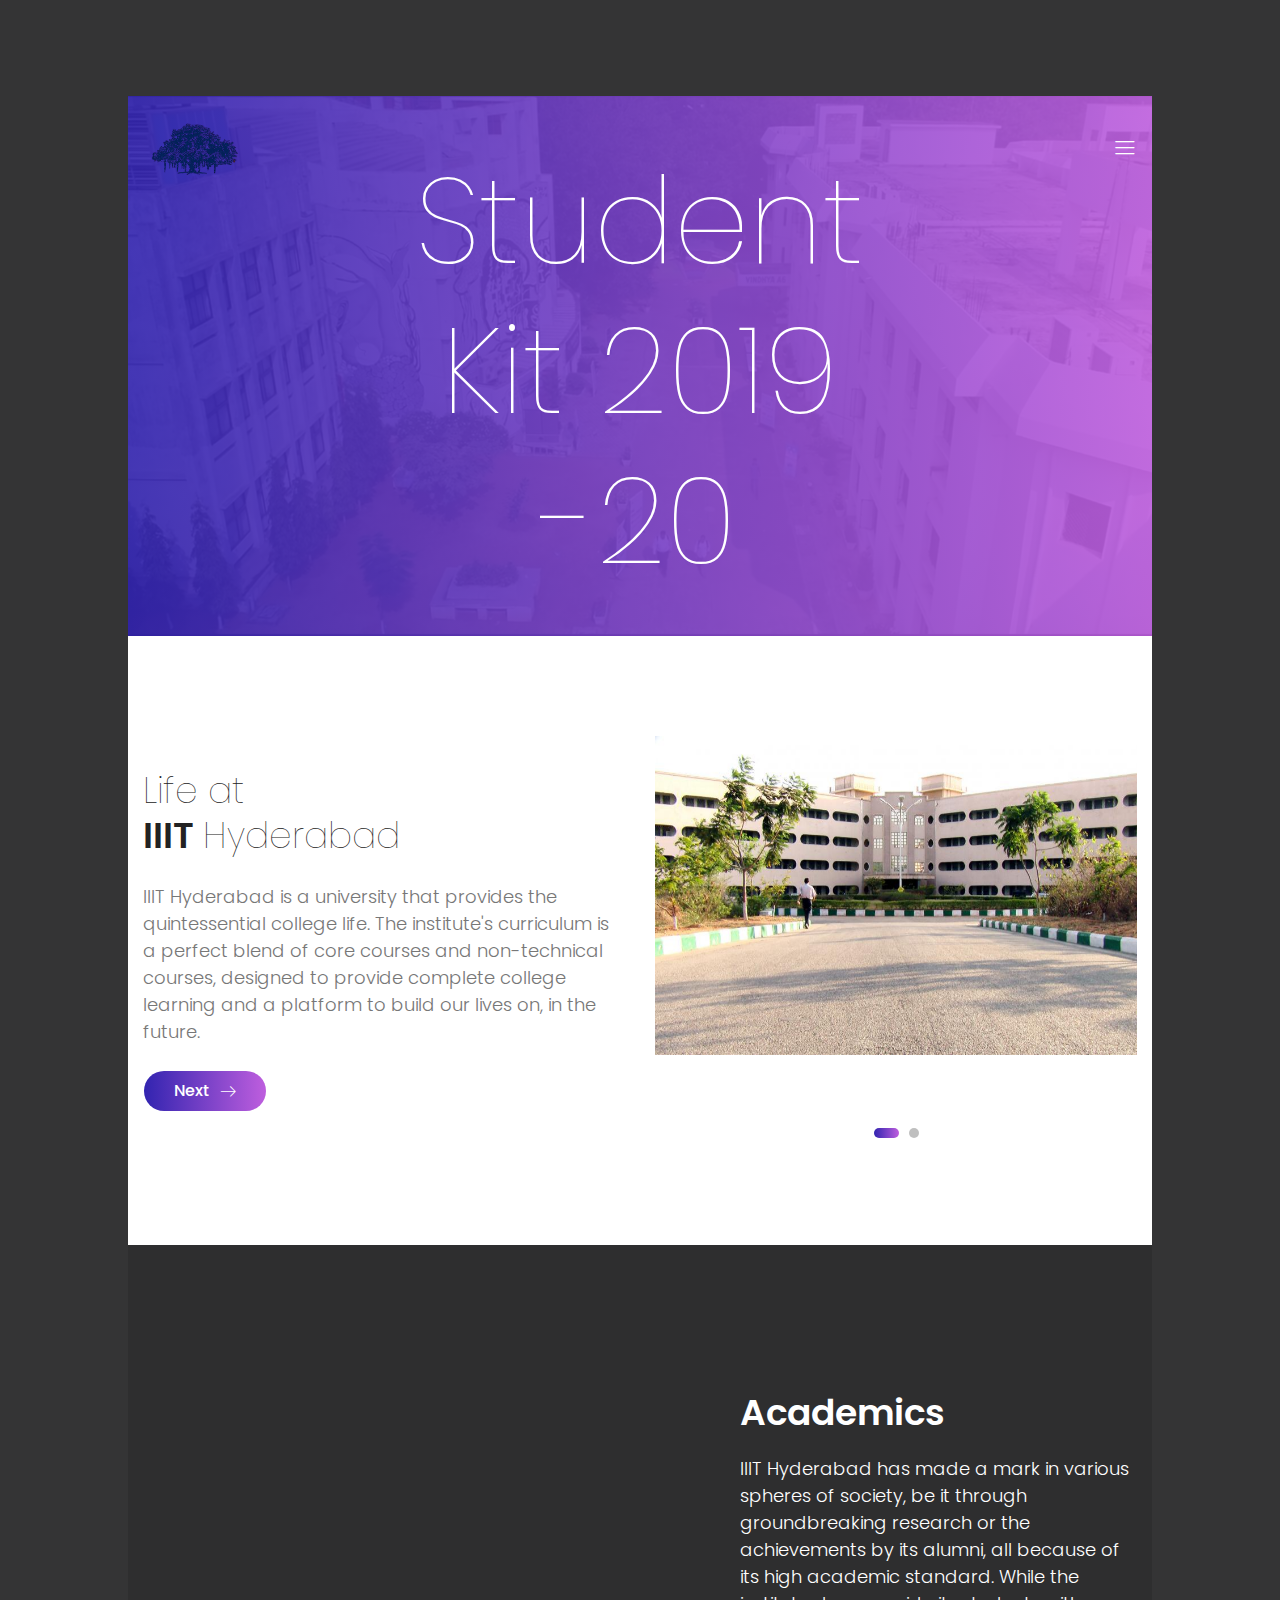
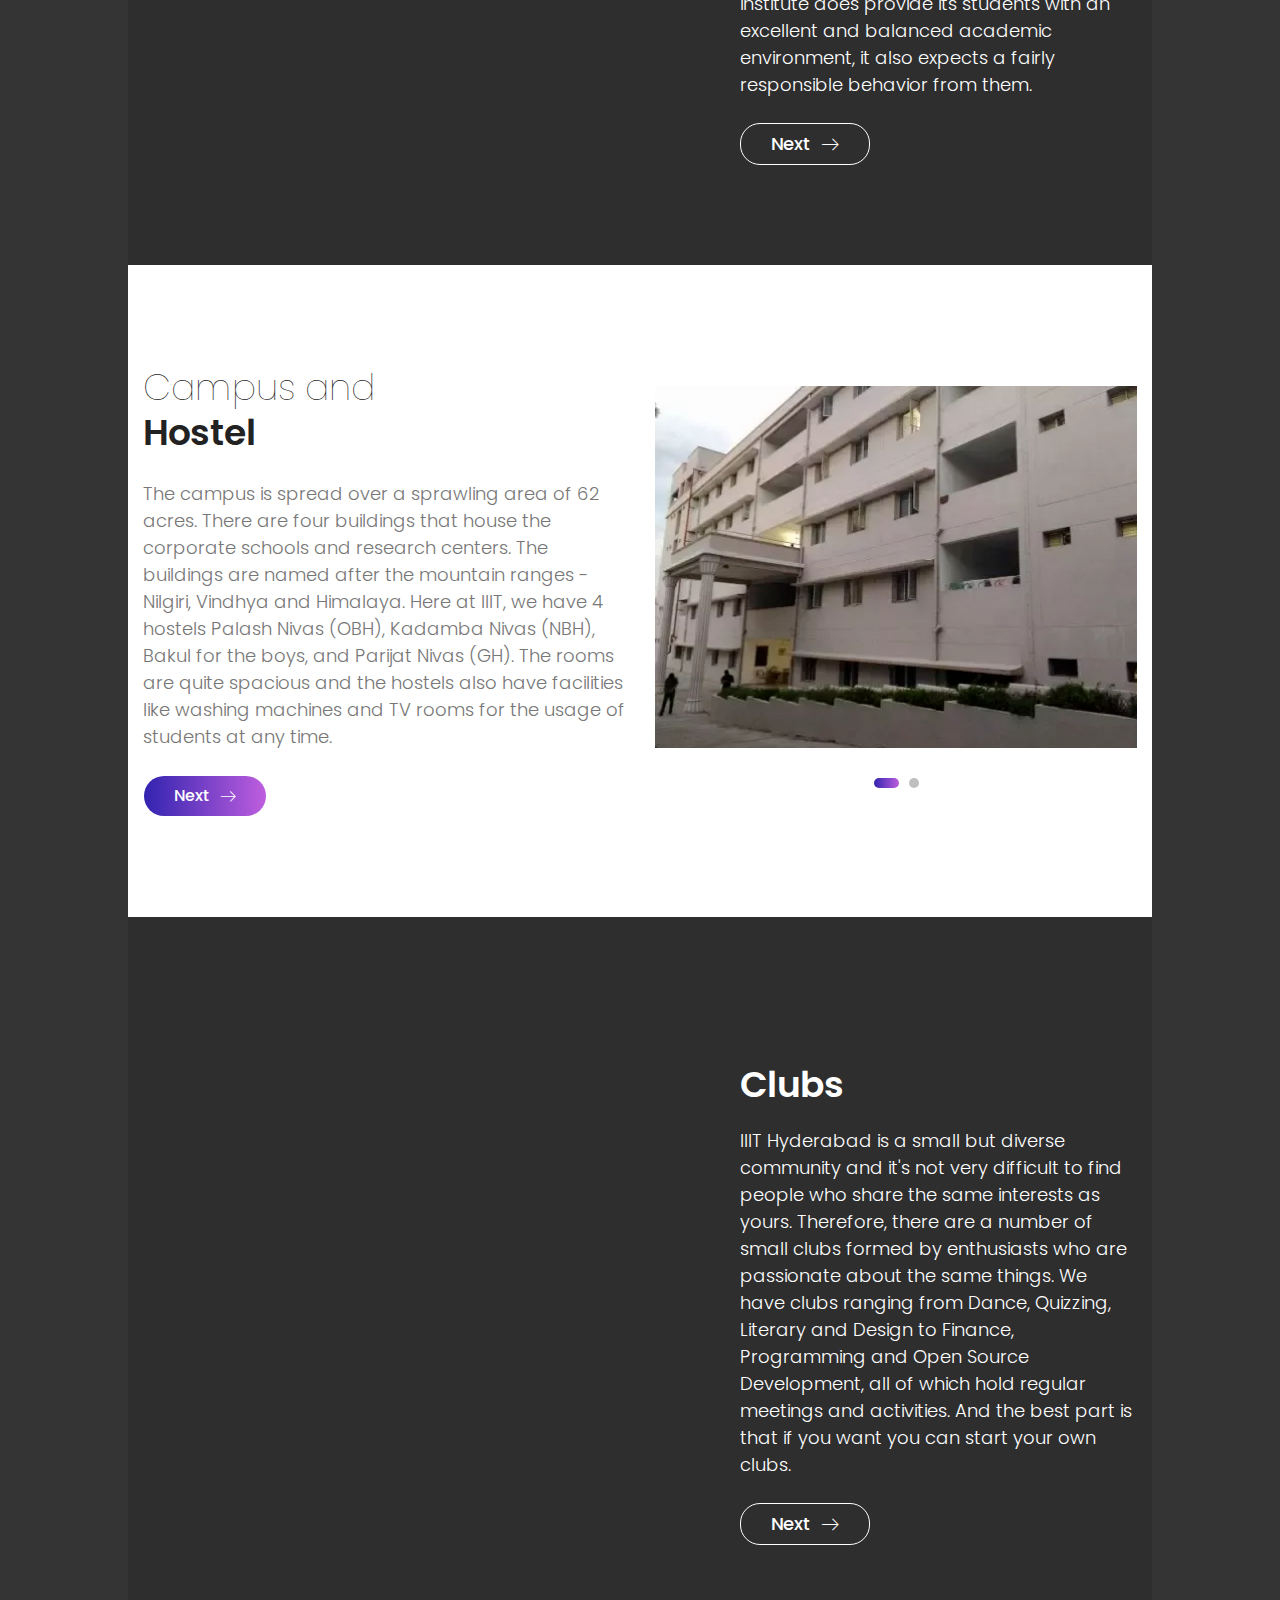
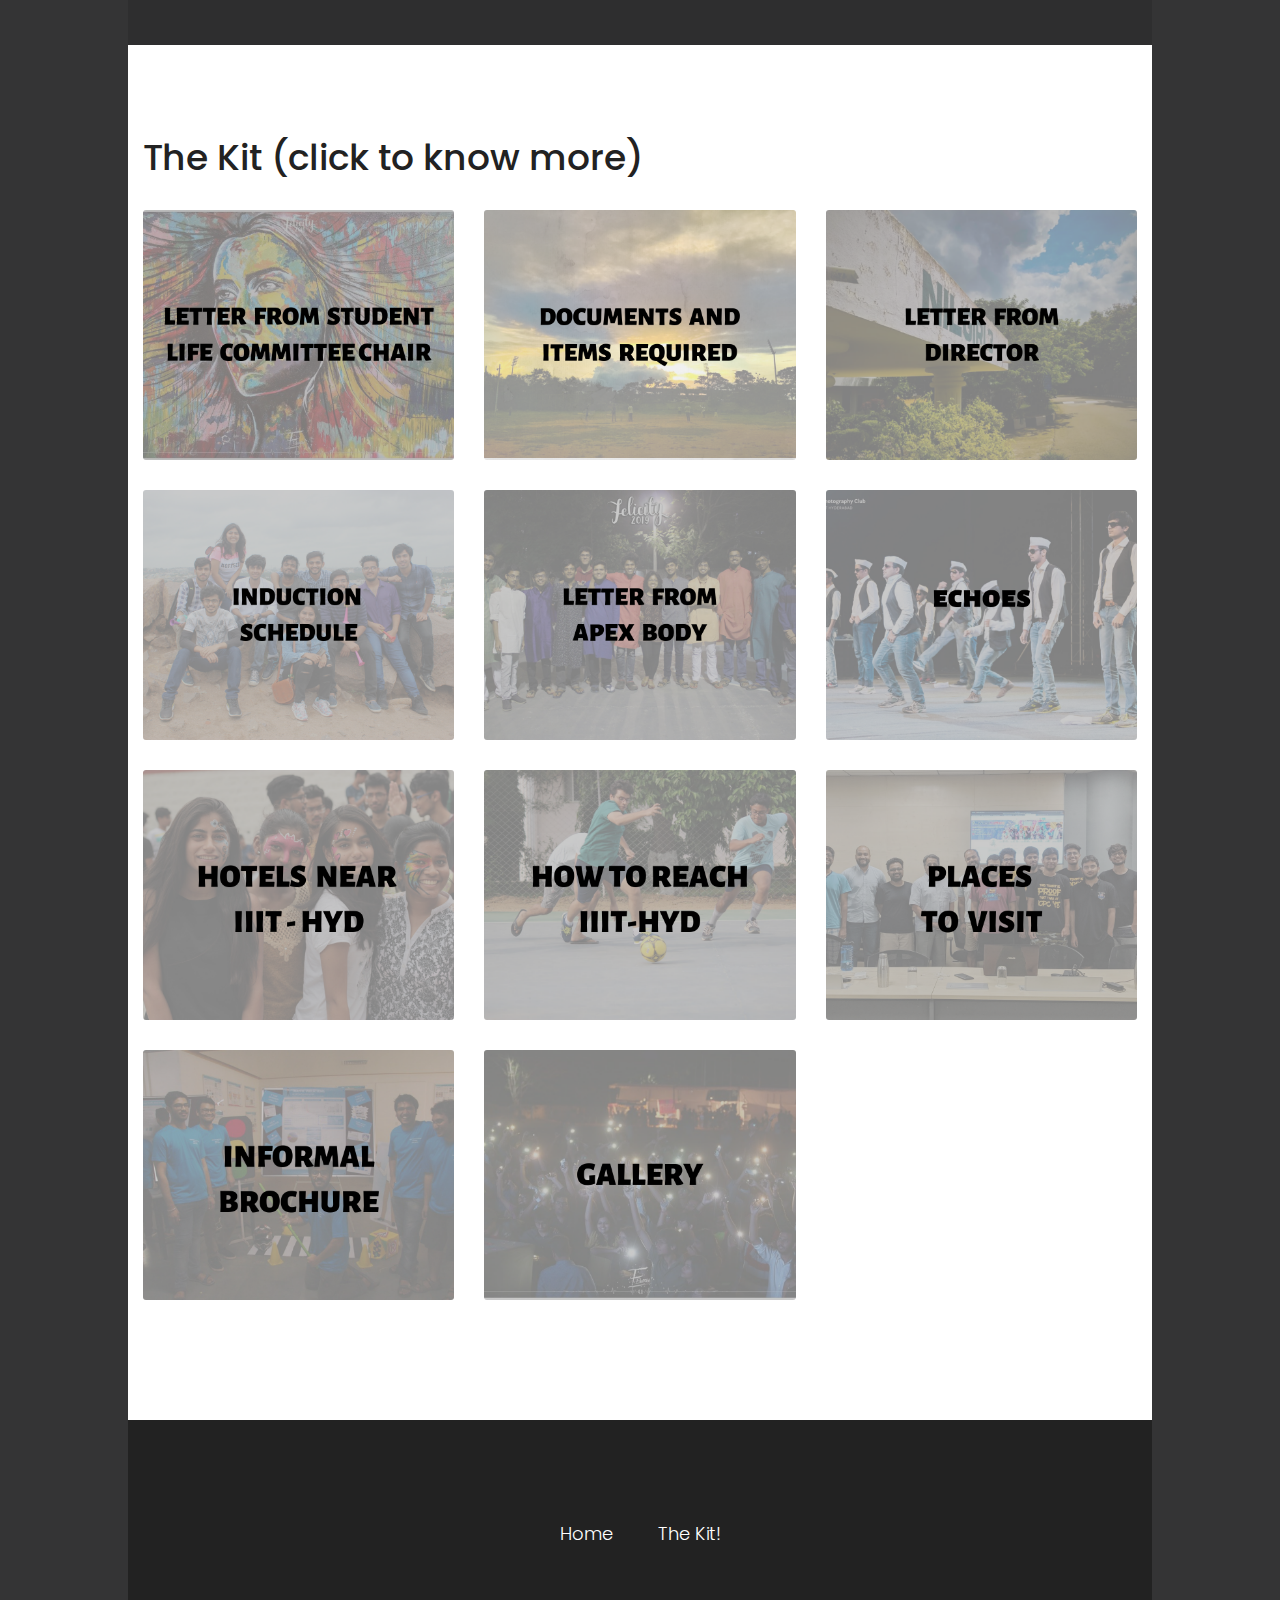
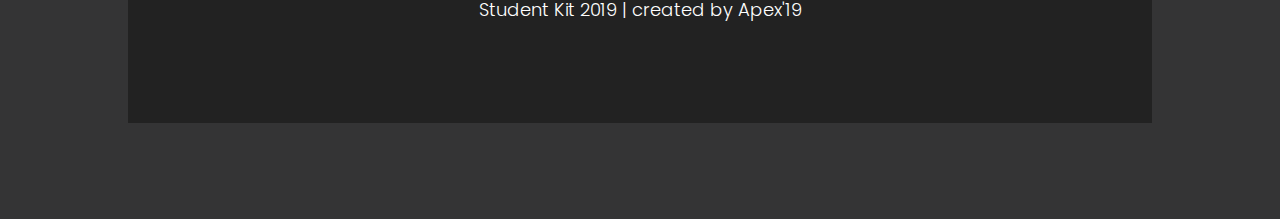
<file: index.html>
<!DOCTYPE html>
<html lang="zxx" class="no-js">
<head>
	<!-- Mobile Specific Meta -->
	<meta name="viewport" content="width=device-width, initial-scale=1, shrink-to-fit=no">
	<!-- Favicon-->
	<link rel="shortcut icon" href="img/fav.png">
	<!-- Author Meta -->
	<meta name="author" content="Colorlib">
	<!-- Meta Description -->
	<meta name="description" content="">
	<!-- Meta Keyword -->
	<meta name="keywords" content="">
	<!-- meta character set -->
	<meta charset="UTF-8">
	<!-- Site Title -->
	<title>Student Kit!</title>

	<link href="https://fonts.googleapis.com/css?family=Poppins:100,300,500,600" rel="stylesheet">
		<!--
		CSS
		============================================= -->
		<link rel="stylesheet" href="css/linearicons.css">
		<link rel="stylesheet" href="css/owl.carousel.css">
		<link rel="stylesheet" href="css/font-awesome.min.css">
		<link rel="stylesheet" href="css/nice-select.css">
		<link rel="stylesheet" href="css/magnific-popup.css">
		<link rel="stylesheet" href="css/bootstrap.css">
		<link rel="stylesheet" href="css/main.css">
		<link rel="stylesheet" href="https://cdn.linearicons.com/free/1.0.0/icon-font.min.css">
		<style>
			button{
				background: transparent;
				border: none;
				color: white;
				font-size: 16px;
			}
			button:hover{
				cursor: pointer;
				color: black;
			}
			button:focus, button:active {
				outline: 0;
				border: 0;
			}
		</style>
	</head>
	<body>
		<div class="main-wrapper-first">
			<div class="hero-area relative">
				<header>
					<div class="container">
						<div class="header-wrap">
							<div class="header-top d-flex justify-content-between align-items-center">
								<div class="logo">
									<a href="index.html"><img src="img/iiit-logo.png" alt="" width="55%"></a>
								</div>
								<div class="main-menubar d-flex align-items-center">
									<nav class="hide">
										<a href="index.html">Home</a>
										<button type = "button" onclick = "smoothScroll(document.getElementById('shift'))">THE KIT!</button>
									</nav>
									<div class="menu-bar"><span class="lnr lnr-menu"></span></div>
								</div>
							</div>
						</div>
					</div>
				</header>
				<div class="banner-area">
					<div class="overlay overlay-bg"></div>
					<div class="container">
						<div class="row height align-items-center justify-content-center">
							<div class="col-lg-7">
								<div class="banner-content text-center">
									<h1>Student Kit 2019 -20</h1>
									<br>
									<br>
								</div>
							</div>
						</div>
					</div>
				</div>
			</div>
		</div>
		<div class="main-wrapper">
			<!-- Start Feature Area -->
			<section class="featured-area pt-100 pb-100">
				<div class="container">
					<div class="row align-items-center">
						<div class="col-md-6">
							<div class="feature-left">
								<h2>
									Life at <br>
									<span>IIIT</span> Hyderabad
								</h2>
								<p>
									IIIT Hyderabad is a university that provides the quintessential college life. The institute's curriculum is a perfect blend of core courses and non-technical courses, designed to provide complete college learning and a platform to build our lives on, in the future.
								</p>
								<button class="primary-btn hover d-inline-flex align-items-center" onclick = "smoothScroll(document.getElementById('shift1'))"><span class="mr-10">Next</span><span class="lnr lnr-arrow-right"></span></button>
							</div>
						</div>
						<div class="col-md-6">
							<div class="feature-right active-feature-carousel">
								<div class="single-slider item">
									<img src="img/obh.jpg" alt="">
								</div>
								<div class="single-slider item">
									<img src="img/iiit-2.jpg" alt="">
								</div>
							</div>
						</div>
					</div>
				</div>
			</section>
			<!-- End Feature Area -->
			<!-- Start parallux Area -->
			<section class="parallux-area pt-100 pb-100 relative" data-parallax="scroll" data-image-src="img/academics-1.jpg">
				<div id="shift1"></div>
				<div class="overlay overlay-bg"></div>
				<div class="container">
					<div class="row justify-content-end">
						<div class="col-lg-5 col-md-6 col-sm-12">
							<h2>
								 <br>
								<span>Academics</span>
							</h2>
							<p>
								IIIT Hyderabad has made a mark in various spheres of society, be it through groundbreaking research or the achievements by its alumni, all because of its high academic standard. While the institute does provide its students with an excellent and balanced academic environment, it also expects a fairly responsible behavior from them.
							</p>
							<a onclick = "smoothScroll(document.getElementById('shift2'))" class="primary-btn d-inline-flex align-items-center"><span class="mr-10">Next</span><span class="lnr lnr-arrow-right"></span></a>
						</div>
					</div>
				</div>
			</section>
			<section class="featured-area pt-100 pb-100">
				<div id="shift2"></div>
				<div class="container">
					<div class="row align-items-center">
						<div class="col-md-6">
							<div class="feature-left">
								<h2>
									Campus and <br>
									<span>Hostel</span> 
								</h2>
								<p>
									The campus is spread over a sprawling area of 62 acres. There are four buildings that house the corporate schools and research centers. The buildings are named after the mountain ranges - Nilgiri, Vindhya and Himalaya. Here at IIIT, we have 4 hostels Palash Nivas (OBH), Kadamba Nivas (NBH), Bakul for the boys, and Parijat Nivas (GH). The rooms are quite spacious and the hostels also have facilities like washing machines and TV rooms for the usage of students at any time.
								</p>
								<button onclick = "smoothScroll(document.getElementById('shift3'))" class="primary-btn hover d-inline-flex align-items-center"><span class="mr-10">Next</span><span class="lnr lnr-arrow-right"></span></button>
							</div>
						</div>
						<div class="col-md-6">
							<div class="feature-right active-feature-carousel">
								<div class="single-slider item">
									<img src="img/iiit-b.png" alt="" width="30%">
								</div>
								<div class="single-slider item">
									<img src="img/hostel-1.jpg" alt="">
								</div>
							</div>
						</div>
					</div>
				</div>
			</section>
			<section class="parallux-area pt-100 pb-100 relative" data-parallax="scroll" data-image-src="img/clubs-1.jpg">
				<div id="shift3"></div>
				<div class="overlay overlay-bg"></div>
				<div class="container">
					<div class="row justify-content-end">
						<div class="col-lg-5 col-md-6 col-sm-12">
							<h2>
								 <br>
								<span>Clubs</span>
							</h2>
							<p>
								IIIT Hyderabad is a small but diverse community and it's not very difficult to find people who share the same interests as yours. Therefore, there are a number of small clubs formed by enthusiasts who are passionate about the same things. We have clubs ranging from Dance, Quizzing, Literary and Design to Finance, Programming and Open Source Development, all of which hold regular meetings and activities. And the best part is that if you want you can start your own clubs.
							</p>
							<a onclick = "smoothScroll(document.getElementById('shift'))" class="primary-btn d-inline-flex align-items-center"><span class="mr-10">Next</span><span class="lnr lnr-arrow-right"></span></a>
						</div>
					</div>
				</div>
			</section>

			<!-- End parallux Area -->
			<!-- Start service Area -->
			<section class="service-area">
					<div id="shift"></div>
					<div class="container">
					<h1> The Kit (click to know more) </h1>
					<div class="row">
							<div class="col-md-4">
								<a href="./slc_letter.html">
									<div class="single-service" style="background: url(img/gallery/t1.png);">
										<div class="overlay overlay-content">
											<h4 class="text-uppercase">Letter from the Chair - Students Life Committee</h4>
											<p>
												The SLC is the head of all activites related to student life on campus. Have a look at what she has to say to you!
											</p>
										</div>
									</div>
								</a>
							</div>
						<div class="col-md-4">
							<a href="./documents_required.html">
								<div class="single-service" style="background: url(img/gallery/t2.png);">
								<div class="overlay overlay-content">
									<h4 class="text-uppercase">Documents and Items Required</h4>
									<p>
										All you need to bring to IIIT on your first visit.
									</p>
								</div>
							</div>
							</a>
						</div>
						<div class="col-md-4">
							<a href="./director_letter.html">
								<div class="single-service" style="background: url(img/gallery/t3.png);">
								<div class="overlay overlay-content">
									<h4 class="text-uppercase">Letter from Director</h4>
									<p>
										Here's what the Director has to say to you.
									</p>
								</div>
							</div>
							</a>
						</div>
						<div class="col-md-4">
							<a href="./induction_schedule.html">
								<div class="single-service" style="background: url(img/gallery/t4.png);">
								<div class="overlay overlay-content">
									<h4 class="text-uppercase">Induction Schedule</h4>
									<p>
										We've worked hard to build an exciting first few weeks for you.
									</p>
								</div>
							</div>
							</a>
						</div>
						<div class="col-md-4">
							<a href="./apex_letter.html">
								<div class="single-service" style="background: url(img/gallery/t5.png);">
								<div class="overlay overlay-content">
									<h4 class="text-uppercase">Letter from Apex Body</h4>
									<p>
										A hearty welcome from the Apex!
									</p>
								</div>
							</div>
							</a>
						</div>
						<div class="col-md-4">
							<a href="./echoes.html">
								<div class="single-service" style="background: url(img/gallery/t6.png);">
								<div class="overlay overlay-content">
									<h4 class="text-uppercase">Echoes</h4>
									<p>
										Experiences of students.
									</p>
								</div>
							</div>
							</a>
						</div>
						<div class="col-md-4">
							<a href="./hotels.html">
								<div class="single-service" style="background: url(img/gallery/t7.png);">
								<div class="overlay overlay-content">
									<h4 class="text-uppercase">Hotels near IIIT-H</h4>
									<p>
										We understand that finding a place to stay is not always easy. Don't worry we're here to help.
									</p>
								</div>
							</div>
							</a>
						</div>
						<div class="col-md-4">
							<a href="./how_to_reach.html">
								<div class="single-service" style="background: url(img/gallery/t8.png);">
								<div class="overlay overlay-content">
									<h4 class="text-uppercase">How to reach IIIT-H</h4>
									<p>
										We'll help you every step of the way.
									</p>
								</div>
							</div>
							</a>
						</div>
						<div class="col-md-4">
							<a href="./places_to_visit.html">
								<div class="single-service" style="background: url(img/gallery/t9.png);">
								<div class="overlay overlay-content">
									<h4 class="text-uppercase">Places to visit</h4>
									<p>
										Hyderabad is a fun place.
									</p>
								</div>
							</div>
							</a>
						</div>
						<div class="col-md-4">
							<a href="./informal_brochure.html">
								<div class="single-service" style="background: url(img/gallery/t10.png);">
								<div class="overlay overlay-content">
									<h4 class="text-uppercase">Informal Brochure</h4>
									<p>
										An informal introduction to our college.
									</p>
								</div>
							</div>
							</a>
						</div>
						<div class="col-md-4">
								<a href="./gallery.html">
									<div class="single-service" style="background: url(img/gallery/t11.png);">
								<div class="overlay overlay-content">
									<h4 class="text-uppercase">Gallery</h4>
									<p>
										Look at some your senior's memories.
									</p>
								</div>
							</div>
							</a>
						</div>
						<!-- <div class="col-md-4">
								<a href="./laptop_specs.html">
									<div class="single-service" style="background: url(img/gallery/t12.png);">
								<div class="overlay overlay-content">
									<h4 class="text-uppercase">Recommended Laptop Configuration</h4>
									<p>

									</p>
								</div>
							</div>
							</a>
						</div> -->
					</div>
				</div>
			</section>
			<!-- End service Area -->
			<!-- Start Contact Area -->
			<!-- End  Contact Area -->
			<!-- Start newsletter Area -->
			<!-- Start newsletter Area -->
			<!-- Start footer Area -->
			<footer class="footer-area relative">
				<div class="container">
					<div class="footer-content d-flex flex-column align-items-center">
						<div class="footer-menu">
							<a href="index.html">Home</a>
							<a href="index.html#shift">The Kit!</a>
						</div>
						<!-- Link back to Colorlib can't be removed. Template is licensed under CC BY 3.0. -->
						<div class="copy-right-text">Student Kit 2019 | created by Apex'19</div>
						<!-- Link back to Colorlib can't be removed. Template is licensed under CC BY 3.0. -->					
					</div>
				</div>
			</footer>
			<!-- End footer Area -->
		</div>


		<script>
			window.smoothScroll = function(target) {
			var scrollContainer = target;
			do { //find scroll container
				scrollContainer = scrollContainer.parentNode;
				if (!scrollContainer) return;
				scrollContainer.scrollTop += 1;
			} while (scrollContainer.scrollTop == 0);

			var targetY = 0;
			do { //find the top of target relatively to the container
				if (target == scrollContainer) break;
				targetY += target.offsetTop;
			} while (target = target.offsetParent);

			scroll = function(c, a, b, i) {
				i++; if (i > 30) return;
				c.scrollTop = a + (b - a) /30 * i;
				setTimeout(function(){ scroll(c, a, b, i); }, 10);
			}
			// start scrolling
			scroll(scrollContainer, scrollContainer.scrollTop, targetY, 0);
		}
		</script>

		<script src="js/vendor/jquery-2.2.4.min.js"></script>
		<script src="https://cdnjs.cloudflare.com/ajax/libs/popper.js/1.11.0/umd/popper.min.js" integrity="sha384-b/U6ypiBEHpOf/4+1nzFpr53nxSS+GLCkfwBdFNTxtclqqenISfwAzpKaMNFNmj4" crossorigin="anonymous"></script>
		<script src="js/vendor/bootstrap.min.js"></script>
		<script src="js/jquery.ajaxchimp.min.js"></script>
		<script src="js/owl.carousel.min.js"></script>
		<script src="js/jquery.nice-select.min.js"></script>
		<script src="js/parallax.min.js"></script>
		<script src="js/jquery.magnific-popup.min.js"></script>
		<script src="js/main.js"></script>
	</body>
</html>
</file>
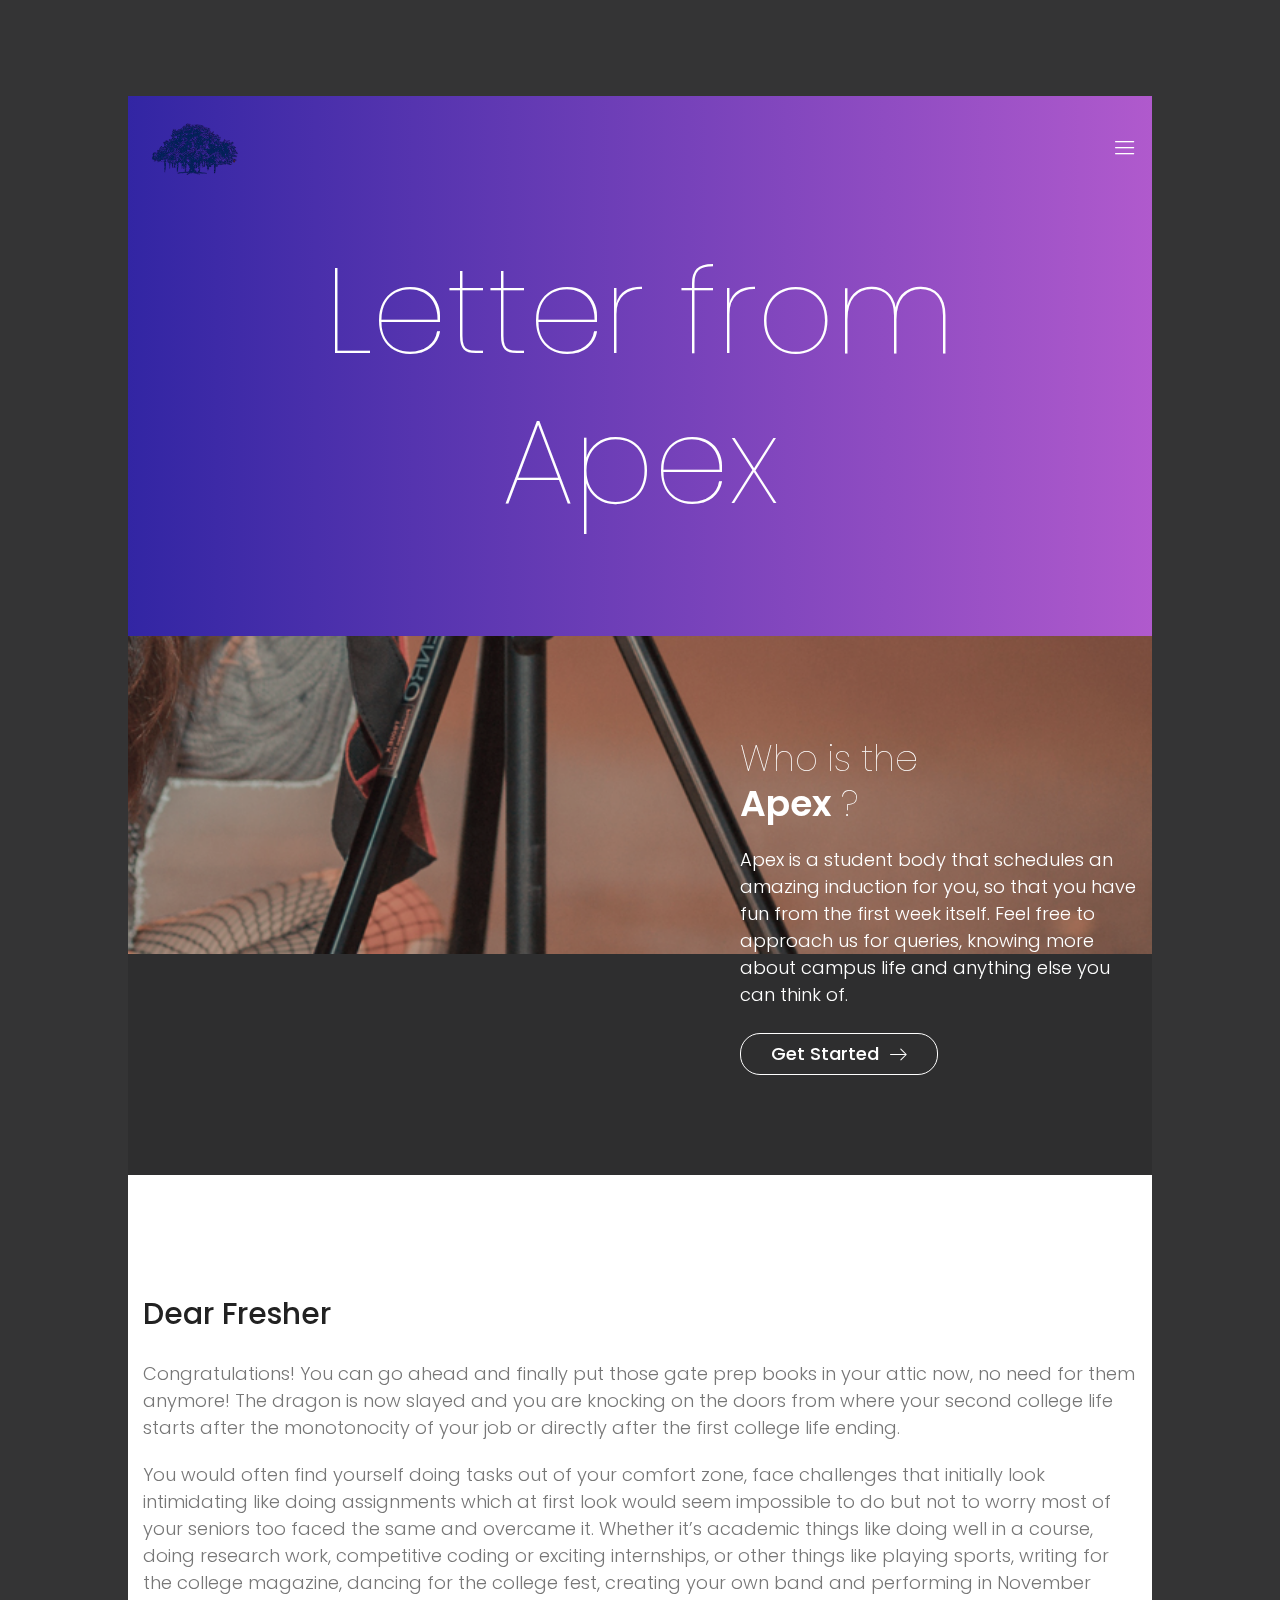
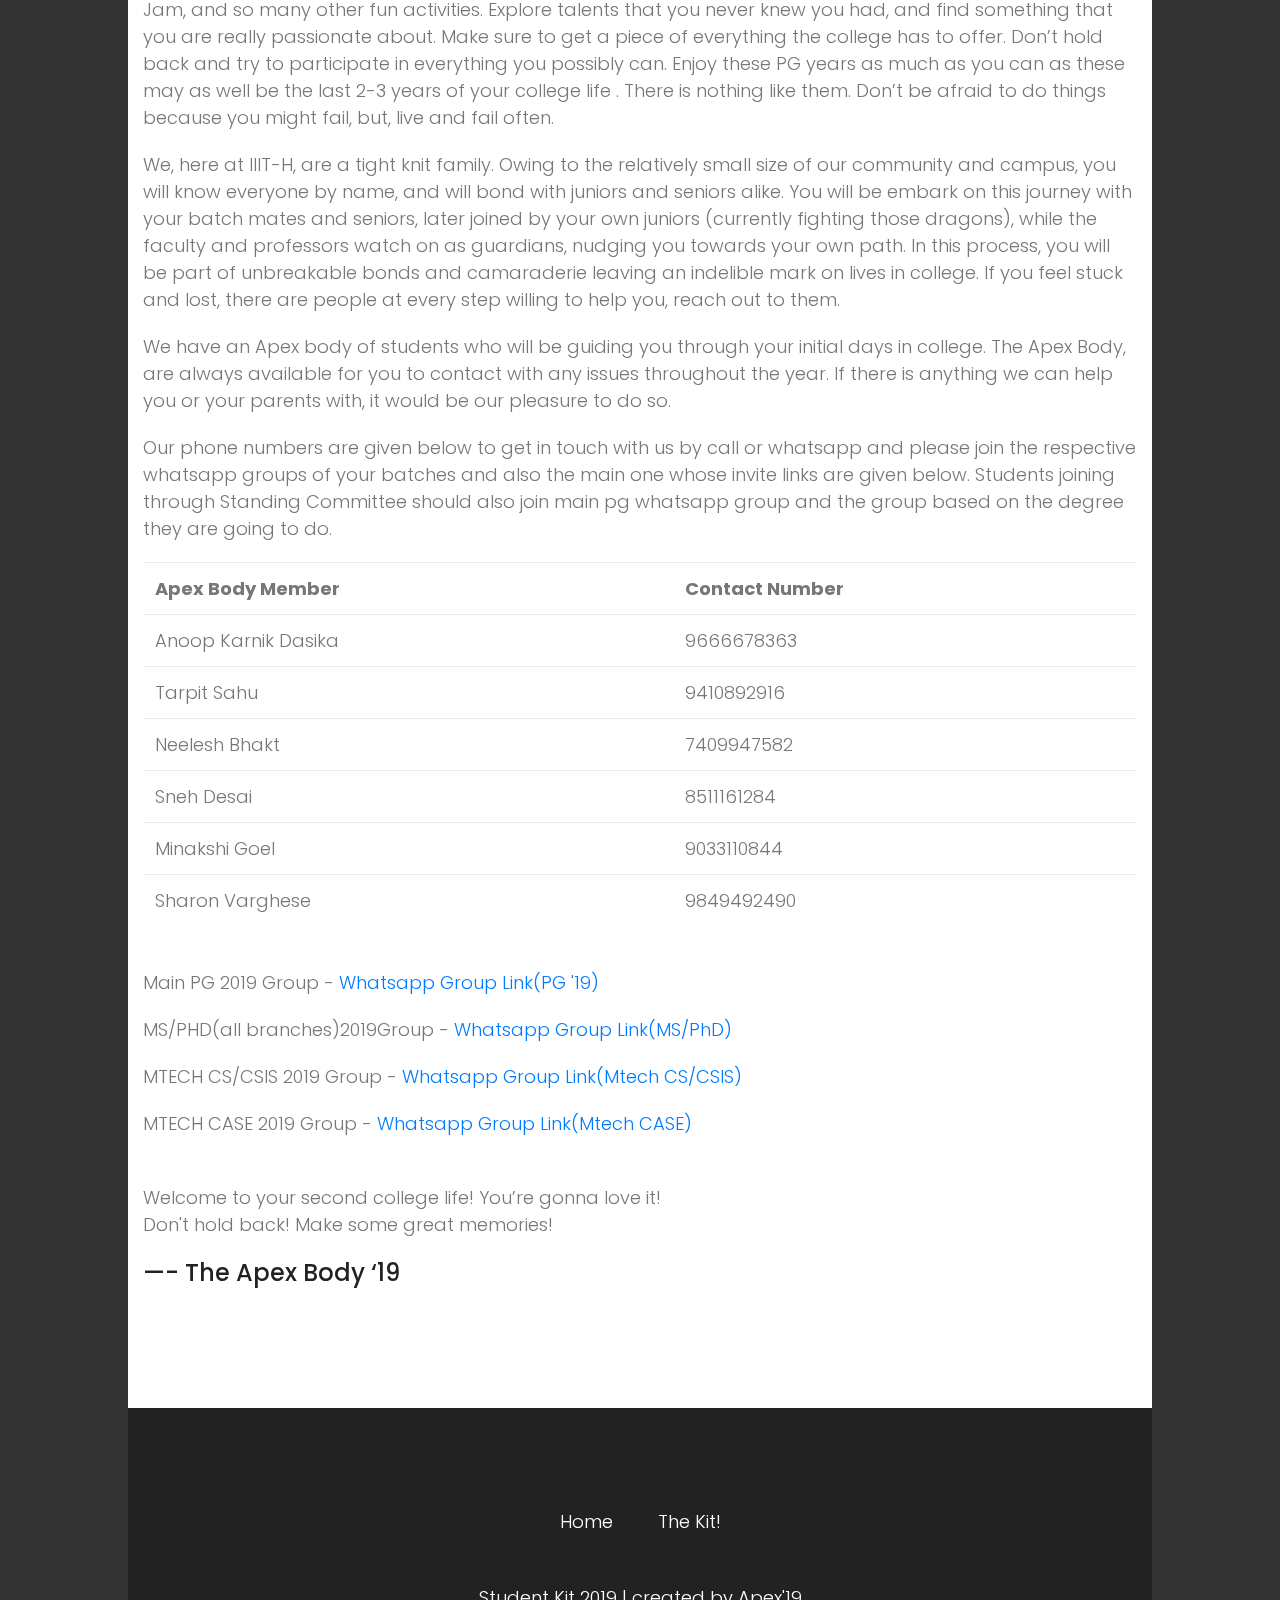
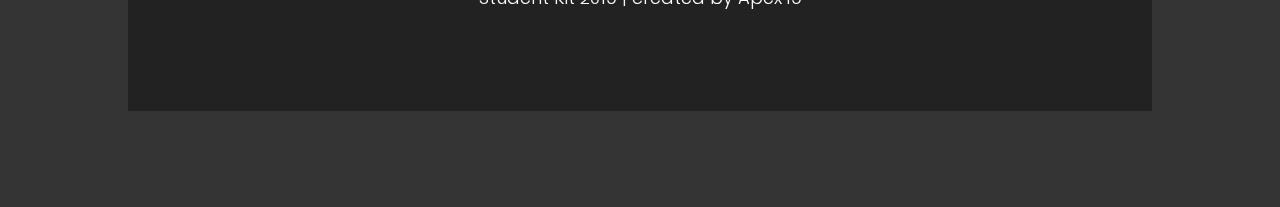
<file: apex_letter.html>
<!DOCTYPE html>
<html lang="zxx" class="no-js">
<head>
	<!-- Mobile Specific Meta -->
	<meta name="viewport" content="width=device-width, initial-scale=1, shrink-to-fit=no">
	<!-- Favicon-->
	<link rel="shortcut icon" href="img/fav.png">
	<!-- Author Meta -->
	<meta name="author" content="CodePixar">
	<!-- Meta Description -->
	<meta name="description" content="">
	<!-- Meta Keyword -->
	<meta name="keywords" content="">
	<!-- meta character set -->
	<meta charset="UTF-8">
	<!-- Site Title -->
	<title>Student Kit!</title>

	<link href="https://fonts.googleapis.com/css?family=Poppins:100,300,500,600" rel="stylesheet">
		<!--
		CSS
		============================================= -->
		<link rel="stylesheet" href="css/linearicons.css">
		<link rel="stylesheet" href="css/owl.carousel.css">
		<link rel="stylesheet" href="css/font-awesome.min.css">
		<link rel="stylesheet" href="css/nice-select.css">
		<link rel="stylesheet" href="css/magnific-popup.css">
		<link rel="stylesheet" href="css/bootstrap.css">
		<link rel="stylesheet" href="css/main.css">
		<link rel="stylesheet" href="https://cdn.linearicons.com/free/1.0.0/icon-font.min.css">

	</head>
	<body>
		<div class="main-wrapper-first">
			<div class="hero-area genric-banner relative">
				<header>
					<div class="container">
						<div class="header-wrap">
							<div class="header-top d-flex justify-content-between align-items-center">
								<div class="logo">
									<a href="index.html"><img src="img/iiit-logo.png" alt="" width="55%"></a>
								</div>
								<div class="main-menubar d-flex align-items-center">
									<nav class="hide">
										<a href="index.html">Home</a>
										<a href="index.html#shift">THE KIT!</a>

									</nav>
									<div class="menu-bar"><span class="lnr lnr-menu"></span></div>
								</div>
							</div>
						</div>
					</div>
				</header>
				<div class="banner-area">
					<div class="overlay overlay-bg"></div>
					<div class="container">
						<div class="row height align-items-center justify-content-center">
							<div class="col-lg-9">
								<div class="banner-content text-center">
									<!-- <h4 class="text-uppercase">your best partner</h4> -->
									<h1>Letter from Apex</h1>
									<!-- <a href="#" class="primary-btn d-inline-flex align-items-center"><span class="mr-10">Get Started</span><span class="lnr lnr-arrow-right"></span></a> -->
								</div>
							</div>
						</div>
					</div>
				</div>
			</div>
		</div>
		<div class="main-wrapper">
            <!-- Start parallux Area -->
            <section class="parallux-area pt-100 pb-100 relative" data-parallax="scroll" data-image-src="img/parallux-bg.jpg">
				<div class="overlay overlay-bg"></div>
				<div class="container">
					<div class="row justify-content-end">
						<div class="col-lg-5 col-md-6 col-sm-12">
							<h2>
								Who is the <br>
								<span>Apex</span> ?
							</h2>
							<p>
								Apex is a student body that schedules an amazing induction for you, so that you have fun from the first week itself. Feel free to approach us for queries, knowing more about campus life and anything else you can think of.
							</p>
							<a onclick = "smoothScroll(document.getElementById('shift'))" class="primary-btn d-inline-flex align-items-center"><span class="mr-10">Get Started</span><span class="lnr lnr-arrow-right"></span></a>
						</div>
					</div>
				</div>
			</section>

			<!-- End parallux Area -->
			<!-- About Generic Start -->
			<section class="about-generic-area">
				<div class="container border-top-generic">
					<div id="shift"></div>
					<div class="row">
						<div class="col-md-12">
							<div class="img-text">
								<!-- <img src="img/a.jpg" alt="" class="img-fluid float-left mr-20 mb-20"> -->
                                <h2>Dear Fresher</h2>
                                <br>
                                <p>Congratulations! You can go ahead and finally put those gate prep books in your attic now, no need for them anymore! The dragon is now slayed and you are knocking on the doors from where your second college life starts after the monotonocity of your job or directly after the first college life ending.</p>
                            
                                <p>You would often find yourself doing tasks out of your comfort zone, face challenges that initially look intimidating like doing assignments which at first look would seem impossible to do but not to worry most of your seniors too faced the same and overcame it. Whether it’s academic things like doing well in a course, doing research work, competitive coding or exciting internships, or other things like playing sports, writing for the college magazine, dancing for the college fest, creating your own band and performing in November Jam, and so many other fun activities. Explore talents that you never knew you had, and find something that you are really passionate about. Make sure to get a piece of everything the college has to offer. Don’t hold back and try to participate in everything you possibly can. Enjoy these PG years as much as you can as these may as well be the last 2-3 years of your college life . There is nothing like them. Don’t be afraid to do things because you might fail, but, live and fail often.</p>
                            
                                <p>We, here at IIIT-H, are a tight knit family. Owing to the relatively small size of our community and campus, you will know everyone by name, and will bond with juniors and seniors alike. You will be embark on this journey with your batch mates and seniors, later joined by your own juniors (currently fighting those dragons), while the faculty and professors watch on as guardians, nudging you towards your own path. In this process, you will be part of unbreakable bonds and camaraderie leaving an indelible mark on lives in college. If you feel stuck and lost, there are people at every step willing to help you, reach out to them.</p>
                            
                                <p>We have an Apex body of students who will be guiding you through your initial days in college. The Apex Body, are always available for you to contact with any issues throughout the year. If there is anything we can help you or your parents with, it would be our pleasure to do so. </p>
                            
                                <p>Our phone numbers are given below to get in touch with us by call or whatsapp and please join the respective whatsapp groups of your batches and also the main one whose invite links are given below. Students joining through Standing Committee should also join main pg whatsapp group and the group based on the degree they are going to do. 
								</p>
                            
                            
                                    <table class="table" id="apex">
                                    <tr>
                                        <th>Apex Body Member</th>
                                        <th>Contact Number</th>
                                    </tr>
                                    <tr>
                                        <td>Anoop Karnik Dasika</td>
                                        <td>9666678363</td>
                                    </tr>
                                    <tr>
                                        <td>Tarpit Sahu</td>
                                        <td>9410892916</td>
                                    </tr>
                                    <tr>
                                        <td>Neelesh Bhakt</td>
                                        <td>7409947582</td>
                                    </tr>
                                    <tr>
                                        <td>Sneh Desai</td>
                                        <td>8511161284</td>
                                    </tr>
                                    <tr>
                                        <td>Minakshi Goel</td>
                                        <td>9033110844</td>
                                    </tr>
                                    <tr>
                                        <td>Sharon Varghese</td>
                                        <td>9849492490</td>
                                    </tr>
                                  
                                        </table>
									<br>
									<p>Main PG 2019 Group - <a href = "https://chat.whatsapp.com/GTfE7zkntgN3ymbQOBs3Q7">Whatsapp Group Link(PG '19)</a></p>
									<p>MS/PHD(all branches)2019Group - <a href = "https://chat.whatsapp.com/KyUEjT7NB0v05Z7ZJ8rsDx">Whatsapp Group Link(MS/PhD)</a></p>
									<p>MTECH CS/CSIS 2019 Group - <a href = "https://chat.whatsapp.com/LfrdfwhdZBM2CCiGPDLk4l">Whatsapp Group Link(Mtech CS/CSIS)</a></p>
									<p>MTECH CASE 2019 Group - <a href = "https://chat.whatsapp.com/IFAYNs2cVeP9zU5SAXcqdE">Whatsapp Group Link(Mtech CASE)</a></p>
									<br>
									
                                    <p>Welcome to your second college life! You’re gonna love it!<br>
                                     Don't hold back! Make some great memories!<br>
                                    <h3> —- The Apex Body ‘19</h3>
                            
                            </div>
					</div>
				</div>
			</section>
			<!-- End Generic Start -->
			<!-- Start Contact Area -->
			<!-- End  Contact Area -->
			<!-- Start newsletter Area -->
			<!-- Start newsletter Area -->
			<!-- Start footer Area -->
			<footer class="footer-area relative">
				<div class="container">
					<div class="footer-content d-flex flex-column align-items-center">
						<div class="footer-menu">
							<a href="index.html">Home</a>
							<a href="index.html#shift">The Kit!</a>

						</div>
						<!-- Link back to Colorlib can't be removed. Template is licensed under CC BY 3.0. -->
						<div class="copy-right-text">Student Kit 2019 | created by Apex'19</div>
						<!-- Link back to Colorlib can't be removed. Template is licensed under CC BY 3.0. -->
					</div>
				</div>
			</footer>
			<!-- End footer Area -->
		</div>
		<script src="js/vendor/jquery-2.2.4.min.js"></script>
		<script src="https://cdnjs.cloudflare.com/ajax/libs/popper.js/1.11.0/umd/popper.min.js" integrity="sha384-b/U6ypiBEHpOf/4+1nzFpr53nxSS+GLCkfwBdFNTxtclqqenISfwAzpKaMNFNmj4" crossorigin="anonymous"></script>
		<script src="js/vendor/bootstrap.min.js"></script>
		<script src="js/jquery.ajaxchimp.min.js"></script>
		<script src="js/owl.carousel.min.js"></script>
		<script src="js/jquery.nice-select.min.js"></script>
		<script src="js/parallax.min.js"></script>
		<script src="js/jquery.magnific-popup.min.js"></script>
		<script src="js/main.js"></script>
		<script>
				window.smoothScroll = function(target) {
				var scrollContainer = target;
				do { //find scroll container
					scrollContainer = scrollContainer.parentNode;
					if (!scrollContainer) return;
					scrollContainer.scrollTop += 1;
				} while (scrollContainer.scrollTop == 0);
	
				var targetY = 0;
				do { //find the top of target relatively to the container
					if (target == scrollContainer) break;
					targetY += target.offsetTop;
				} while (target = target.offsetParent);
	
				scroll = function(c, a, b, i) {
					i++; if (i > 30) return;
					c.scrollTop = a + (b - a) /30 * i;
					setTimeout(function(){ scroll(c, a, b, i); }, 10);
				}
				// start scrolling
				scroll(scrollContainer, scrollContainer.scrollTop, targetY, 0);
			}
			</script>
	</body>
</html>
</file>
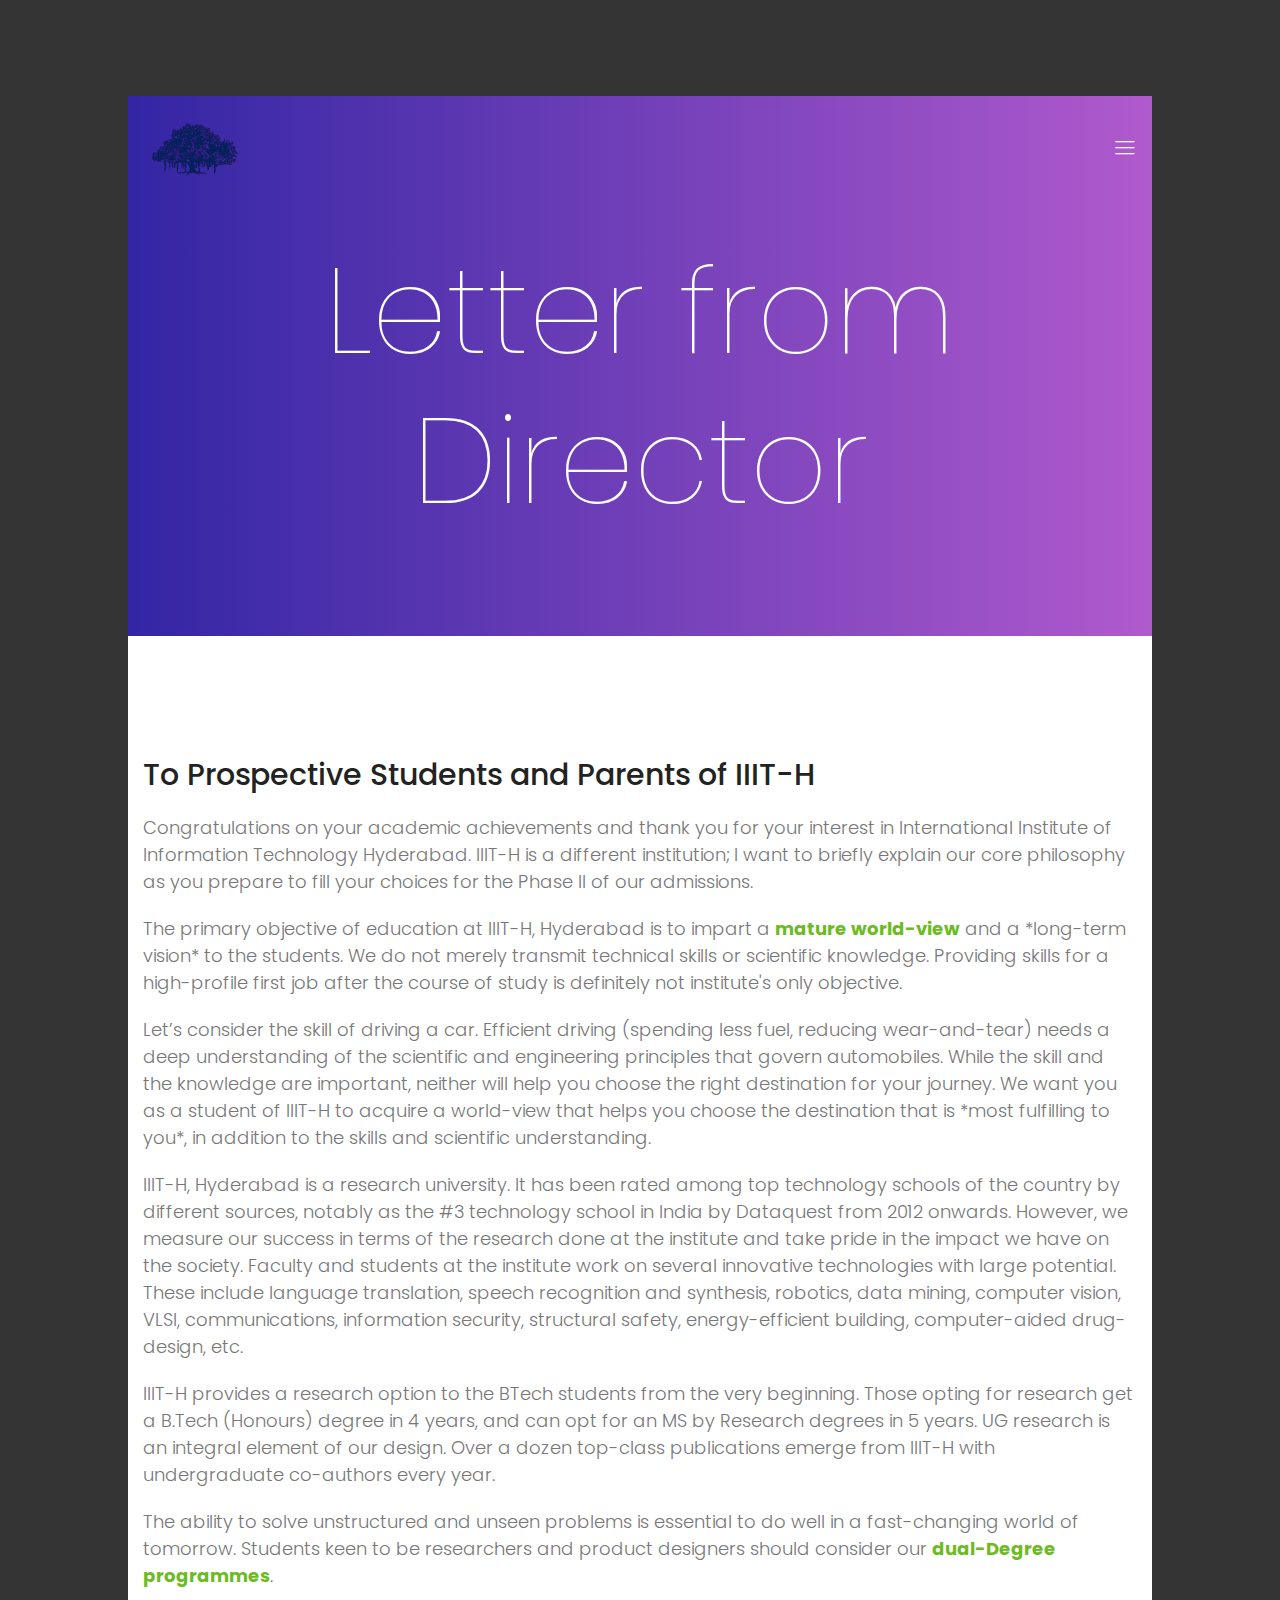
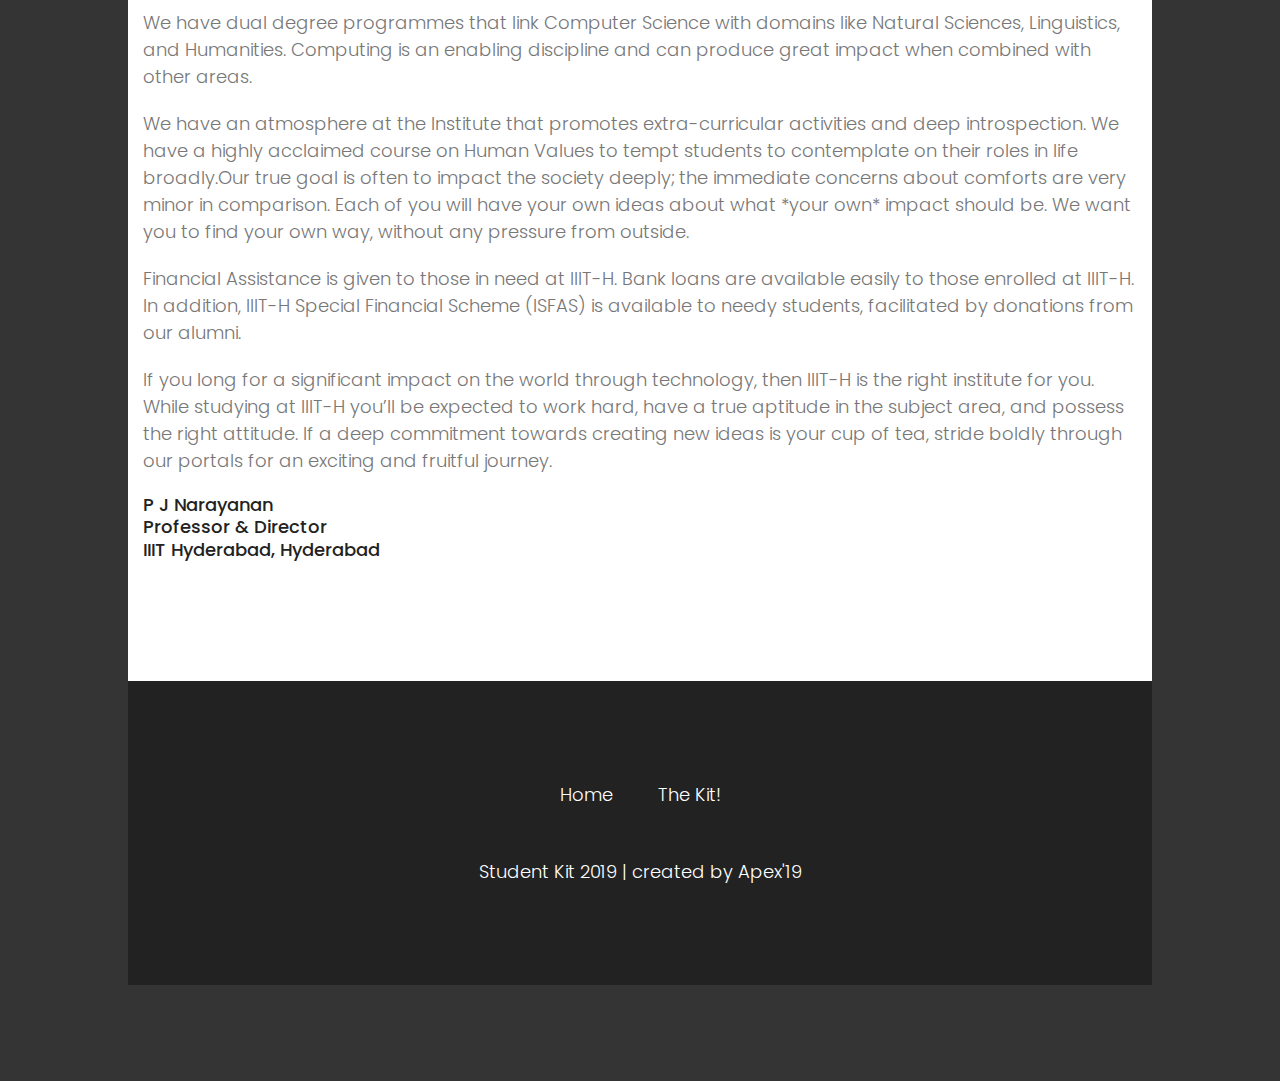
<file: director_letter.html>
<!DOCTYPE html>
<html lang="zxx" class="no-js">
<head>
	<!-- Mobile Specific Meta -->
	<meta name="viewport" content="width=device-width, initial-scale=1, shrink-to-fit=no">
	<!-- Favicon-->
	<link rel="shortcut icon" href="img/fav.png">
	<!-- Author Meta -->
	<meta name="author" content="CodePixar">
	<!-- Meta Description -->
	<meta name="description" content="">
	<!-- Meta Keyword -->
	<meta name="keywords" content="">
	<!-- meta character set -->
	<meta charset="UTF-8">
	<!-- Site Title -->
	<title>Student Kit!</title>

	<link href="https://fonts.googleapis.com/css?family=Poppins:100,300,500,600" rel="stylesheet">
		<!--
		CSS
		============================================= -->
		<link rel="stylesheet" href="css/linearicons.css">
		<link rel="stylesheet" href="css/owl.carousel.css">
		<link rel="stylesheet" href="css/font-awesome.min.css">
		<link rel="stylesheet" href="css/nice-select.css">
		<link rel="stylesheet" href="css/magnific-popup.css">
		<link rel="stylesheet" href="css/bootstrap.css">
		<link rel="stylesheet" href="css/main.css">
		<link rel="stylesheet" href="https://cdn.linearicons.com/free/1.0.0/icon-font.min.css">

	</head>
	<body>
		<div class="main-wrapper-first">
			<div class="hero-area genric-banner relative">
				<header>
					<div class="container">
						<div class="header-wrap">
							<div class="header-top d-flex justify-content-between align-items-center">
								<div class="logo">
									<a href="index.html"><img src="img/iiit-logo.png" alt="" width="55%"></a>
								</div>
								<div class="main-menubar d-flex align-items-center">
									<nav class="hide">
										<a href="index.html">Home</a>
										<a href="index.html#shift">THE KIT!</a>

									</nav>
									<div class="menu-bar"><span class="lnr lnr-menu"></span></div>
								</div>
							</div>
						</div>
					</div>
				</header>
				<div class="banner-area">
					<div class="overlay overlay-bg"></div>
					<div class="container">
						<div class="row height align-items-center justify-content-center">
							<div class="col-lg-9">
								<div class="banner-content text-center">
									<!-- <h4 class="text-uppercase">your best partner</h4> -->
									<h1>Letter from Director</h1>
									<!-- <a href="#" class="primary-btn d-inline-flex align-items-center"><span class="mr-10">Get Started</span><span class="lnr lnr-arrow-right"></span></a> -->
								</div>
							</div>
						</div>
					</div>
				</div>
			</div>
		</div>
		<div class="main-wrapper">
			<!-- Start parallux Area -->
			<!-- End parallux Area -->
			<!-- About Generic Start -->
			<section class="about-generic-area">
				<div class="container border-top-generic">
					<div class="row">
						<div class="col-md-12">
							<div class="img-text">
								<!-- <img src="img/a.jpg" alt="" class="img-fluid float-left mr-20 mb-20"> -->
                                <h2>To Prospective Students and Parents of IIIT-H</h2>
                                <p></p>
                                <p>Congratulations on your academic achievements and thank you for your interest in International Institute of Information Technology Hyderabad. IIIT-H is a different institution; I want to briefly explain our core philosophy as you prepare to fill your choices for the Phase II of our admissions.</p>
                                <p>The primary objective of education at IIIT-H, Hyderabad is to impart a <b style="font-weight: bold;">mature world-view</b> and a *long-term vision* to the students.  We do not merely transmit technical skills or scientific knowledge. Providing skills for a high-profile first job after the course of study is definitely not institute's only objective.</p>
                                <p>Let’s consider the skill of driving a car. Efficient driving (spending less fuel, reducing wear-and-tear) needs a deep understanding of the scientific and engineering principles that govern automobiles. While the skill and the knowledge are important, neither will help you choose the right destination for your journey. We want you as a student of IIIT-H to acquire a world-view that helps you choose the destination that is *most fulfilling to you*, in addition to the skills and scientific understanding.</p>
                                <p>IIIT-H, Hyderabad is a research university. It has been rated among top technology schools of the country by different sources, notably as the #3 technology school in India by Dataquest from 2012 onwards. However, we measure our success in terms of the research done at the institute and take pride in the impact we have on the society. Faculty and students at the institute work on several innovative technologies with large potential. These include language translation, speech recognition and synthesis, robotics, data mining, computer vision, VLSI, communications, information security, structural safety, energy-efficient building, computer-aided drug-design, etc.</p>
                                <p>IIIT-H provides a research option to the BTech students from the very beginning. Those opting for research get a B.Tech (Honours) degree in 4 years, and can opt for an MS by Research degrees in 5 years. UG research is an integral element of our design. Over a dozen top-class publications emerge from IIIT-H with undergraduate co-authors every year.</p>
                                <p>The ability to solve unstructured and unseen problems is essential to do well in a fast-changing world of tomorrow.  Students keen to be researchers and product designers should consider our <b style="font-weight: bold;">dual-Degree programmes</b>.</p>		
                                        <p>We have dual degree programmes that link Computer Science with domains like Natural Sciences, Linguistics, and Humanities. Computing is an enabling discipline and can produce great impact when combined with other areas.</p>
                                <p>We have an atmosphere at the Institute that promotes extra-curricular activities and deep introspection. We have a highly acclaimed course on Human Values to tempt students to contemplate on their roles in life broadly.Our true goal is often to impact the society deeply; the immediate concerns about comforts are very minor in comparison. Each of you will have your own ideas about what *your own* impact should be. We want you to find your own way, without any pressure from outside.</p>
                                <p>Financial Assistance is given to those in need at IIIT-H. Bank loans are available easily to those enrolled at IIIT-H. In addition, IIIT-H Special Financial Scheme (ISFAS) is available to needy students, facilitated by donations from our alumni.</p>
                        
                                <p>If you long for a significant impact on the world through technology, then IIIT-H is the right institute for you. While studying at IIIT-H you’ll be expected to work hard, have a true aptitude in the subject area, and possess the right attitude. If a deep commitment towards creating new ideas is your cup of tea, stride boldly through our portals for an exciting and fruitful journey.</p>
                        
                                <h4>P J Narayanan</h4>
                                <h4>Professor & Director</h4>
                                <h4>IIIT Hyderabad, Hyderabad</h4>
                            </div>
					</div>
				</div>
			</section>
			<!-- End Generic Start -->
			<!-- Start Contact Area -->
			<!-- End  Contact Area -->
			<!-- Start newsletter Area -->
			<!-- Start newsletter Area -->
			<!-- Start footer Area -->
			<footer class="footer-area relative">
				<div class="container">
					<div class="footer-content d-flex flex-column align-items-center">
						<div class="footer-menu">
							<a href="index.html">Home</a>
							<a href="index.html#shift">The Kit!</a>

						</div>
						<!-- Link back to Colorlib can't be removed. Template is licensed under CC BY 3.0. -->
						<div class="copy-right-text">Student Kit 2019 | created by Apex'19</div>
						<!-- Link back to Colorlib can't be removed. Template is licensed under CC BY 3.0. -->
					</div>
				</div>
			</footer>
			<!-- End footer Area -->
		</div>
		<script src="js/vendor/jquery-2.2.4.min.js"></script>
		<script src="https://cdnjs.cloudflare.com/ajax/libs/popper.js/1.11.0/umd/popper.min.js" integrity="sha384-b/U6ypiBEHpOf/4+1nzFpr53nxSS+GLCkfwBdFNTxtclqqenISfwAzpKaMNFNmj4" crossorigin="anonymous"></script>
		<script src="js/vendor/bootstrap.min.js"></script>
		<script src="js/jquery.ajaxchimp.min.js"></script>
		<script src="js/owl.carousel.min.js"></script>
		<script src="js/jquery.nice-select.min.js"></script>
		<script src="js/parallax.min.js"></script>
		<script src="js/jquery.magnific-popup.min.js"></script>
		<script src="js/main.js"></script>
	</body>
</html>
</file>
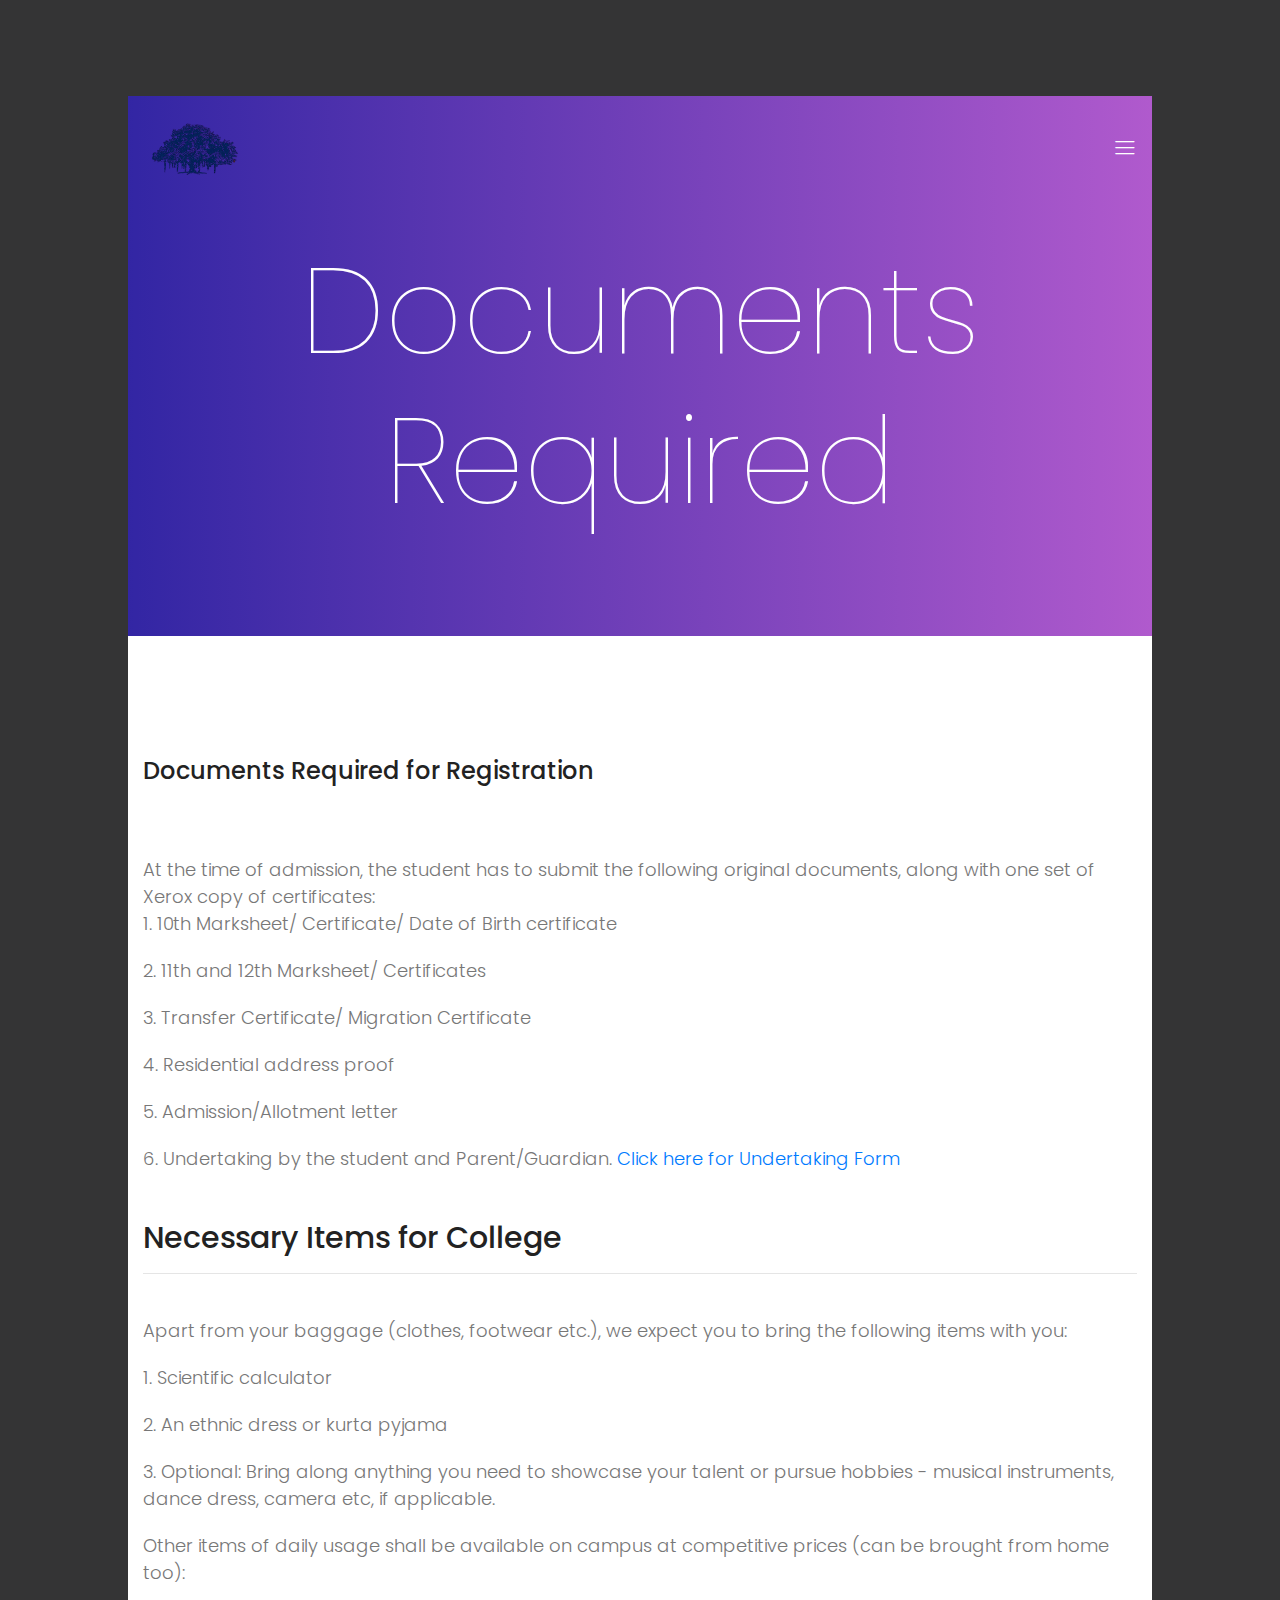
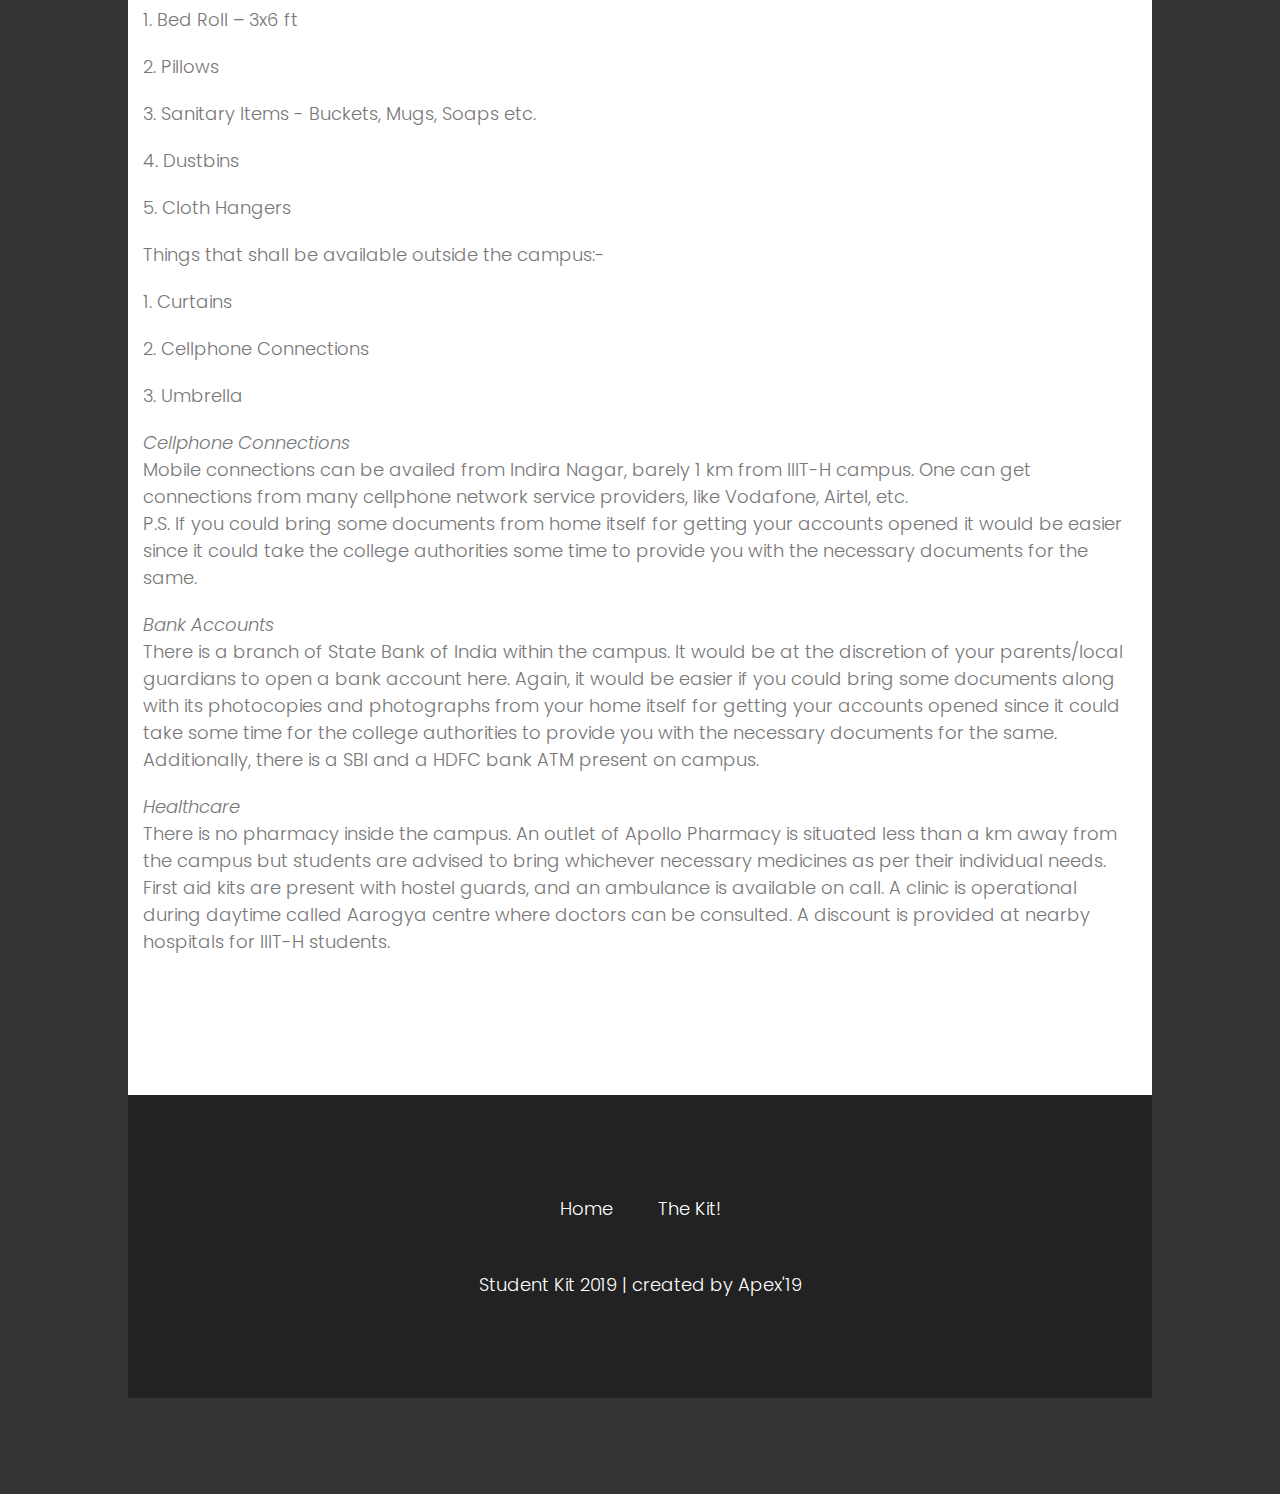
<file: documents_required.html>
<!DOCTYPE html>
<html lang="zxx" class="no-js">
<head>
	<!-- Mobile Specific Meta -->
	<meta name="viewport" content="width=device-width, initial-scale=1, shrink-to-fit=no">
	<!-- Favicon-->
	<link rel="shortcut icon" href="img/fav.png">
	<!-- Author Meta -->
	<meta name="author" content="CodePixar">
	<!-- Meta Description -->
	<meta name="description" content="">
	<!-- Meta Keyword -->
	<meta name="keywords" content="">
	<!-- meta character set -->
	<meta charset="UTF-8">
	<!-- Site Title -->
	<title>Student Kit!</title>

	<link href="https://fonts.googleapis.com/css?family=Poppins:100,300,500,600" rel="stylesheet">
		<!--
		CSS
		============================================= -->
		<link rel="stylesheet" href="css/linearicons.css">
		<link rel="stylesheet" href="css/owl.carousel.css">
		<link rel="stylesheet" href="css/font-awesome.min.css">
		<link rel="stylesheet" href="css/nice-select.css">
		<link rel="stylesheet" href="css/magnific-popup.css">
		<link rel="stylesheet" href="css/bootstrap.css">
		<link rel="stylesheet" href="css/main.css">
		<link rel="stylesheet" href="https://cdn.linearicons.com/free/1.0.0/icon-font.min.css">

	</head>
	<body>
		<div class="main-wrapper-first">
			<div class="hero-area genric-banner relative">
				<header>
					<div class="container">
						<div class="header-wrap">
							<div class="header-top d-flex justify-content-between align-items-center">
								<div class="logo">
									<a href="index.html"><img src="img/iiit-logo.png" alt="" width="55%"></a>
								</div>
								<div class="main-menubar d-flex align-items-center">
									<nav class="hide">
										<a href="index.html">Home</a>
										<a href="index.html#shift">THE KIT!</a>

									</nav>
									<div class="menu-bar"><span class="lnr lnr-menu"></span></div>
								</div>
							</div>
						</div>
					</div>
				</header>
				<div class="banner-area">
					<div class="overlay overlay-bg"></div>
					<div class="container">
						<div class="row height align-items-center justify-content-center">
							<div class="col-lg-9">
								<div class="banner-content text-center">
									<!-- <h4 class="text-uppercase">your best partner</h4> -->
									<h1>Documents Required</h1>
									<!-- <a href="#" class="primary-btn d-inline-flex align-items-center"><span class="mr-10">Get Started</span><span class="lnr lnr-arrow-right"></span></a> -->
								</div>
							</div>
						</div>
					</div>
				</div>
			</div>
		</div>
		<div class="main-wrapper">
			<!-- About Generic Start -->
			<section class="about-generic-area">
				<div class="container border-top-generic">
					<h3 class="about-title mb-70">Documents Required for Registration</h3>
					<div class="row">
						<div class="col-md-12">
							<div class="img-text">
								<!-- <img src="img/a.jpg" alt="" class="img-fluid float-left mr-20 mb-20"> -->
									At the time of admission, the student has to submit the following original documents, along with one set of Xerox copy of certificates:</em>
									<p>1. 10th Marksheet/ Certificate/ Date of Birth certificate</p>
									<p>2. 11th and 12th Marksheet/ Certificates</p>
									<p>3. Transfer Certificate/ Migration Certificate</p>
									<!-- <p>4. JEE (Main) Score Card/ NTSE/KVPY/ Olympiad/SAT Score card (as applicable)</p> -->
									<!-- <p>5. Visa / PIO / Passport etc (Original Passport will be returned back)-For DASA Students</p> -->
									<p>4. Residential address proof</p>
									<!-- <p>5. Four passport size photographs</p> -->
									<p>5. Admission/Allotment letter</p>
									<p>6. Undertaking by the student and Parent/Guardian. <a href="http://www.iiit.ac.in/files/iiit/anti_ragging_affidavit-AICTE-NEW_Students.pdf">Click here for Undertaking Form</a></p>
									<br>
									<h2>Necessary Items for College</h2>
									<hr>
									<br>
									<p>Apart from your baggage (clothes, footwear etc.), we expect you to bring the following items
									with you:</p>
									<!-- <p>1. Sport shoes (First Years are expected to attend Morning PT)</p> -->
									<p>1. Scientific calculator</p>
									<p>2. An ethnic dress or kurta pyjama</p>
									<p>3. Optional: Bring along anything you need to showcase your talent or pursue hobbies - musical instruments, dance dress, camera etc, if applicable.</p>
									<p>Other items of daily usage shall be available on campus at competitive prices (can be brought
									from home too):</p>
									<p>1. Bed Roll – 3x6 ft</p>
									<p>2. Pillows</p>
									<p>3. Sanitary Items - Buckets, Mugs, Soaps etc.</p>
									<p>4. Dustbins</p>
									<p>5. Cloth Hangers</p>
									<p>Things that shall be available outside the campus:-</p>
									<p>1. Curtains</p>
									<p>2. Cellphone Connections</p>
									<p>3. Umbrella</p>
									<em>Cellphone Connections</em>
									<p>Mobile connections can be availed from Indira Nagar, barely 1 km from IIIT-H campus. One can
									get connections from many cellphone network service providers, like Vodafone, Airtel, etc. <br>
									P.S. If you could bring some documents from home itself for getting your accounts opened it
									would be easier since it could take the college authorities some time to provide you with the
									necessary documents for the same.</p>
									<em>Bank Accounts</em>
									<p>There is a branch of State Bank of India within the campus. It would be at the discretion of
									your parents/local guardians to open a bank account here. Again, it would be easier if you could
									bring some documents along with its photocopies and photographs from your home itself for
									getting your accounts opened since it could take some time for the college authorities to provide
									you with the necessary documents for the same.<br>
									Additionally, there is a SBI and a HDFC bank ATM present on campus.</p>
									<em>Healthcare</em>
									<p>There is no pharmacy inside the campus. An outlet of Apollo Pharmacy is situated less than a km
									away from the campus but students are advised to bring whichever necessary medicines as per
									their individual needs. First aid kits are present with hostel guards, and an ambulance is available on call.
									A clinic is operational during daytime called Aarogya centre where doctors can be consulted.
									A discount is provided at nearby hospitals for IIIT-H students.</p>
							</div>
					</div>
				</div>
			</section>
			<!-- End Generic Start -->
			<!-- Start Contact Area -->
			<!-- Start footer Area -->
			<footer class="footer-area relative">
				<div class="container">
					<div class="footer-content d-flex flex-column align-items-center">
						<div class="footer-menu">
							<a href="index.html">Home</a>
							<a href="index.html#shift">The Kit!</a>

						</div>
						<!-- Link back to Colorlib can't be removed. Template is licensed under CC BY 3.0. -->
						<div class="copy-right-text">Student Kit 2019 | created by Apex'19</div>
						<!-- Link back to Colorlib can't be removed. Template is licensed under CC BY 3.0. -->
					</div>
				</div>
			</footer>
			<!-- End footer Area -->
		</div>
		<script src="js/vendor/jquery-2.2.4.min.js"></script>
		<script src="https://cdnjs.cloudflare.com/ajax/libs/popper.js/1.11.0/umd/popper.min.js" integrity="sha384-b/U6ypiBEHpOf/4+1nzFpr53nxSS+GLCkfwBdFNTxtclqqenISfwAzpKaMNFNmj4" crossorigin="anonymous"></script>
		<script src="js/vendor/bootstrap.min.js"></script>
		<script src="js/jquery.ajaxchimp.min.js"></script>
		<script src="js/owl.carousel.min.js"></script>
		<script src="js/jquery.nice-select.min.js"></script>
		<script src="js/parallax.min.js"></script>
		<script src="js/jquery.magnific-popup.min.js"></script>
		<script src="js/main.js"></script>
	</body>
</html>
</file>
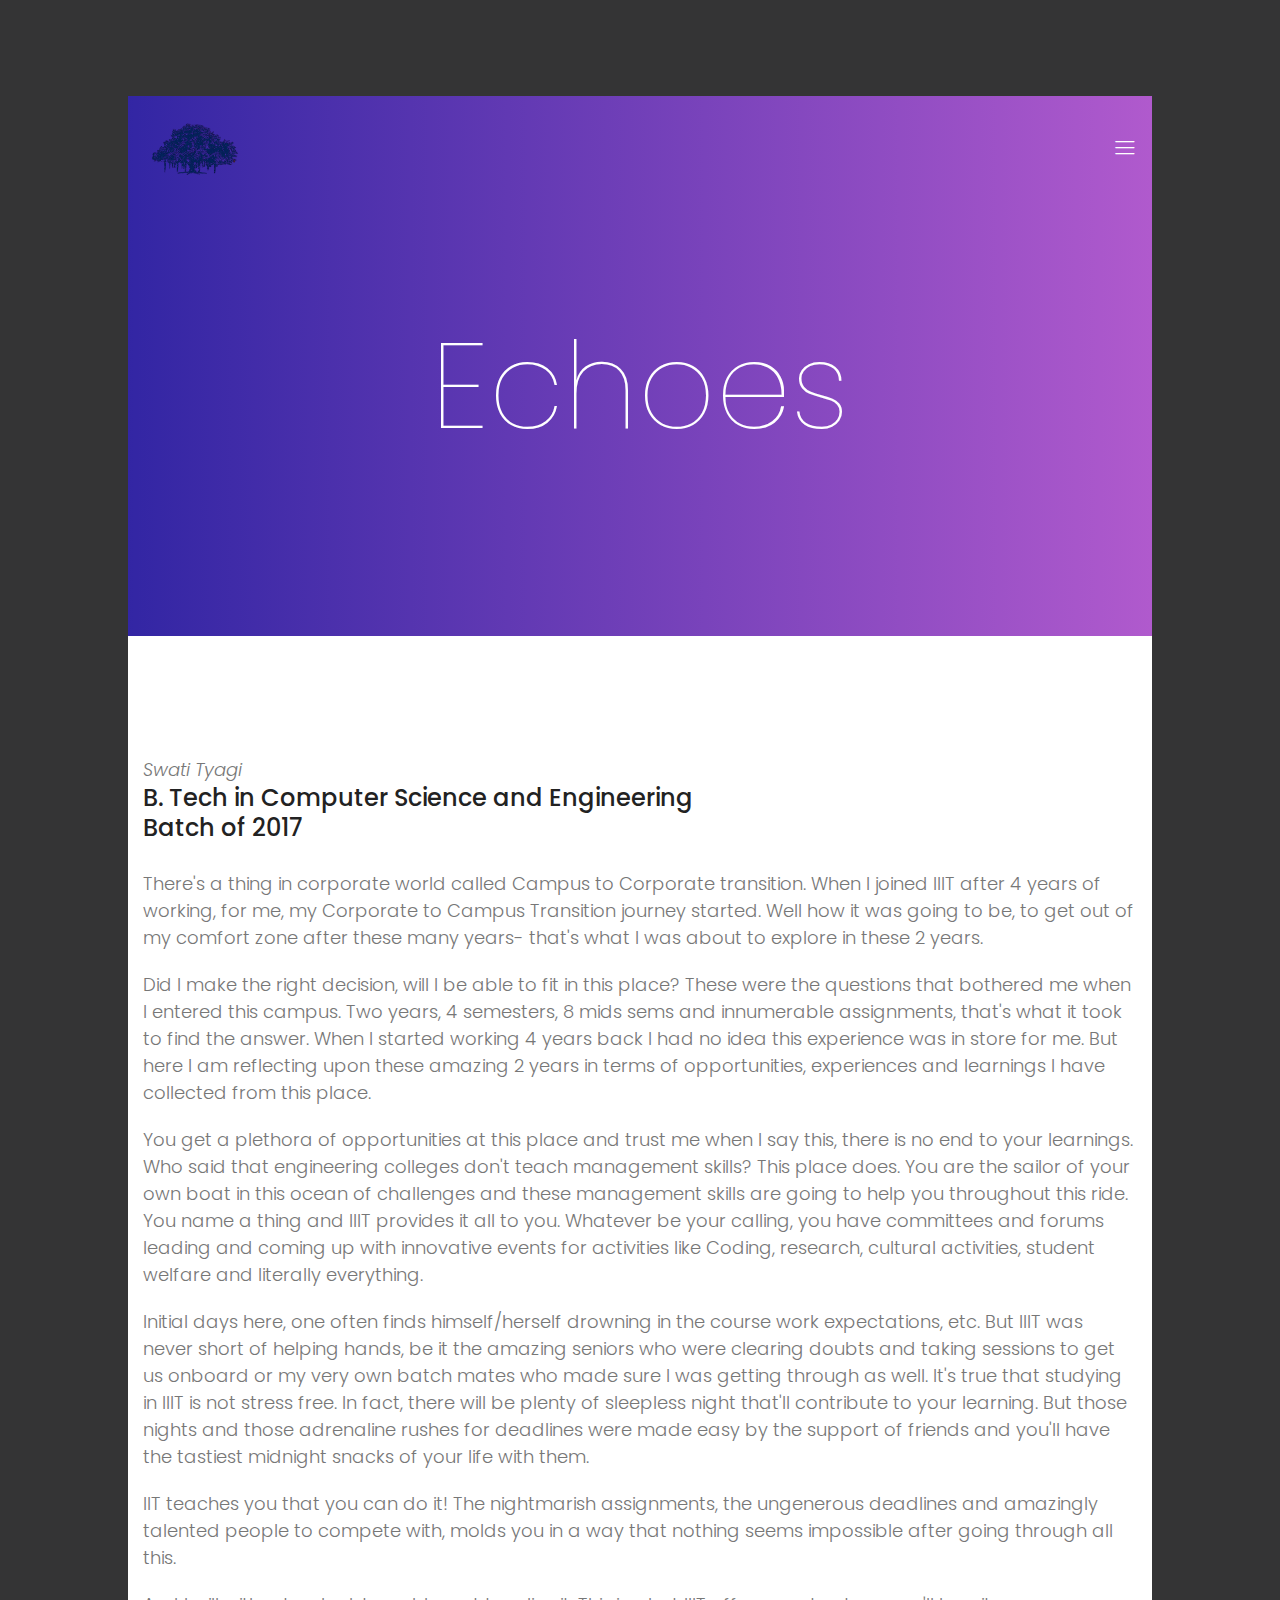
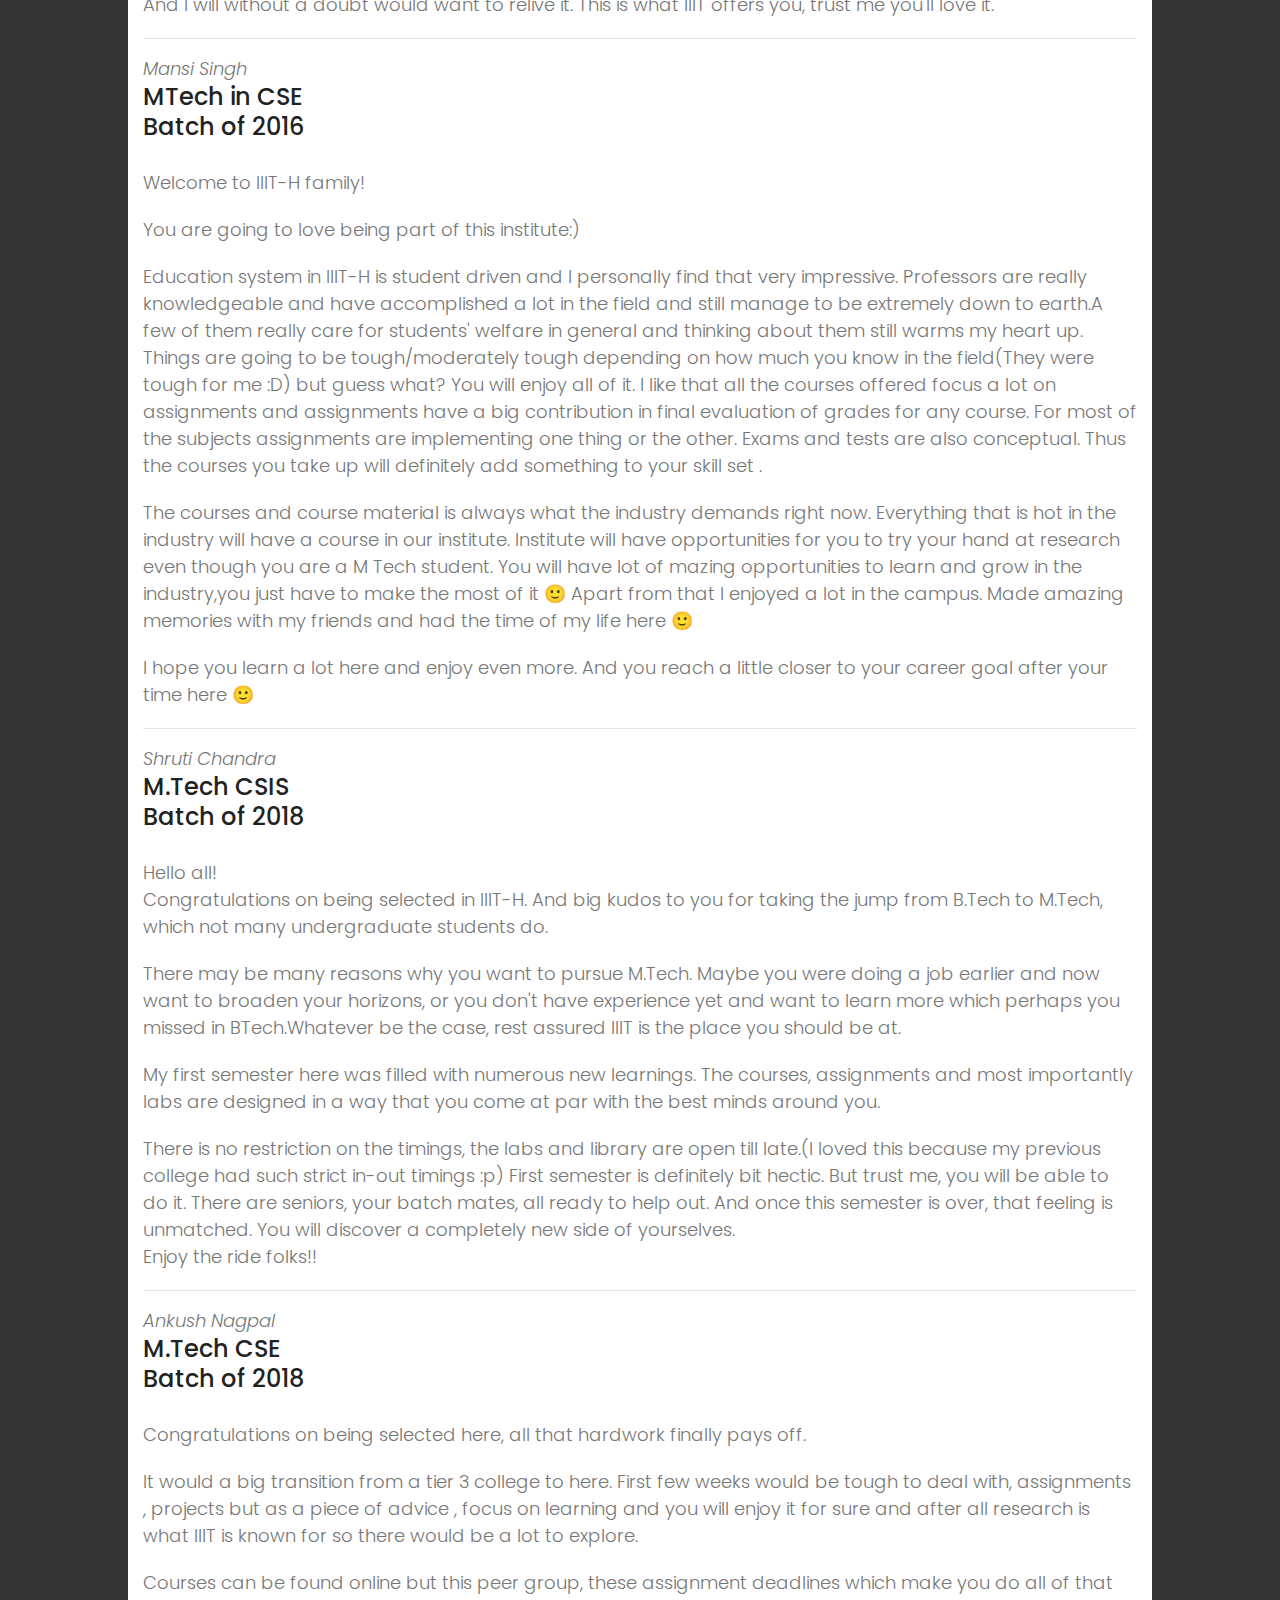
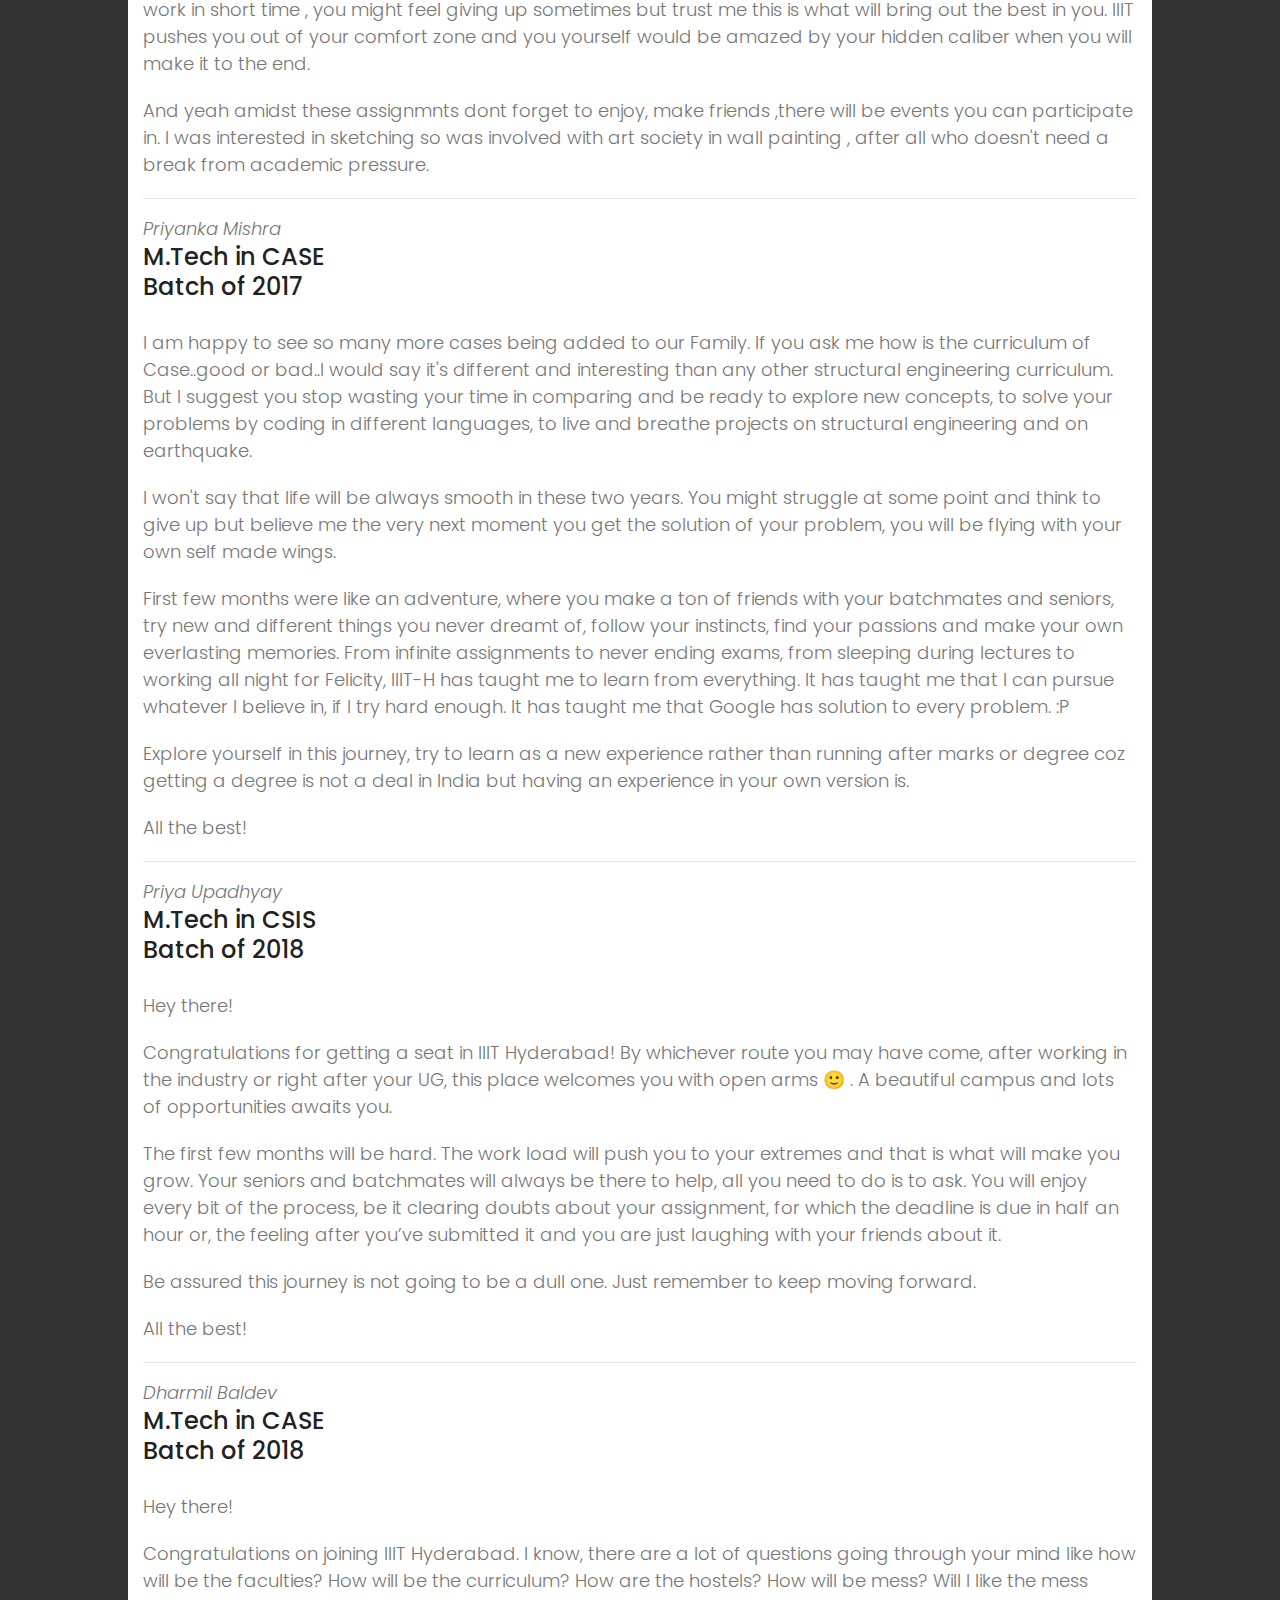
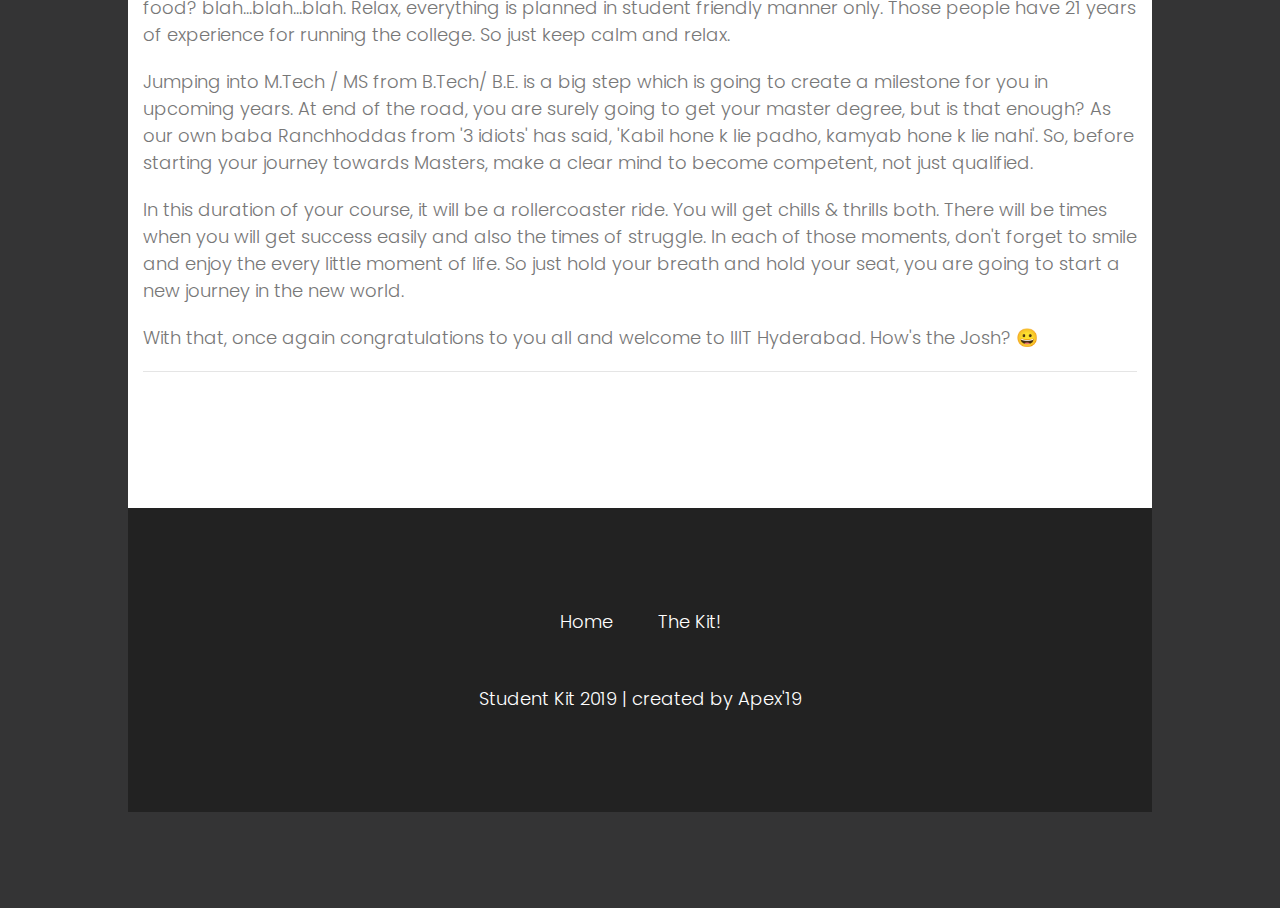
<file: echoes.html>
<!DOCTYPE html>
<html lang="zxx" class="no-js">
<head>
	<!-- Mobile Specific Meta -->
	<meta name="viewport" content="width=device-width, initial-scale=1, shrink-to-fit=no">
	<!-- Favicon-->
	<link rel="shortcut icon" href="img/fav.png">
	<!-- Author Meta -->
	<meta name="author" content="CodePixar">
	<!-- Meta Description -->
	<meta name="description" content="">
	<!-- Meta Keyword -->
	<meta name="keywords" content="">
	<!-- meta character set -->
	<meta charset="UTF-8">
	<!-- Site Title -->
	<title>Student Kit!</title>

	<link href="https://fonts.googleapis.com/css?family=Poppins:100,300,500,600" rel="stylesheet">
		<!--
		CSS
		============================================= -->
		<link rel="stylesheet" href="css/linearicons.css">
		<link rel="stylesheet" href="css/owl.carousel.css">
		<link rel="stylesheet" href="css/font-awesome.min.css">
		<link rel="stylesheet" href="css/nice-select.css">
		<link rel="stylesheet" href="css/magnific-popup.css">
		<link rel="stylesheet" href="css/bootstrap.css">
		<link rel="stylesheet" href="css/main.css">
		<link rel="stylesheet" href="https://cdn.linearicons.com/free/1.0.0/icon-font.min.css">

	</head>
	<body>
		<div class="main-wrapper-first">
			<div class="hero-area genric-banner relative">
				<header>
					<div class="container">
						<div class="header-wrap">
							<div class="header-top d-flex justify-content-between align-items-center">
								<div class="logo">
									<a href="index.html"><img src="img/iiit-logo.png" alt="" width="55%"></a>
								</div>
								<div class="main-menubar d-flex align-items-center">
									<nav class="hide">
										<a href="index.html">Home</a>
										<a href="index.html#shift">THE KIT!</a>

									</nav>
									<div class="menu-bar"><span class="lnr lnr-menu"></span></div>
								</div>
							</div>
						</div>
					</div>
				</header>
				<div class="banner-area">
					<div class="overlay overlay-bg"></div>
					<div class="container">
						<div class="row height align-items-center justify-content-center">
							<div class="col-lg-9">
								<div class="banner-content text-center">
									<!-- <h4 class="text-uppercase">your best partner</h4> -->
									<h1>Echoes</h1>
									<!-- <a href="#" class="primary-btn d-inline-flex align-items-center"><span class="mr-10">Get Started</span><span class="lnr lnr-arrow-right"></span></a> -->
								</div>
							</div>
						</div>
					</div>
				</div>
			</div>
		</div>
		<div class="main-wrapper">
            <!-- Start parallux Area -->
			<!-- End parallux Area -->
			<!-- About Generic Start -->
			<section class="about-generic-area">
				<div class="container border-top-generic">
					<div class="row">
						<div class="col-md-12">
							<div class="img-text">
								<!-- <img src="img/a.jpg" alt="" class="img-fluid float-left mr-20 mb-20"> -->
                               
                                <em>Swati Tyagi</em>
                                <h3>B. Tech in Computer Science and Engineering</h3>
                        
                                <h3>Batch of 2017</h3>
                                <br>
                        
                        <p>There's a thing in corporate world called Campus to Corporate transition. When I joined IIIT after 4 years of working, for me, my Corporate to Campus Transition journey started. Well how it was going to be, to get out of my comfort zone after these many years- that's what I was about to explore in these 2 years. </p>
                        
                        <p>Did I make the right decision, will I be able to fit in this place? These were the questions that bothered me when I entered this campus. Two years, 4 semesters, 8 mids sems and innumerable  assignments, that's what it took to find the answer. When I started working 4 years back I  had no idea this experience was in store for me.  But here I am reflecting upon these amazing 2 years in terms of opportunities, experiences and learnings I have collected from this place.</p>
                        
                        <p>You get a plethora of opportunities at this place and trust me when I say this, there is no end to your learnings. Who said that engineering colleges don't teach management skills? This place does.  You are the sailor of your own boat in this ocean of challenges and these management skills are going to help you throughout this ride. You name a thing and IIIT provides it all to you. Whatever be your calling, you have committees and forums leading and coming up with innovative events for activities like Coding, research, cultural activities, student welfare and literally everything.
                        </p>
                        
                        <p>Initial days here, one often finds himself/herself drowning in the course work expectations, etc. But IIIT was never short of helping hands, be it the amazing seniors who were clearing doubts and taking sessions to get us onboard or my very own batch mates who made sure I was getting through as well. It's true that studying in IIIT is not stress free. In fact, there will be plenty of sleepless night that'll contribute to your learning.  But those nights and those adrenaline rushes for deadlines were made easy by the support of friends and you'll have the tastiest midnight snacks of your life with them.
                        </p>
                        
                        <p>IIT teaches you that you can do it! The nightmarish assignments, the ungenerous deadlines and amazingly talented people to compete with, molds you in a way that nothing seems impossible after going through all this. </p>
                        
                        <p>And I will without a doubt would want to relive it. This is what IIIT offers you, trust me you'll love it.</p>
                        <hr>

                        <em>Mansi Singh</em>
                        
                        <h3>MTech in CSE</h3>
                        <h3>Batch of 2016</h3>
                        <br>
                        <p>Welcome to IIIT-H family!</p>
                        
                            <p>You are going to love being part of this institute:) </p>
                        
                            <p>Education system in IIIT-H is student driven and I personally find that very impressive. Professors are really knowledgeable and have accomplished a lot in the field and still manage to be extremely down to earth.A few of them really care for students' welfare in general and thinking about them still warms my heart up. Things are going to be tough/moderately tough depending on how much you know in the field(They were tough for me :D) but guess what? You will enjoy all of it.
                            I like that all the courses offered focus a lot on assignments and assignments have a big contribution in final evaluation of grades for any course. For most of the subjects assignments are implementing one thing or the other. Exams and tests are also conceptual. Thus the courses you take up will definitely add something to your skill set .</p>
                        
                            <p>The courses and course material is always what the industry demands right now. Everything that is hot in the industry will have a course in our institute. Institute will have opportunities for you to try your hand at research even though you are a M Tech student. You will have lot of mazing opportunities to learn and grow in the industry,you just have to make the most of it 🙂
                            Apart from that I enjoyed a lot in the campus. Made amazing memories with my friends and had the time of my life here 🙂
                        </p>
                        
                            <p>I hope you learn a lot here and enjoy even more. And you reach a little closer to your career goal after your time here 🙂
                        </p>
                        
                        <!-- <p>If you want to learn new things and are ready to work hard, you are at the right place!</p> -->
                                    <hr>

                        <em>Shruti Chandra</em>
                        <h3>M.Tech CSIS</h3>
                
                        <h3>Batch of 2018</h3>
                        <br>
                        
                        <p>Hello all!<br>
                        Congratulations on being selected in IIIT-H. And big kudos to you for taking the jump from
                        B.Tech to M.Tech, which not many undergraduate students do.
                        </p>
                        
                        <p>There may be many reasons why you want to pursue M.Tech. Maybe you were doing a job earlier and now want to broaden your horizons, or you don't have experience yet and want to learn more which perhaps you missed in BTech.Whatever be the case, rest assured IIIT is the place you should be at.
                        </p>
                        
                        <p>My first semester here was filled with numerous new learnings. The courses, assignments and most importantly labs are designed in a way that you come at par with the best minds around you.
                        </p>
                        
                        <p>There is no restriction on the timings, the labs and library are open till late.(I loved this because my previous college had such strict in-out timings :p) First semester is definitely bit hectic. But trust me, you will be able to do it. There are seniors, your batch mates, all ready to help out. And once this semester is over, that feeling is unmatched. You will discover a completely new side of yourselves.
                        <br>Enjoy the ride folks!!
                        </p>
                        
                        <hr>
                        
                        <em>Ankush Nagpal</em>
                        
                        <h3>M.Tech CSE</h3>
                        <h3>Batch of 2018</h3>
                        <br>
                        <p>Congratulations on being selected here, all that hardwork finally pays off.</p>
                        
                        <p>
                                It would a big transition from a tier 3 college to here. First few weeks would be tough to deal with, assignments , projects but as a piece of advice , focus on learning       and you will enjoy it for sure and after all research is what IIIT is known for so there would be a lot to explore. 
                        </p>
                        
                        <p>
                                Courses can be found online but this peer group, these assignment deadlines which make you do all of that work in short time , you might feel giving up sometimes but trust me this is what will bring out the best in you. IIIT pushes you out of your comfort zone and you yourself would be amazed by your hidden caliber when you will make it to the end.
                        </p>
                        
                        <p>
                                And yeah amidst these assignmnts dont forget to enjoy, make friends ,there will be events you can participate in. I was interested in sketching so was involved with art society in wall painting , after all who doesn't need a break from academic pressure.
                        </p>
                        <hr>

                        
                        <em>Priyanka Mishra</em>
                        
                        <h3>M.Tech in CASE</h3>
                        <h3>Batch of 2017</h3>
                        <br>
                                <p>
                                I am happy to see so many more cases being added to our Family.
                                If you ask me how is the curriculum of Case..good or bad..I would say it's different and interesting than any other structural engineering curriculum. But I suggest you stop wasting your time in comparing and be ready to explore new concepts, to solve your problems by coding in different languages, to live and breathe projects on structural engineering and on earthquake.
                                </p>
                        
                        <p>I won't say that life will be always smooth in these two years. You might struggle at some point and think to give up but believe me the very next moment you get the solution of your problem, you will be flying with your own self made wings.
                                </p>
                        
                        <p>First few months were like an adventure, where you make a ton of friends with your batchmates and seniors, try new and different things you never dreamt of, follow your instincts, find your passions and make your own everlasting memories. From infinite assignments to never ending exams, from sleeping during lectures to working all night for Felicity, IIIT-H has taught me to learn from everything. It has taught me that I can pursue whatever I believe in, if I  try hard enough. It has taught me that Google has solution to every problem. :P </p>
                        
                        <p>Explore yourself in this journey, try to learn as a new experience rather than running after marks or degree coz getting a degree is not a deal in India but having an experience in your own version is.</p>
                        
                        <p>All the best!</p>
                                <hr>
                        
                        
                      
                        
                        
                        <em>Priya Upadhyay</em>
                        <h3>M.Tech in CSIS</h3>
                        <h3>Batch of 2018</h3>
                        
                        <br>
                        <p>Hey there!</p>
                        
                        <p>Congratulations for getting a seat in IIIT Hyderabad! By whichever route you may have come, after working in the industry or right after your UG, this place welcomes you with open arms 🙂 . A beautiful campus and lots of opportunities awaits you.</p>
                        
                        <p>The first few months will be hard. The work load will push you to your extremes and that is what will make you grow.  Your seniors and batchmates will always be there to help, all you need to do is to ask. You will enjoy every bit of the process, be it clearing doubts about your assignment, for which the deadline is due in half an hour or, the feeling after you’ve submitted it and you are just laughing with your friends about it.</p>
                        
                        <p>Be assured this journey is not going to be a dull one. Just remember to keep moving forward.</p>
                        
                        <p>All the best!</p>
                        
                        <hr>
                        
                        <em>Dharmil Baldev</em>
                        <h3>M.Tech in CASE</h3>
                        <h3>Batch of 2018</h3>
                        
                        <br>
                        <p>Hey there!</p>
                        
                        <p>Congratulations on joining IIIT Hyderabad. I know, there are a lot of questions going through your mind like how will be the faculties? How will be the curriculum? How are the hostels? How will be mess? Will I like the mess food? blah...blah...blah. Relax, everything is planned in student friendly manner only. Those people have 21 years of experience for running the college. So just keep calm and relax. 
						</p>
                        
                        <p>Jumping into M.Tech / MS from B.Tech/ B.E. is a big step which is going to create a milestone for you in upcoming years. At end of the road, you are surely going to get your master degree, but is that enough? As our own baba Ranchhoddas from '3 idiots' has said, 'Kabil hone k lie padho, kamyab hone k lie nahi'. So, before starting your journey towards Masters, make a clear mind to become competent, not just qualified. 
						</p>
                        
                        <p>In this duration of your course, it will be a rollercoaster ride. You will get chills & thrills both. There will be times when you will get success easily and also the times of struggle. In each of those moments, don't forget to smile and enjoy the every little moment of life. So just hold your breath and hold your seat, you are going to start a new journey in the new world. 
						</p>
                        
                        <p>With that, once again congratulations to you all and welcome to IIIT Hyderabad. How's the Josh? 😀
						</p>                        
                        <hr>
                        
                
                            </div>
					</div>
				</div>
			</section>
			<!-- End Generic Start -->
			<!-- Start Contact Area -->
			<!-- Start newsletter Area -->
			<!-- Start footer Area -->
			<footer class="footer-area relative">
				<div class="container">
					<div class="footer-content d-flex flex-column align-items-center">
						<div class="footer-menu">
							<a href="index.html">Home</a>
							<a href="index.html#shift">The Kit!</a>

						</div>
						<!-- Link back to Colorlib can't be removed. Template is licensed under CC BY 3.0. -->
						<div class="copy-right-text">Student Kit 2019 | created by Apex'19</div>
						<!-- Link back to Colorlib can't be removed. Template is licensed under CC BY 3.0. -->
					</div>
				</div>
			</footer>
			<!-- End footer Area -->
		</div>
		<script src="js/vendor/jquery-2.2.4.min.js"></script>
		<script src="https://cdnjs.cloudflare.com/ajax/libs/popper.js/1.11.0/umd/popper.min.js" integrity="sha384-b/U6ypiBEHpOf/4+1nzFpr53nxSS+GLCkfwBdFNTxtclqqenISfwAzpKaMNFNmj4" crossorigin="anonymous"></script>
		<script src="js/vendor/bootstrap.min.js"></script>
		<script src="js/jquery.ajaxchimp.min.js"></script>
		<script src="js/owl.carousel.min.js"></script>
		<script src="js/jquery.nice-select.min.js"></script>
		<script src="js/parallax.min.js"></script>
		<script src="js/jquery.magnific-popup.min.js"></script>
		<script src="js/main.js"></script>
	</body>
</html>
</file>
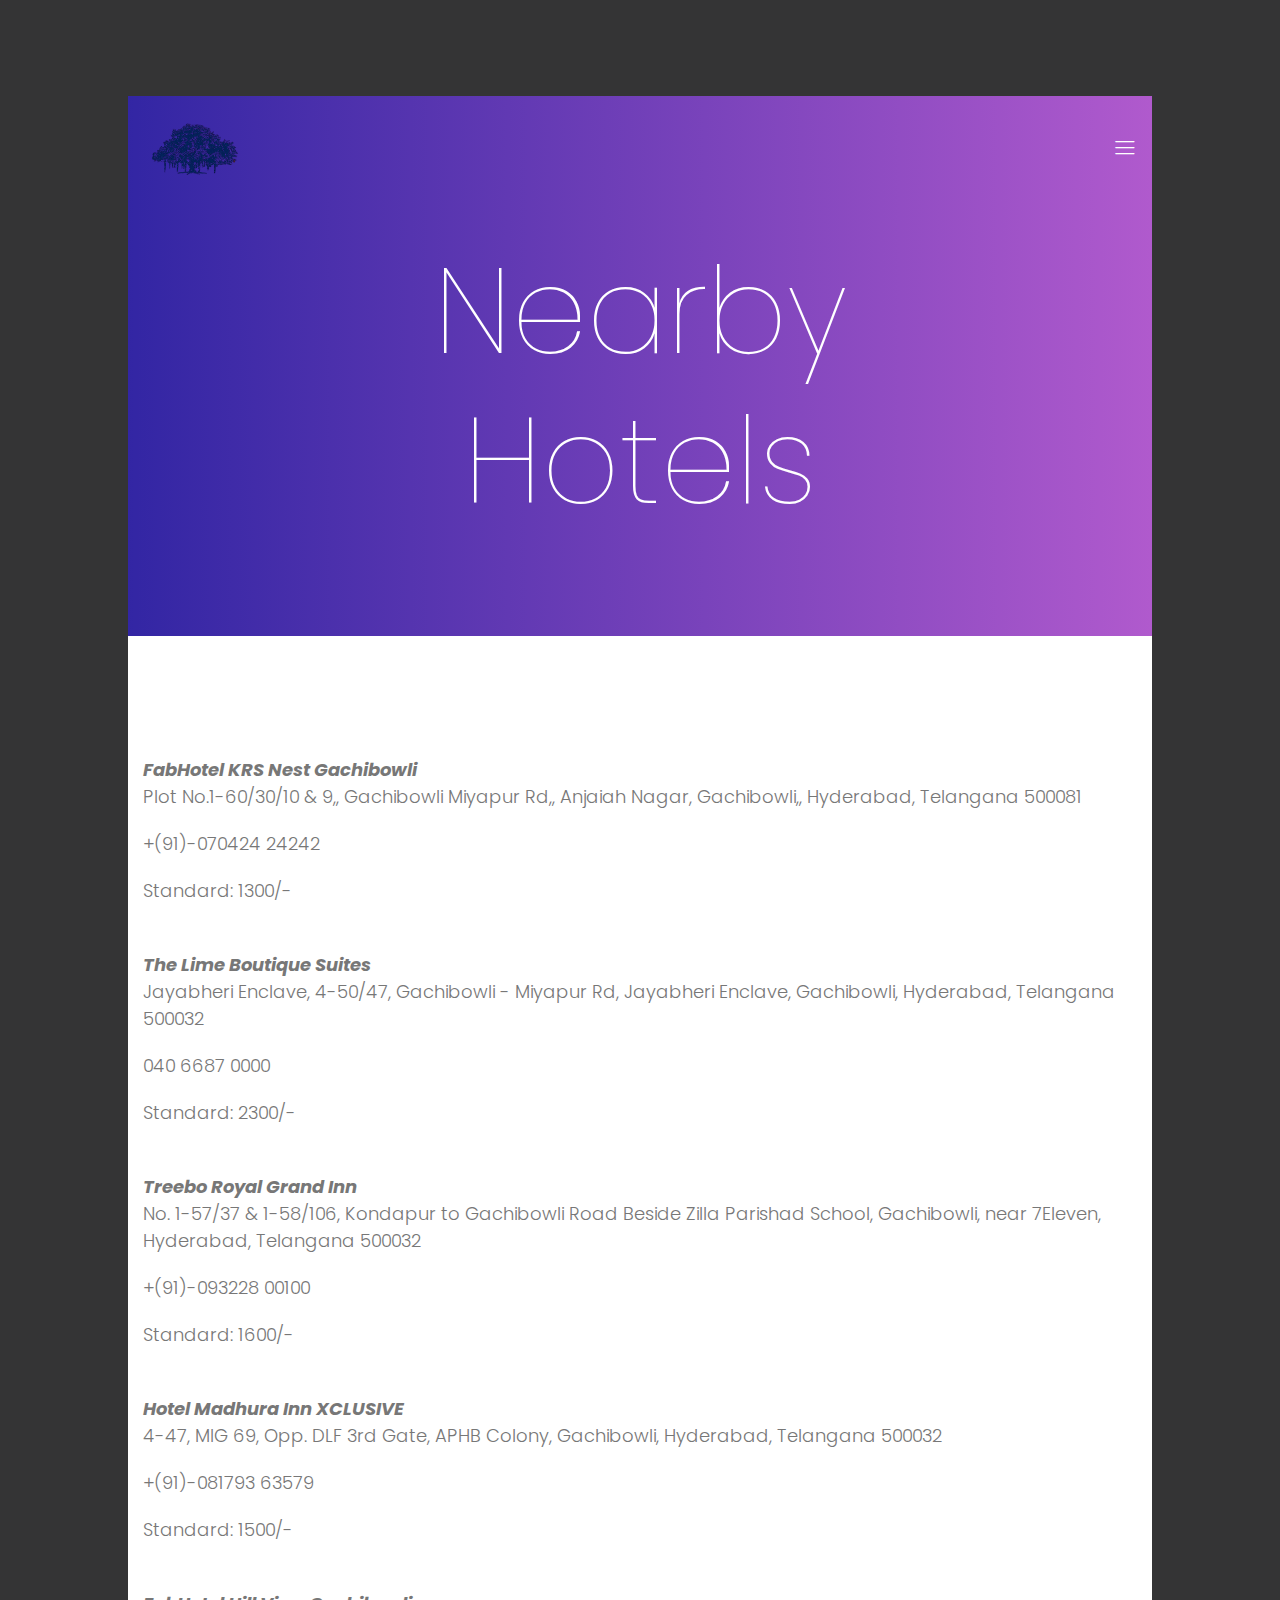
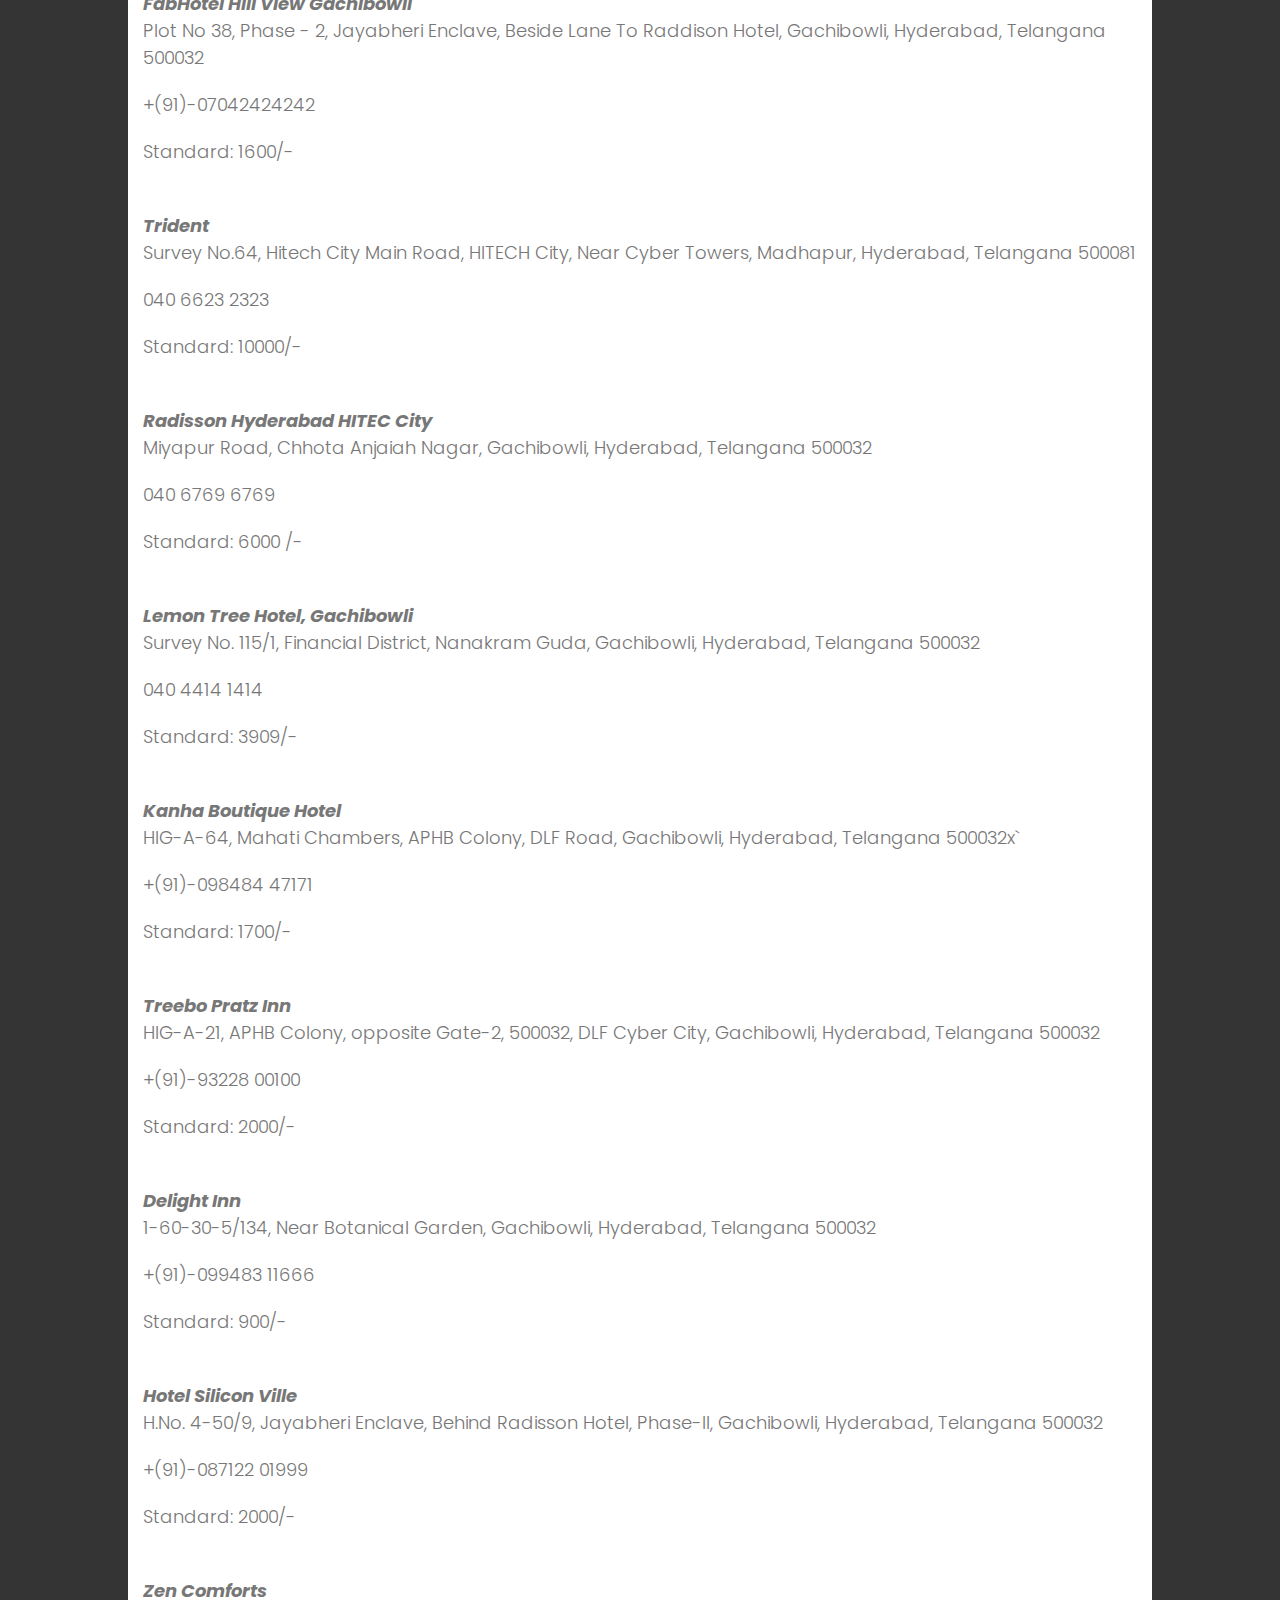
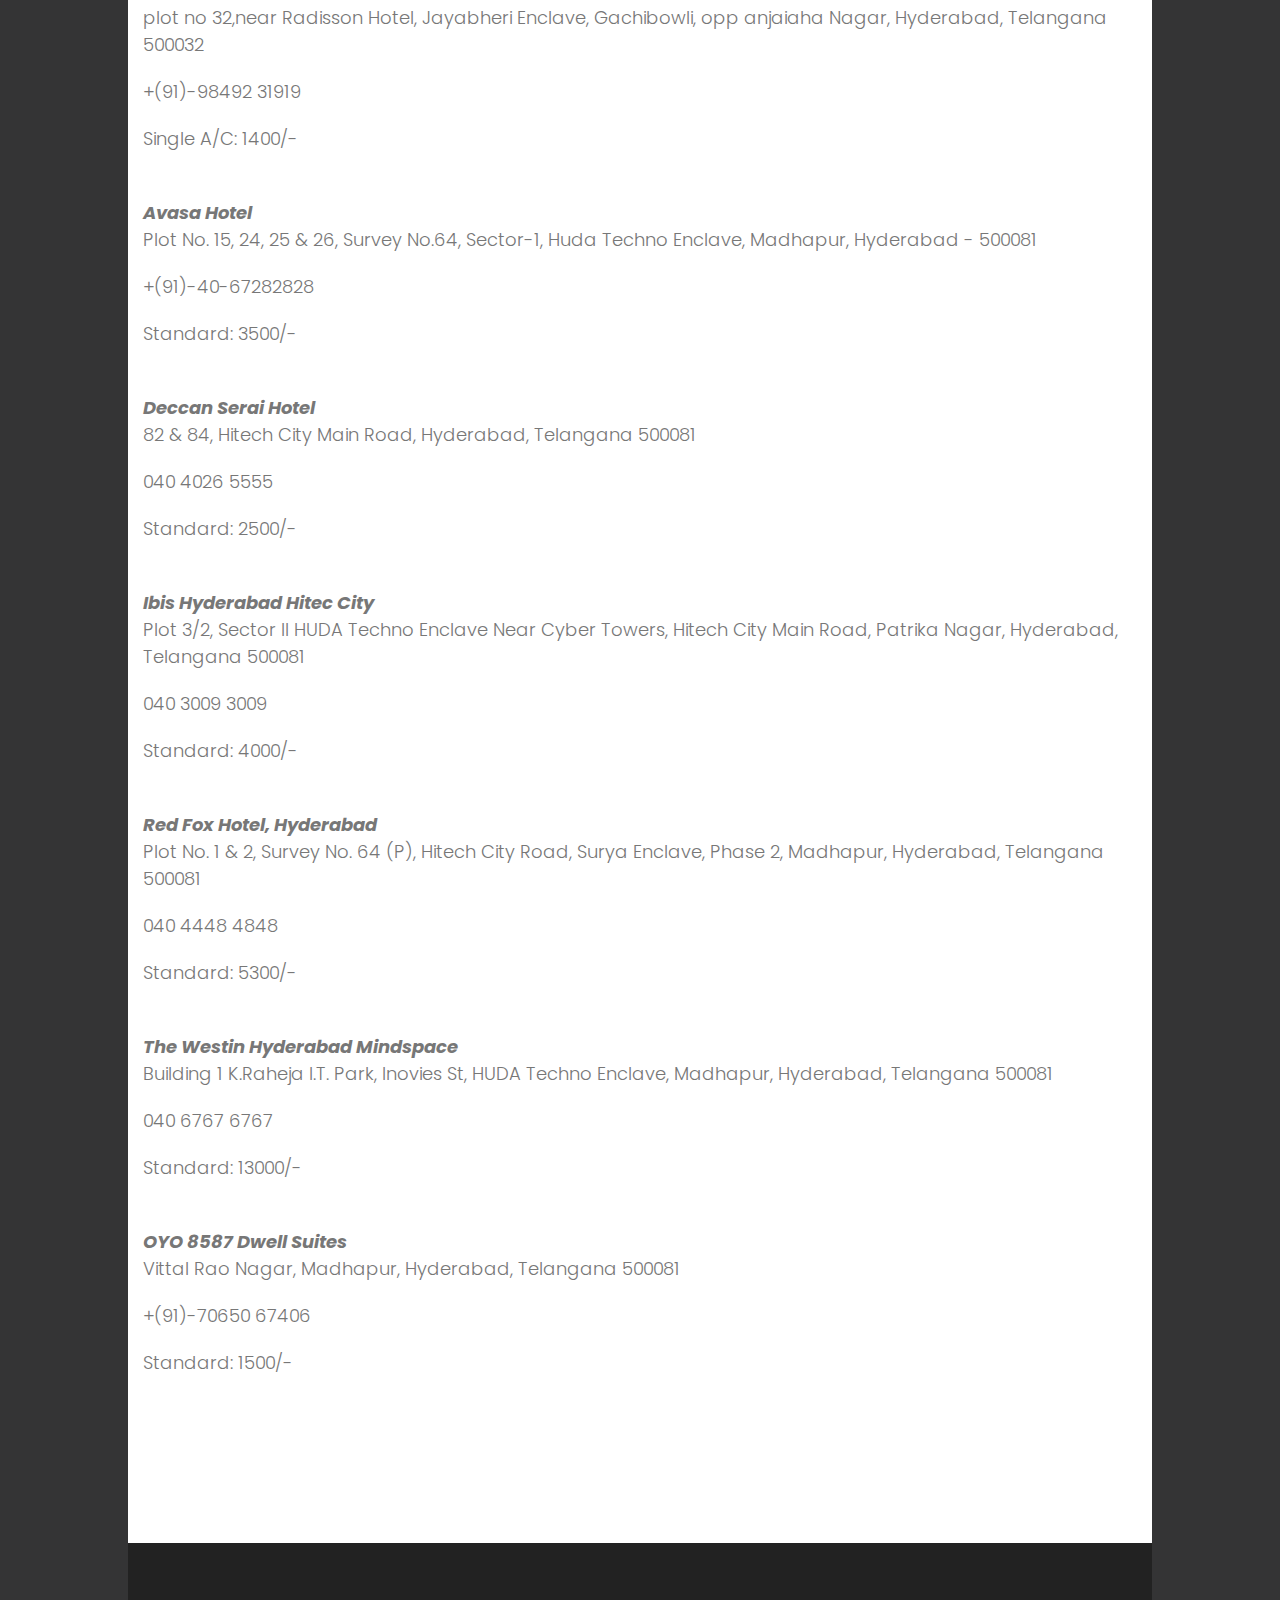
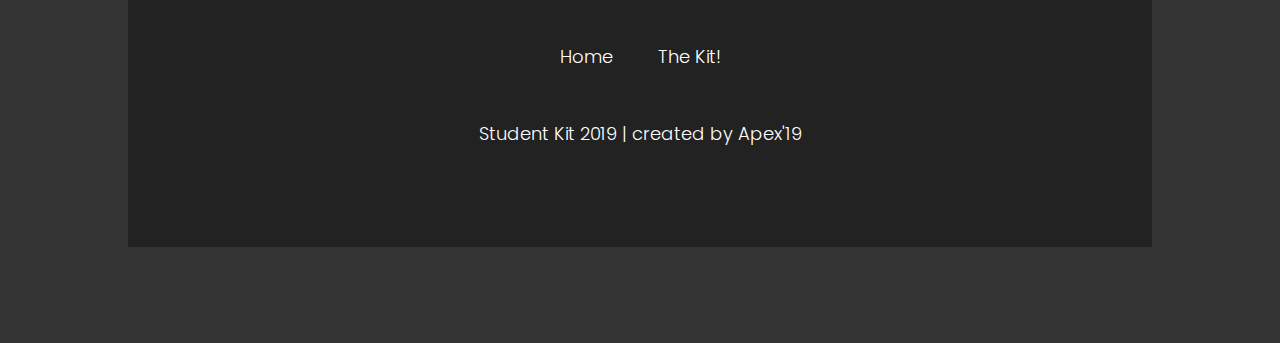
<file: hotels.html>
<!DOCTYPE html>
<html lang="zxx" class="no-js">
<head>
	<!-- Mobile Specific Meta -->
	<meta name="viewport" content="width=device-width, initial-scale=1, shrink-to-fit=no">
	<!-- Favicon-->
	<link rel="shortcut icon" href="img/fav.png">
	<!-- Author Meta -->
	<meta name="author" content="CodePixar">
	<!-- Meta Description -->
	<meta name="description" content="">
	<!-- Meta Keyword -->
	<meta name="keywords" content="">
	<!-- meta character set -->
	<meta charset="UTF-8">
	<!-- Site Title -->
	<title>Student Kit!</title>

	<link href="https://fonts.googleapis.com/css?family=Poppins:100,300,500,600" rel="stylesheet">
		<!--
		CSS
		============================================= -->
		<link rel="stylesheet" href="css/linearicons.css">
		<link rel="stylesheet" href="css/owl.carousel.css">
		<link rel="stylesheet" href="css/font-awesome.min.css">
		<link rel="stylesheet" href="css/nice-select.css">
		<link rel="stylesheet" href="css/magnific-popup.css">
		<link rel="stylesheet" href="css/bootstrap.css">
		<link rel="stylesheet" href="css/main.css">
		<link rel="stylesheet" href="https://cdn.linearicons.com/free/1.0.0/icon-font.min.css">
    <style>
        em{
            font-weight: bold;
        }
    </style>
	</head>
	<body>
		<div class="main-wrapper-first">
			<div class="hero-area genric-banner relative">
				<header>
					<div class="container">
						<div class="header-wrap">
							<div class="header-top d-flex justify-content-between align-items-center">
								<div class="logo">
									<a href="index.html"><img src="img/iiit-logo.png" alt="" width="55%"></a>
								</div>
								<div class="main-menubar d-flex align-items-center">
									<nav class="hide">
										<a href="index.html">Home</a>
										<a href="index.html#shift">THE KIT!</a>

									</nav>
									<div class="menu-bar"><span class="lnr lnr-menu"></span></div>
								</div>
							</div>
						</div>
					</div>
				</header>
				<div class="banner-area">
					<div class="overlay overlay-bg"></div>
					<div class="container">
						<div class="row height align-items-center justify-content-center">
							<div class="col-lg-9">
								<div class="banner-content text-center">
									<!-- <h4 class="text-uppercase">your best partner</h4> -->
									<h1>Nearby Hotels</h1>
									<!-- <a href="#" class="primary-btn d-inline-flex align-items-center"><span class="mr-10">Get Started</span><span class="lnr lnr-arrow-right"></span></a> -->
								</div>
							</div>
						</div>
					</div>
				</div>
			</div>
		</div>
		<div class="main-wrapper">
			<!-- Start parallux Area -->
			<!-- End parallux Area -->
			<!-- About Generic Start -->
			<section class="about-generic-area">
				<div class="container border-top-generic">
					<div class="row">
						<div class="col-md-12">
							<div class="img-text">
								<!-- <img src="img/a.jpg" alt="" class="img-fluid float-left mr-20 mb-20"> -->
                                <em>FabHotel KRS Nest Gachibowli </em>
                                <p>Plot No.1-60/30/10 & 9,, Gachibowli Miyapur Rd,, Anjaiah Nagar, Gachibowli,, Hyderabad, Telangana 500081</p>
                                <p>+(91)-070424 24242</p>
                                <p>Standard: 1300/-</p>
                                <br>
                                <em>The Lime Boutique Suites</em>
                                <p>Jayabheri Enclave, 4-50/47, Gachibowli - Miyapur Rd, Jayabheri Enclave, Gachibowli, Hyderabad, Telangana 500032</p>
                                <p>040 6687 0000</p>
                                <p>Standard: 2300/-</p>
                                <br>
                        
                                <em>Treebo Royal Grand Inn</em>
                                <p> No. 1-57/37 & 1-58/106, Kondapur to Gachibowli Road Beside Zilla Parishad School, Gachibowli, near 7Eleven, Hyderabad, Telangana 500032</p>
                                <p>+(91)-093228 00100</p>
                                <p>Standard: 1600/-</p>
                                <br>
                        
                                <em>Hotel Madhura Inn XCLUSIVE</em>
                                <p>4-47, MIG 69, Opp. DLF 3rd Gate, APHB Colony, Gachibowli, Hyderabad, Telangana 500032</p>
                                <p>+(91)-081793 63579</p>
                                <p>Standard: 1500/-</p>
                                <br>
                        
                                <em>FabHotel Hill View Gachibowli</em>
                                <p>Plot No 38, Phase - 2, Jayabheri Enclave, Beside Lane To Raddison Hotel, Gachibowli, Hyderabad, Telangana 500032</p>
                                <p>+(91)-07042424242 </p>
                                <p>Standard: 1600/-</p>
                                <br>
                        
                                <em>Trident</em>
                                <p>Survey No.64, Hitech City Main Road, HITECH City, Near Cyber Towers, Madhapur, Hyderabad, Telangana 500081</p>
                                <p>040 6623 2323</p>
                                <p>Standard: 10000/-</p>
                                <br>
                        
                                <em>Radisson Hyderabad HITEC City</em>
                                <p>Miyapur Road, Chhota Anjaiah Nagar, Gachibowli, Hyderabad, Telangana 500032</p>
                                <p>040 6769 6769</p>
                                <p>Standard: 6000 /-</p>
                                <br>
                        
                                <em>Lemon Tree Hotel, Gachibowli</em>
                                <p>Survey No. 115/1, Financial District, Nanakram Guda, Gachibowli, Hyderabad, Telangana 500032</p>
                                <p>040 4414 1414</p>
                                <p>Standard:  3909/-</p>
                                <br>
                        
                                <em>Kanha Boutique Hotel</em>
                                <p>HIG-A-64, Mahati Chambers, APHB Colony, DLF Road, Gachibowli, Hyderabad, Telangana 500032x`</p>
                                <p>+(91)-098484 47171</p>
                                <p>Standard: 1700/-</p>
                                <br>
                        
                                <em>Treebo Pratz Inn</em>
                                <p> HIG-A-21, APHB Colony, opposite Gate-2, 500032, DLF Cyber City, Gachibowli, Hyderabad, Telangana 500032</p>
                                <p>+(91)-93228 00100</p>
                                <p>Standard: 2000/-</p>
                                <br>
                        
                                <em>Delight Inn</em>
                                <p>1-60-30-5/134, Near Botanical Garden, Gachibowli, Hyderabad, Telangana 500032</p>
                                <p>+(91)-099483 11666</p>
                                <p>Standard: 900/-</p>
                        
                                <br>
                                <em>Hotel Silicon Ville</em>
                                <p>H.No. 4-50/9, Jayabheri Enclave, Behind Radisson Hotel, Phase-II, Gachibowli, Hyderabad, Telangana 500032</p>
                                <p>+(91)-087122 01999</p>
                                <p>Standard: 2000/-</p>
                                <br>
                        
                                <em>Zen Comforts</em>
                                <p>plot no 32,near Radisson Hotel, Jayabheri Enclave, Gachibowli, opp anjaiaha Nagar, Hyderabad, Telangana 500032</p>
                                <p>+(91)-98492 31919</p>
                                <p>Single A/C: 1400/-</p>
                                <br>
                        
                                <em>Avasa Hotel</em>
                                <p>Plot No. 15, 24, 25 & 26, Survey No.64, Sector-1, Huda Techno Enclave, Madhapur, Hyderabad - 500081</p>
                                <p>+(91)-40-67282828</p>
                                <p>Standard: 3500/-</p>
                                <br>
                        
                                <em>Deccan Serai Hotel</em>
                                <p>82 & 84, Hitech City Main Road, Hyderabad, Telangana 500081</p>
                                <p>040 4026 5555</p>
                                <p>Standard: 2500/-</p>
                                <br>
                        
                                <em>Ibis Hyderabad Hitec City </em>
                                <p>Plot 3/2, Sector II HUDA Techno Enclave Near Cyber Towers, Hitech City Main Road, Patrika Nagar, Hyderabad, Telangana 500081</p>
                                <p>040 3009 3009</p>
                                <p>Standard: 4000/-</p>
                                <br>
                        
                                <em>Red Fox Hotel, Hyderabad</em>
                                <p>Plot No. 1 & 2, Survey No. 64 (P), Hitech City Road, Surya Enclave, Phase 2, Madhapur, Hyderabad, Telangana 500081</p>
                                <p>040 4448 4848</p>
                                <p>Standard: 5300/-</p>
                                <br>
                        
                                <em>The Westin Hyderabad Mindspace</em>
                                <p>Building 1 K.Raheja I.T. Park, Inovies St, HUDA Techno Enclave, Madhapur, Hyderabad, Telangana 500081</p>
                                <p>040 6767 6767</p>
                                <p>Standard: 13000/-</p>
                                <br>
                        
                                <em>OYO 8587 Dwell Suites</em>
                                <p>Vittal Rao Nagar, Madhapur, Hyderabad, Telangana 500081</p>
                                <p>+(91)-70650 67406</p>
                                <p>Standard: 1500/-</p>							</div>
                                <br>
					</div>
				</div>
			</section>
			<!-- End Generic Start -->
			<!-- Start Contact Area -->
			<!-- Start newsletter Area -->
			<!-- Start footer Area -->
			<footer class="footer-area relative">
				<div class="container">
					<div class="footer-content d-flex flex-column align-items-center">
						<div class="footer-menu">
							<a href="index.html">Home</a>
							<a href="index.html#shift">The Kit!</a>

						</div>
						<!-- Link back to Colorlib can't be removed. Template is licensed under CC BY 3.0. -->
						<div class="copy-right-text">Student Kit 2019 | created by Apex'19</div>
						<!-- Link back to Colorlib can't be removed. Template is licensed under CC BY 3.0. -->
					</div>
				</div>
			</footer>
			<!-- End footer Area -->
		</div>
		<script src="js/vendor/jquery-2.2.4.min.js"></script>
		<script src="https://cdnjs.cloudflare.com/ajax/libs/popper.js/1.11.0/umd/popper.min.js" integrity="sha384-b/U6ypiBEHpOf/4+1nzFpr53nxSS+GLCkfwBdFNTxtclqqenISfwAzpKaMNFNmj4" crossorigin="anonymous"></script>
		<script src="js/vendor/bootstrap.min.js"></script>
		<script src="js/jquery.ajaxchimp.min.js"></script>
		<script src="js/owl.carousel.min.js"></script>
		<script src="js/jquery.nice-select.min.js"></script>
		<script src="js/parallax.min.js"></script>
		<script src="js/jquery.magnific-popup.min.js"></script>
		<script src="js/main.js"></script>
	</body>
</html>
</file>
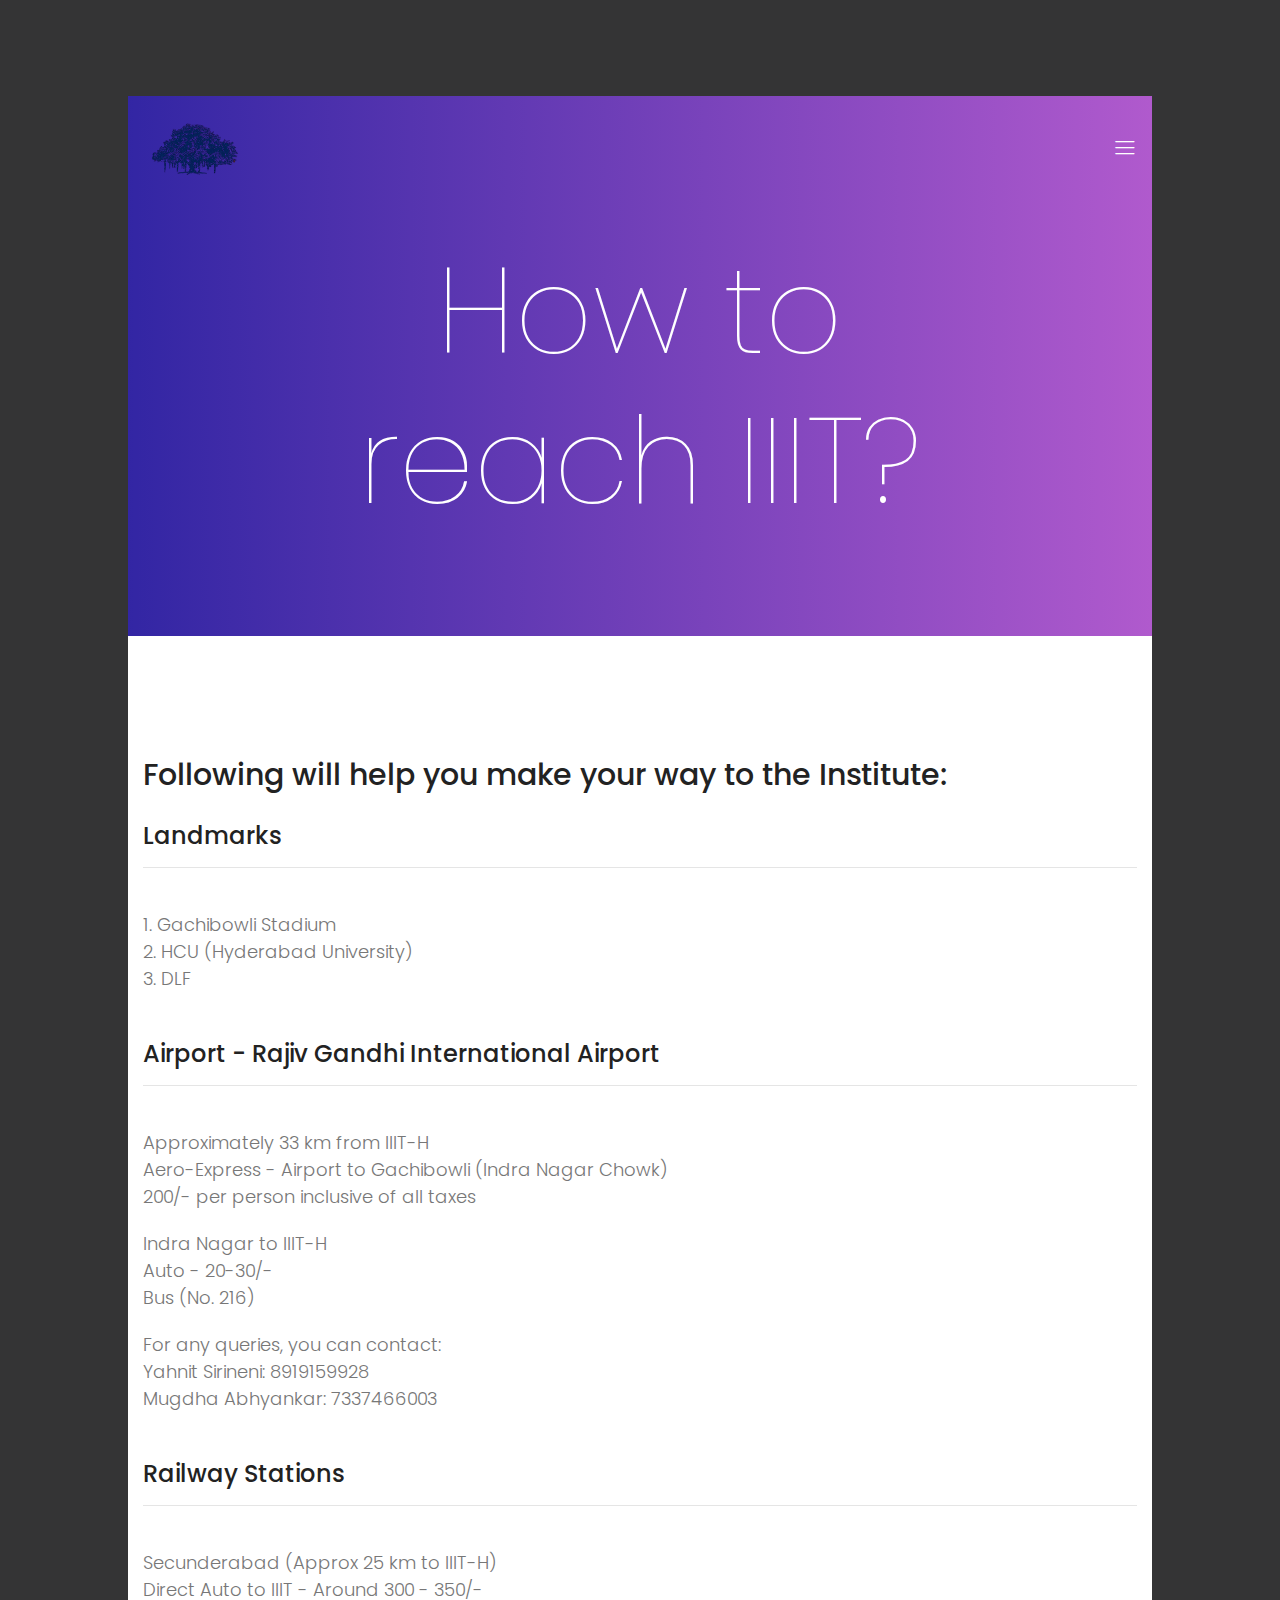
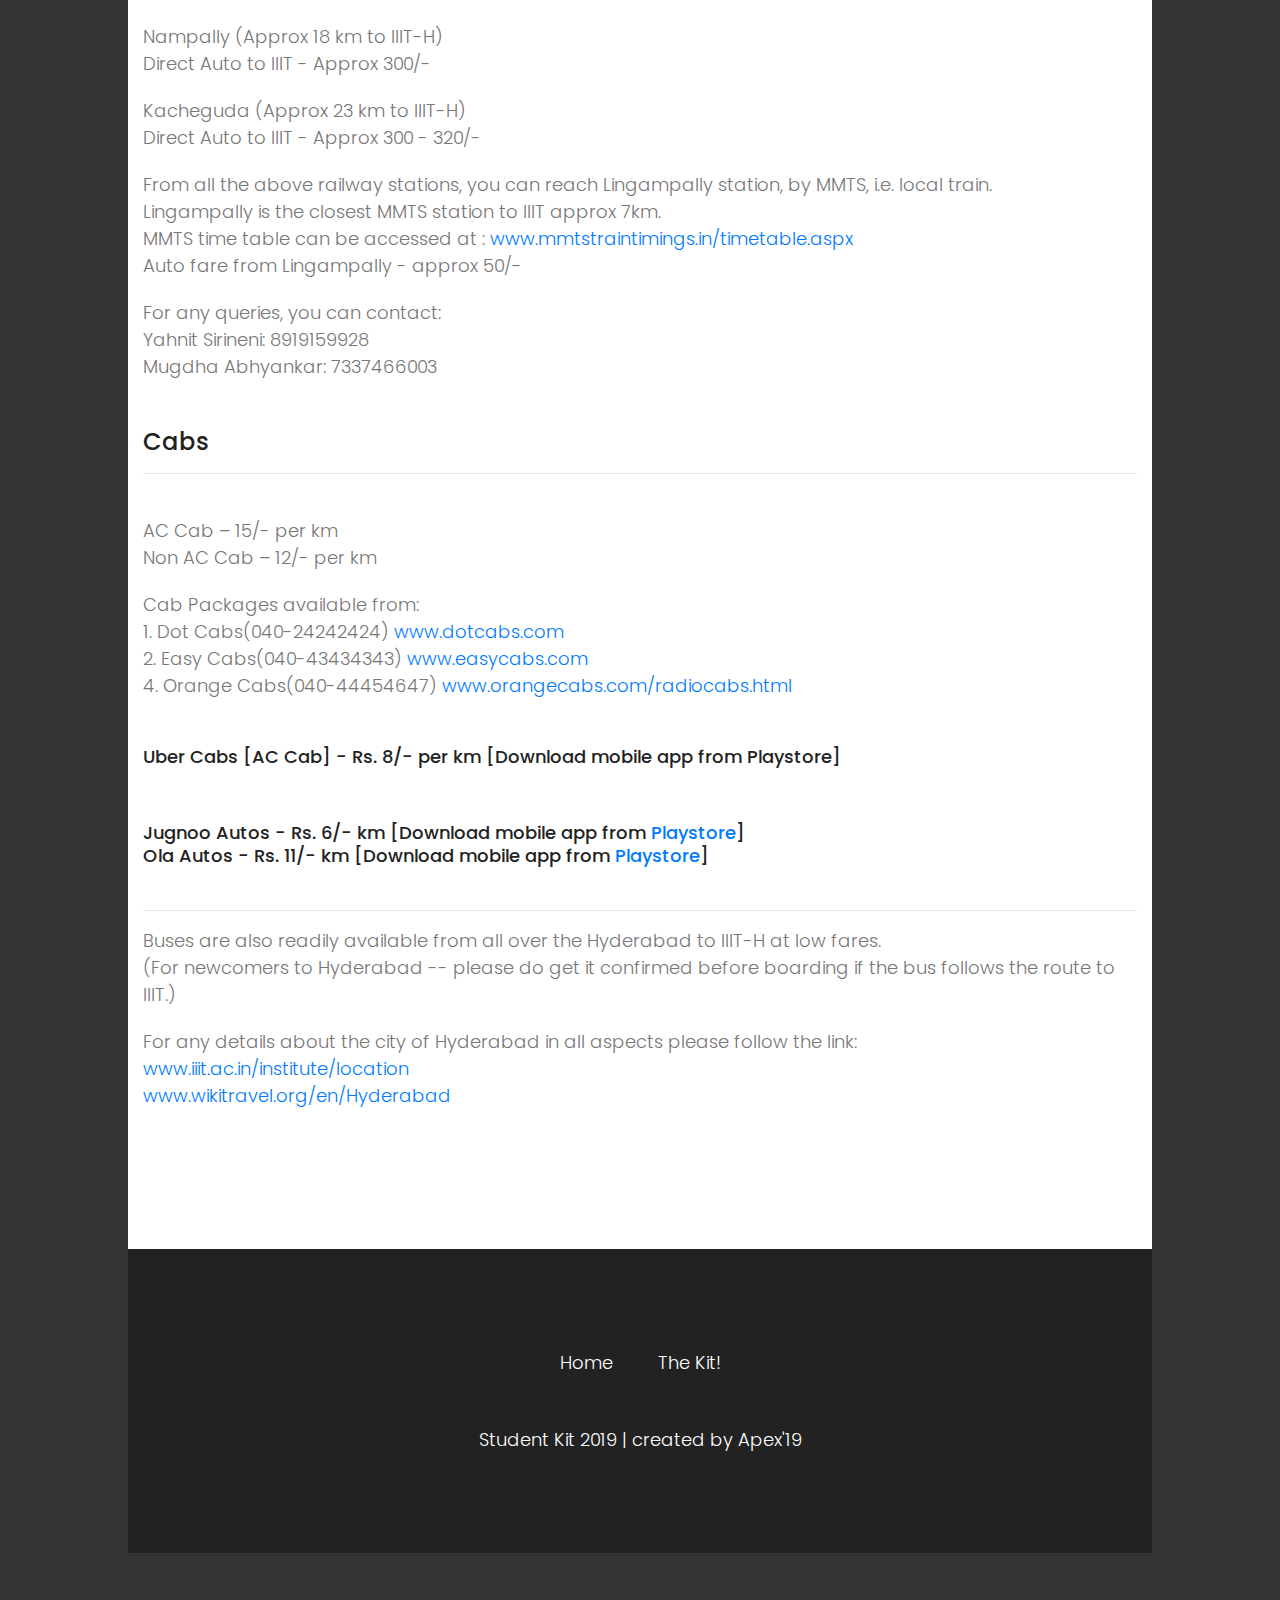
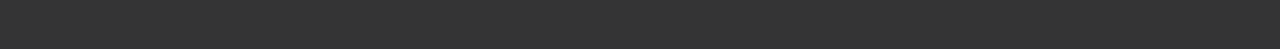
<file: how_to_reach.html>
<!DOCTYPE html>
<html lang="zxx" class="no-js">
<head>
	<!-- Mobile Specific Meta -->
	<meta name="viewport" content="width=device-width, initial-scale=1, shrink-to-fit=no">
	<!-- Favicon-->
	<link rel="shortcut icon" href="img/fav.png">
	<!-- Author Meta -->
	<meta name="author" content="CodePixar">
	<!-- Meta Description -->
	<meta name="description" content="">
	<!-- Meta Keyword -->
	<meta name="keywords" content="">
	<!-- meta character set -->
	<meta charset="UTF-8">
	<!-- Site Title -->
	<title>Student Kit!</title>

	<link href="https://fonts.googleapis.com/css?family=Poppins:100,300,500,600" rel="stylesheet">
		<!--
		CSS
		============================================= -->
		<link rel="stylesheet" href="css/linearicons.css">
		<link rel="stylesheet" href="css/owl.carousel.css">
		<link rel="stylesheet" href="css/font-awesome.min.css">
		<link rel="stylesheet" href="css/nice-select.css">
		<link rel="stylesheet" href="css/magnific-popup.css">
		<link rel="stylesheet" href="css/bootstrap.css">
		<link rel="stylesheet" href="css/main.css">
		<link rel="stylesheet" href="https://cdn.linearicons.com/free/1.0.0/icon-font.min.css">

	</head>
	<body>
		<div class="main-wrapper-first">
			<div class="hero-area genric-banner relative">
				<header>
					<div class="container">
						<div class="header-wrap">
							<div class="header-top d-flex justify-content-between align-items-center">
								<div class="logo">
									<a href="index.html"><img src="img/iiit-logo.png" alt="" width="55%"></a>
								</div>
								<div class="main-menubar d-flex align-items-center">
									<nav class="hide">
										<a href="index.html">Home</a>
										<a href="index.html#shift">THE KIT!</a>

									</nav>
									<div class="menu-bar"><span class="lnr lnr-menu"></span></div>
								</div>
							</div>
						</div>
					</div>
				</header>
				<div class="banner-area">
					<div class="overlay overlay-bg"></div>
					<div class="container">
						<div class="row height align-items-center justify-content-center">
							<div class="col-lg-9">
								<div class="banner-content text-center">
									<!-- <h4 class="text-uppercase">your best partner</h4> -->
									<h1>How to reach IIIT?</h1>
									<!-- <a href="#" class="primary-btn d-inline-flex align-items-center"><span class="mr-10">Get Started</span><span class="lnr lnr-arrow-right"></span></a> -->
								</div>
							</div>
						</div>
					</div>
				</div>
			</div>
		</div>
		<div class="main-wrapper">
			<!-- Start parallux Area -->
			<!-- End parallux Area -->
			<!-- About Generic Start -->
			<section class="about-generic-area">
				<div class="container border-top-generic">
					<div class="row">
						<div class="col-md-12">
							<div class="img-text">
								<!-- <img src="img/a.jpg" alt="" class="img-fluid float-left mr-20 mb-20"> -->
                                <h2>Following will help you make your way to the Institute:</h2>
                                <br>
                                <h3>Landmarks</h3>
                                <hr>
                                <br>
                                <p>1. Gachibowli Stadium<br>
                                2. HCU (Hyderabad University)<br>
                                3. DLF</p>
                        
                                <br>
                                <h3>Airport - Rajiv Gandhi International Airport</h3>
                                <hr>
                                <br>
                                <p>Approximately 33 km from IIIT-H<br>
                                Aero-Express - Airport to Gachibowli (Indra Nagar Chowk)<br>
                                200/- per person inclusive of all taxes</p>
                        
                                <p>Indra Nagar to IIIT-H<br>
                                Auto - 20-30/-<br>
                                Bus (No. 216)</p>
                        
                                <p>For any queries, you can contact:<br>
                                    Yahnit Sirineni: 8919159928 <br>
                                    Mugdha Abhyankar: 7337466003</p>
                        
                        
                                <br>
                                <h3>Railway Stations</h3>
                                <hr>
                                <br>
                                <p>Secunderabad (Approx 25 km to IIIT-H)<br>
                                Direct Auto to IIIT - Around 300 - 350/-</p>
                        
                                <p>Nampally (Approx 18 km to IIIT-H)<br>
                                Direct Auto to IIIT - Approx 300/-</p>
                        
                                <p>Kacheguda (Approx 23 km to IIIT-H)<br>
                                Direct Auto to IIIT - Approx 300 - 320/-</p>
                        
                                <p>From all the above railway stations, you can reach Lingampally station, by MMTS, i.e. local train.<br>
                                Lingampally is the closest MMTS station to IIIT approx 7km. <br>
                                        MMTS time table can be accessed at : <a href="http://www.mmtstraintimings.in/timetable.aspx">www.mmtstraintimings.in/timetable.aspx</a> <br>
                                Auto fare from Lingampally - approx 50/-</p>
                        
                                <p>For any queries, you can contact:<br>
                                Yahnit Sirineni: 8919159928 <br>
                                Mugdha Abhyankar: 7337466003</p>
                        
                                <br>
                                <h3>Cabs</h3>
                                <hr>
                                <br>
                                <p>AC Cab – 15/- per km<br>
                                Non AC Cab – 12/- per km</p>
                                <p>Cab Packages available from:<br>
                                        1. Dot Cabs(040-24242424) <a href="http://www.dotcabs.com">www.dotcabs.com</a><br>
                                        2. Easy Cabs(040-43434343) <a href="http://www.easycabs.com">www.easycabs.com</a><br>
                                        4. Orange Cabs(040-44454647) <a href="http://www.orangecabs.com/radiocabs.html">www.orangecabs.com/radiocabs.html</a></p>
                        
                                <br>
                                <h4>Uber Cabs [AC Cab] - Rs. 8/- per km [Download mobile app from Playstore]</h4>
                                <br>
                                <br>
                                        <h4>Jugnoo Autos - Rs. 6/- km [Download mobile app from <a href="https://play.google.com/store/apps/details?id=product.clicklabs.jugnoo&hl=en">Playstore</a>]</h4>
                                        <h4>Ola Autos - Rs. 11/- km [Download mobile app from <a href="https://play.google.com/store/apps/details?id=com.olacabs.customer&hl=en">Playstore</a>]</h4>
                                <br>
                        
                                <hr>
                                <p>Buses are also readily available from all over the Hyderabad to IIIT-H at low fares.<br>
                                (For newcomers to Hyderabad -- please do get it confirmed before boarding if the bus follows the route to IIIT.)</p>
                        
                                <p>For any details about the city of Hyderabad in all aspects please follow the link:<br>
                                        <a href="http://iiit.ac.in/institute/location">www.iiit.ac.in/institute/location</a><br>
                                        <a href="http://wikitravel.org/en/Hyderabad">www.wikitravel.org/en/Hyderabad</a></p>							</div>
					</div>
				</div>
			</section>
			<!-- End Generic Start -->
			<footer class="footer-area relative">
				<div class="container">
					<div class="footer-content d-flex flex-column align-items-center">
						<div class="footer-menu">
							<a href="index.html">Home</a>
							<a href="index.html#shift">The Kit!</a>

						</div>
						<!-- Link back to Colorlib can't be removed. Template is licensed under CC BY 3.0. -->
						<div class="copy-right-text">Student Kit 2019 | created by Apex'19</div>
						<!-- Link back to Colorlib can't be removed. Template is licensed under CC BY 3.0. -->
					</div>
				</div>
			</footer>
			<!-- End footer Area -->
		</div>
		<script src="js/vendor/jquery-2.2.4.min.js"></script>
		<script src="https://cdnjs.cloudflare.com/ajax/libs/popper.js/1.11.0/umd/popper.min.js" integrity="sha384-b/U6ypiBEHpOf/4+1nzFpr53nxSS+GLCkfwBdFNTxtclqqenISfwAzpKaMNFNmj4" crossorigin="anonymous"></script>
		<script src="js/vendor/bootstrap.min.js"></script>
		<script src="js/jquery.ajaxchimp.min.js"></script>
		<script src="js/owl.carousel.min.js"></script>
		<script src="js/jquery.nice-select.min.js"></script>
		<script src="js/parallax.min.js"></script>
		<script src="js/jquery.magnific-popup.min.js"></script>
		<script src="js/main.js"></script>
	</body>
</html>
</file>
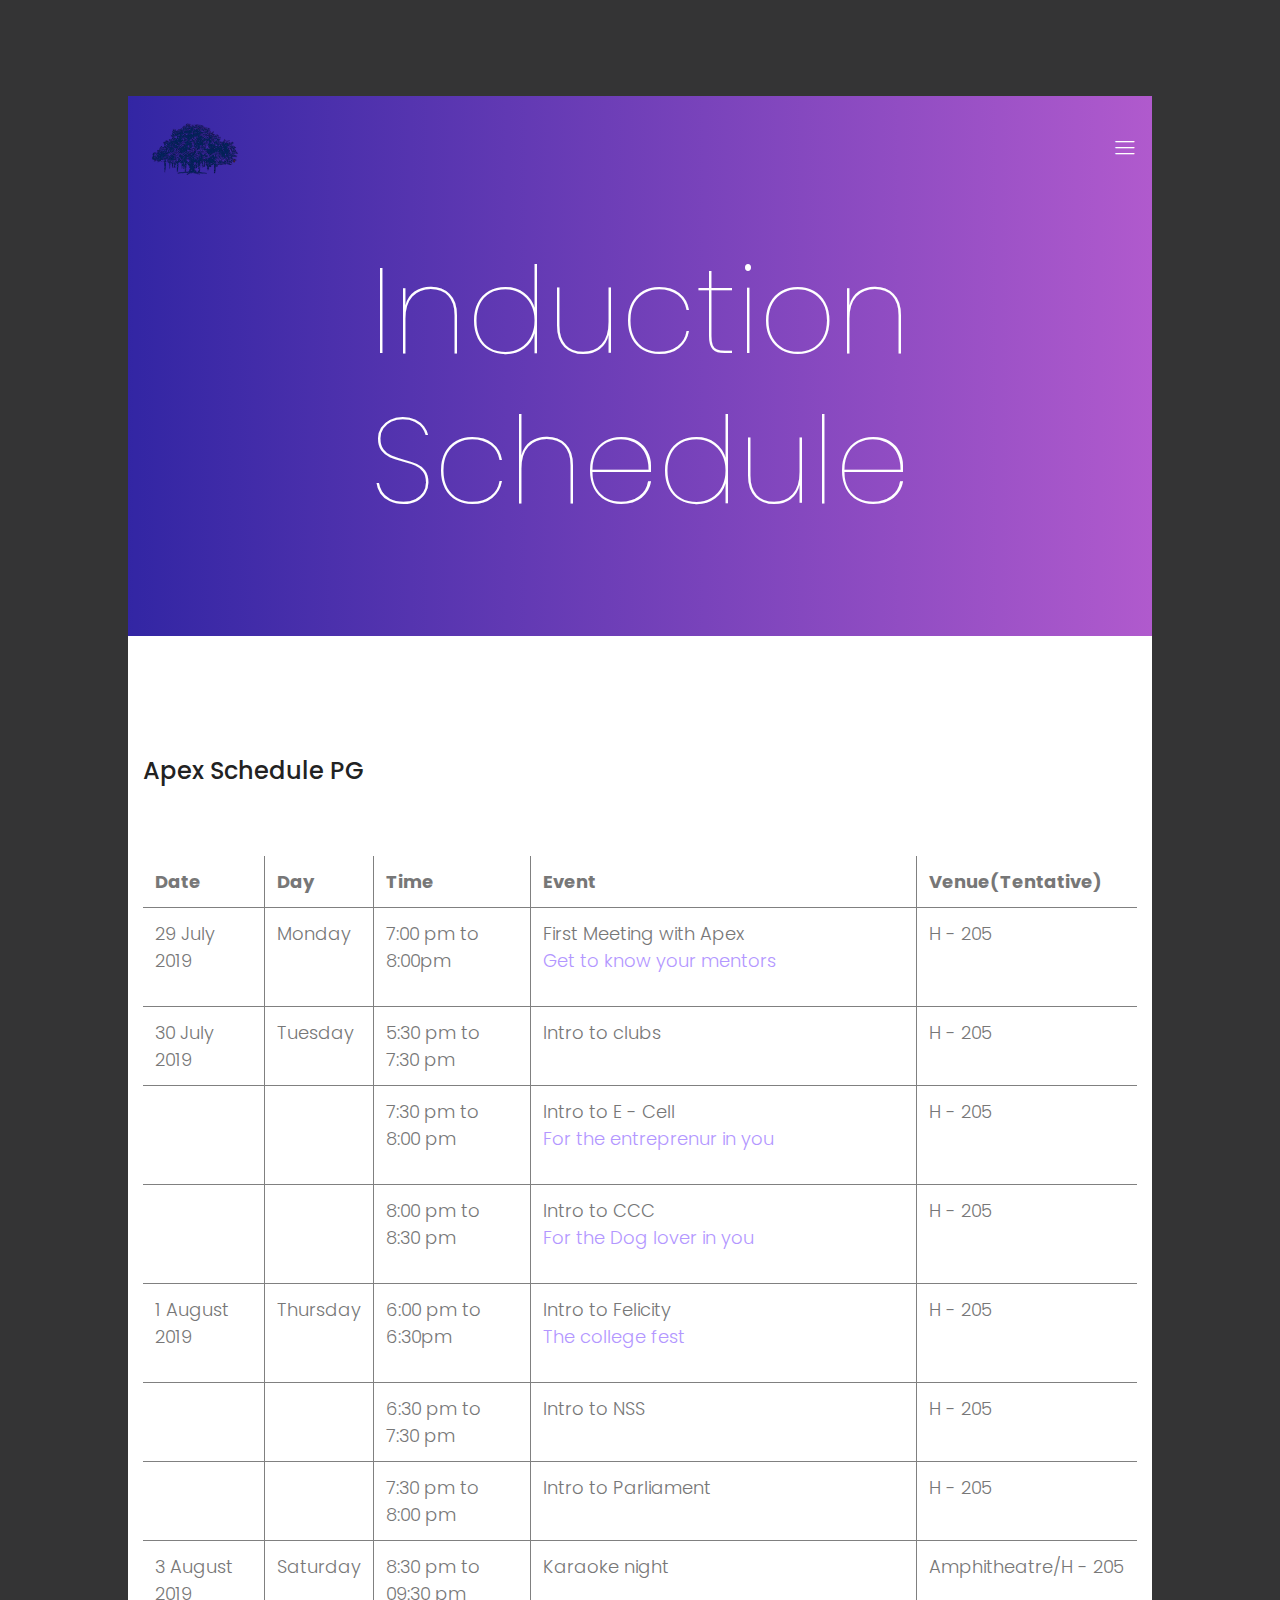
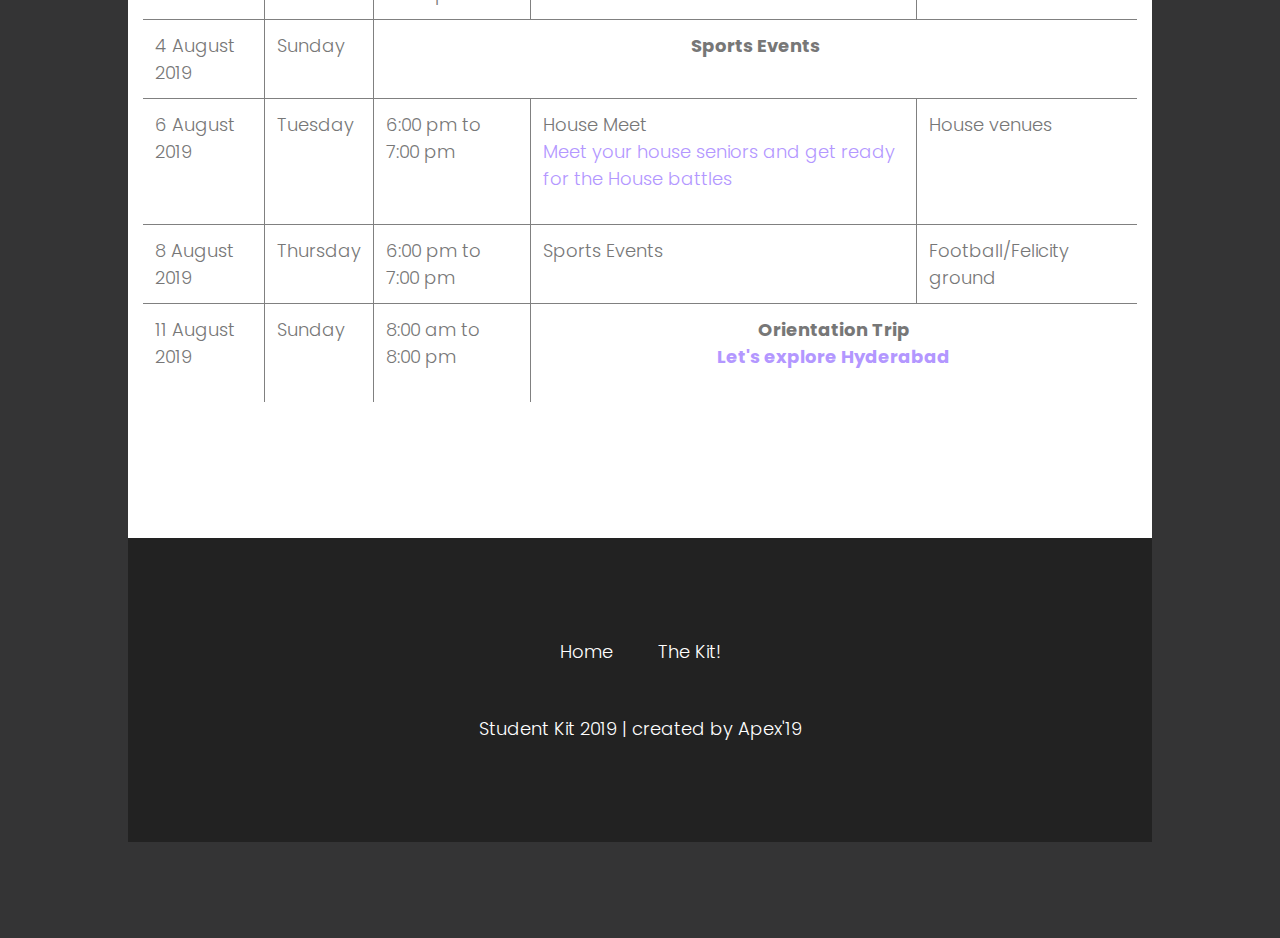
<file: induction_schedule.html>
<!DOCTYPE html>
<html lang="zxx" class="no-js">
<head>
	<!-- Mobile Specific Meta -->
	<meta name="viewport" content="width=device-width, initial-scale=1, shrink-to-fit=no">
	<!-- Favicon-->
	<link rel="shortcut icon" href="img/fav.png">
	<!-- Author Meta -->
	<meta name="author" content="CodePixar">
	<!-- Meta Description -->
	<meta name="description" content="">
	<!-- Meta Keyword -->
	<meta name="keywords" content="">
	<!-- meta character set -->
	<meta charset="UTF-8">
	<!-- Site Title -->
	<title>Student Kit!</title>

	<link href="https://fonts.googleapis.com/css?family=Poppins:100,300,500,600" rel="stylesheet">
		<!--
		CSS
		============================================= -->
		<link rel="stylesheet" href="css/linearicons.css">
		<link rel="stylesheet" href="css/owl.carousel.css">
		<link rel="stylesheet" href="css/font-awesome.min.css">
		<link rel="stylesheet" href="css/nice-select.css">
		<link rel="stylesheet" href="css/magnific-popup.css">
		<link rel="stylesheet" href="css/bootstrap.css">
		<link rel="stylesheet" href="css/main.css">
		<link rel="stylesheet" href="https://cdn.linearicons.com/free/1.0.0/icon-font.min.css">
        <style>
            #event {
                color:#b397ff;
            }
        </style>
	</head>
	<body>
		<div class="main-wrapper-first">
			<div class="hero-area genric-banner relative">
				<header>
					<div class="container">
						<div class="header-wrap">
							<div class="header-top d-flex justify-content-between align-items-center">
								<div class="logo">
									<a href="index.html"><img src="img/iiit-logo.png" alt="" width="55%"></a>
								</div>
								<div class="main-menubar d-flex align-items-center">
									<nav class="hide">
                                        <a href="index.html">Home</a>
                                        <a href="index.html#shift">THE KIT!</a>

									</nav>
									<div class="menu-bar"><span class="lnr lnr-menu"></span></div>
								</div>
							</div>
						</div>
					</div>
				</header>
				<div class="banner-area">
					<div class="overlay overlay-bg"></div>
					<div class="container">
						<div class="row height align-items-center justify-content-center">
							<div class="col-lg-9">
								<div class="banner-content text-center">
									<!-- <h4 class="text-uppercase">your best partner</h4> -->
									<h1>Induction Schedule</h1>
									<!-- <a href="#" class="primary-btn d-inline-flex align-items-center"><span class="mr-10">Get Started</span><span class="lnr lnr-arrow-right"></span></a> -->
								</div>
							</div>
						</div>
					</div>
				</div>
			</div>
		</div>
		<div class="main-wrapper">
			<!-- About Generic Start -->
			<section class="about-generic-area">
				<!-- <div class="container border-top-generic"> -->
                    
                
                    <div class="container border-top-generic">
                            <h3 class="about-title mb-70">Apex Schedule PG</h3>
                            <div class="row">
                                <div class="col-md-12">
                                    <div class="img-text">
                                        <!-- <img src="img/a.jpg" alt="" class="img-fluid float-left mr-20 mb-20"> -->                           
                                            <table class="table" id="apex" rules="all">
                                            <tr>
                                                <th>Date</th>
                                                <th>Day</th>
                                                <th>Time</th>
                                                <th>Event</th>
                                                <th>Venue(Tentative)</th>
                                            </tr>
                                            <tr>
                                                <td>29 July 2019</td>
                                                <td>Monday</td>
                                                <td>7:00 pm to 8:00pm</td>
                                                <td>First Meeting with Apex <p id="event">Get to know your mentors</p></td>
                                                <td>H - 205</td>
                                            </tr>
                                            <tr>
                                                <td>30 July 2019</td>
                                                <td>Tuesday</td>
                                                <td>5:30 pm to 7:30 pm</td>
                                                <td>Intro to clubs </td>
                                                <td>H - 205</td>
                                            </tr>
                                            <tr>
                                                <td></td>
                                                <td></td>
                                                <td>7:30 pm to 8:00 pm</td>
                                                <td>Intro to E - Cell <p id="event">For the entreprenur in you</p></td>
                                                <td>H - 205</td>
                                            </tr>
                                            <tr>
                                                <td></td>
                                                <td></td>
                                                <td>8:00 pm to 8:30 pm</td>
                                                <td>Intro to CCC <p id="event">For the Dog lover in you</p></td>
                                                <td>H - 205</td>
                                            </tr>
                                            <tr>
                                                <td>1 August 2019</td>
                                                <td>Thursday</td>
                                                <td>6:00 pm to 6:30pm</td>
                                                <td>Intro to Felicity <p id="event">The college fest</p></td>
                                                <td>H - 205</td>
                                            </tr>
                                            <tr>
                                                <td></td>
                                                <td></td>
                                                <td>6:30 pm to 7:30 pm</td>
                                                <td>Intro to NSS</td>
                                                <td>H - 205</td>
                                            </tr>
                                            <tr>
                                                <td></td>
                                                <td></td>
                                                <td>7:30 pm to 8:00 pm</td>
                                                <td>Intro to Parliament</td>
                                                <td>H - 205</td>
                                            </tr>
                                            <tr>
                                                <td>3 August 2019</td>
                                                <td>Saturday</td>
                                                <td>8:30 pm to 09:30 pm</td>
                                                <td>Karaoke night</td>
                                                <td>Amphitheatre/H - 205</td>
                                            </tr>
                                            <tr>
                                                <td>4 August 2019</td>
                                                <td>Sunday</td>
                                                <td colspan="3" style="text-align: center; font-weight: bold;">Sports Events</td>
                                            </tr>
                                            <tr>
                                                <td>6 August 2019</td>
                                                <td>Tuesday</td>
                                                <td>6:00 pm to 7:00 pm</td>
                                                <td>House Meet <p id="event">Meet your house seniors and get ready for the House battles</p></td>
                                                <td>House venues</td>
                                            </tr>
                                            <tr>
                                                <td>8 August 2019</td>
                                                <td>Thursday</td>
                                                <td>6:00 pm to 7:00 pm</td>
                                                <td>Sports Events</td>
                                                <td>Football/Felicity ground</td>
                                            </tr>
                                            <tr>
                                                <td>11 August 2019</td>
                                                <td>Sunday</td>
                                                <td>8:00 am to 8:00 pm </td>
                                                <td colspan="2" style="text-align: center; font-weight: bold;">Orientation Trip <p id="event">Let's explore Hyderabad</p></td>
                                            </tr>                                                                                                                                                                                                                                                                                                                                                                                                                                                                                                                                                                                                                                                                                                                                                                                                                                                                                                                                                                                                                                                                                                            
                                        </table>                            
                                    </div>
                            </div>
                        </div>
			</section>
			<!-- End Generic Start -->
			<!-- Start Contact Area -->
			<!-- End  Contact Area -->
			<!-- Start newsletter Area -->
			<!-- Start newsletter Area -->
			<!-- Start footer Area -->
			<footer class="footer-area relative">
				<div class="container">
					<div class="footer-content d-flex flex-column align-items-center">
						<div class="footer-menu">
                            <a href="index.html">Home</a>
							<a href="index.html#shift">The Kit!</a>
                            
						</div>
						<!-- Link back to Colorlib can't be removed. Template is licensed under CC BY 3.0. -->
						<div class="copy-right-text">Student Kit 2019 | created by Apex'19</div>
						<!-- Link back to Colorlib can't be removed. Template is licensed under CC BY 3.0. -->
					</div>
				</div>
			</footer>
			<!-- End footer Area -->
		</div>
		<script src="js/vendor/jquery-2.2.4.min.js"></script>
		<script src="https://cdnjs.cloudflare.com/ajax/libs/popper.js/1.11.0/umd/popper.min.js" integrity="sha384-b/U6ypiBEHpOf/4+1nzFpr53nxSS+GLCkfwBdFNTxtclqqenISfwAzpKaMNFNmj4" crossorigin="anonymous"></script>
		<script src="js/vendor/bootstrap.min.js"></script>
		<script src="js/jquery.ajaxchimp.min.js"></script>
		<script src="js/owl.carousel.min.js"></script>
		<script src="js/jquery.nice-select.min.js"></script>
		<script src="js/parallax.min.js"></script>
		<script src="js/jquery.magnific-popup.min.js"></script>
		<script src="js/main.js"></script>
	</body>
</html>
</file>
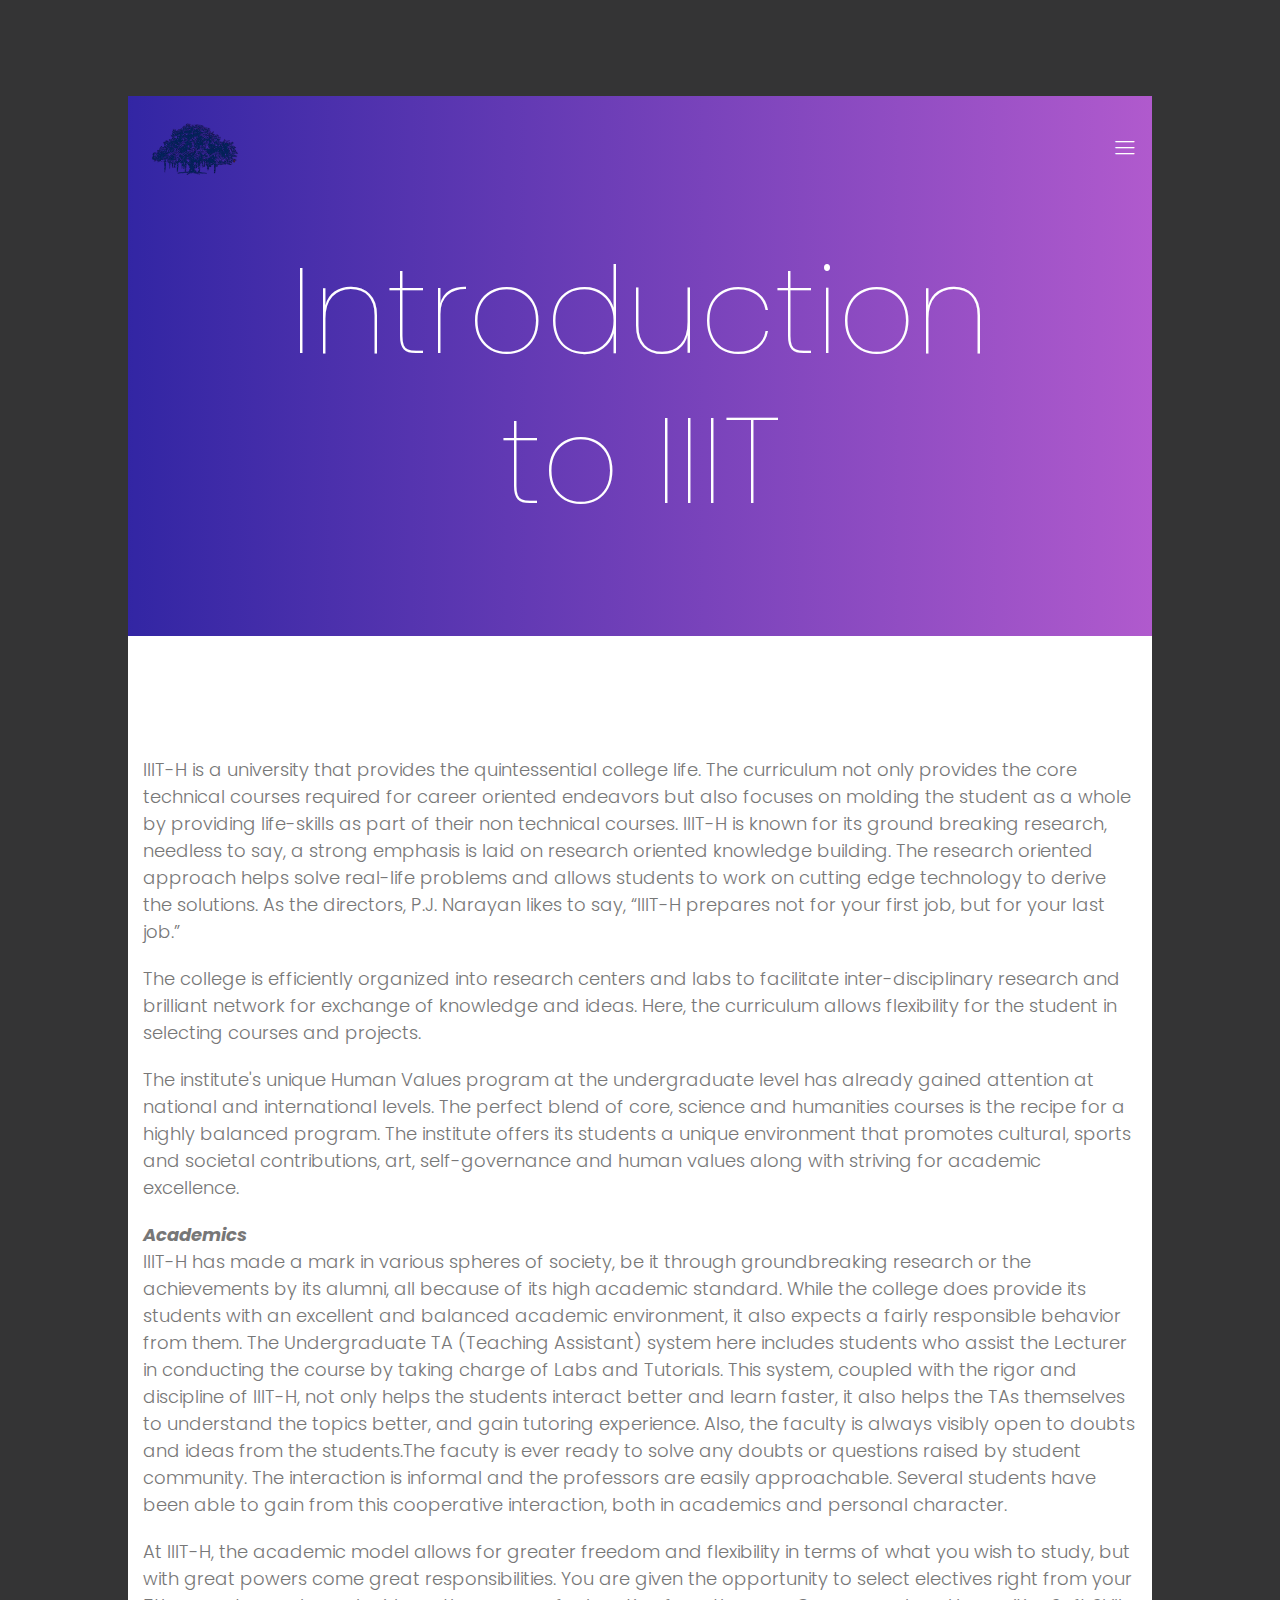
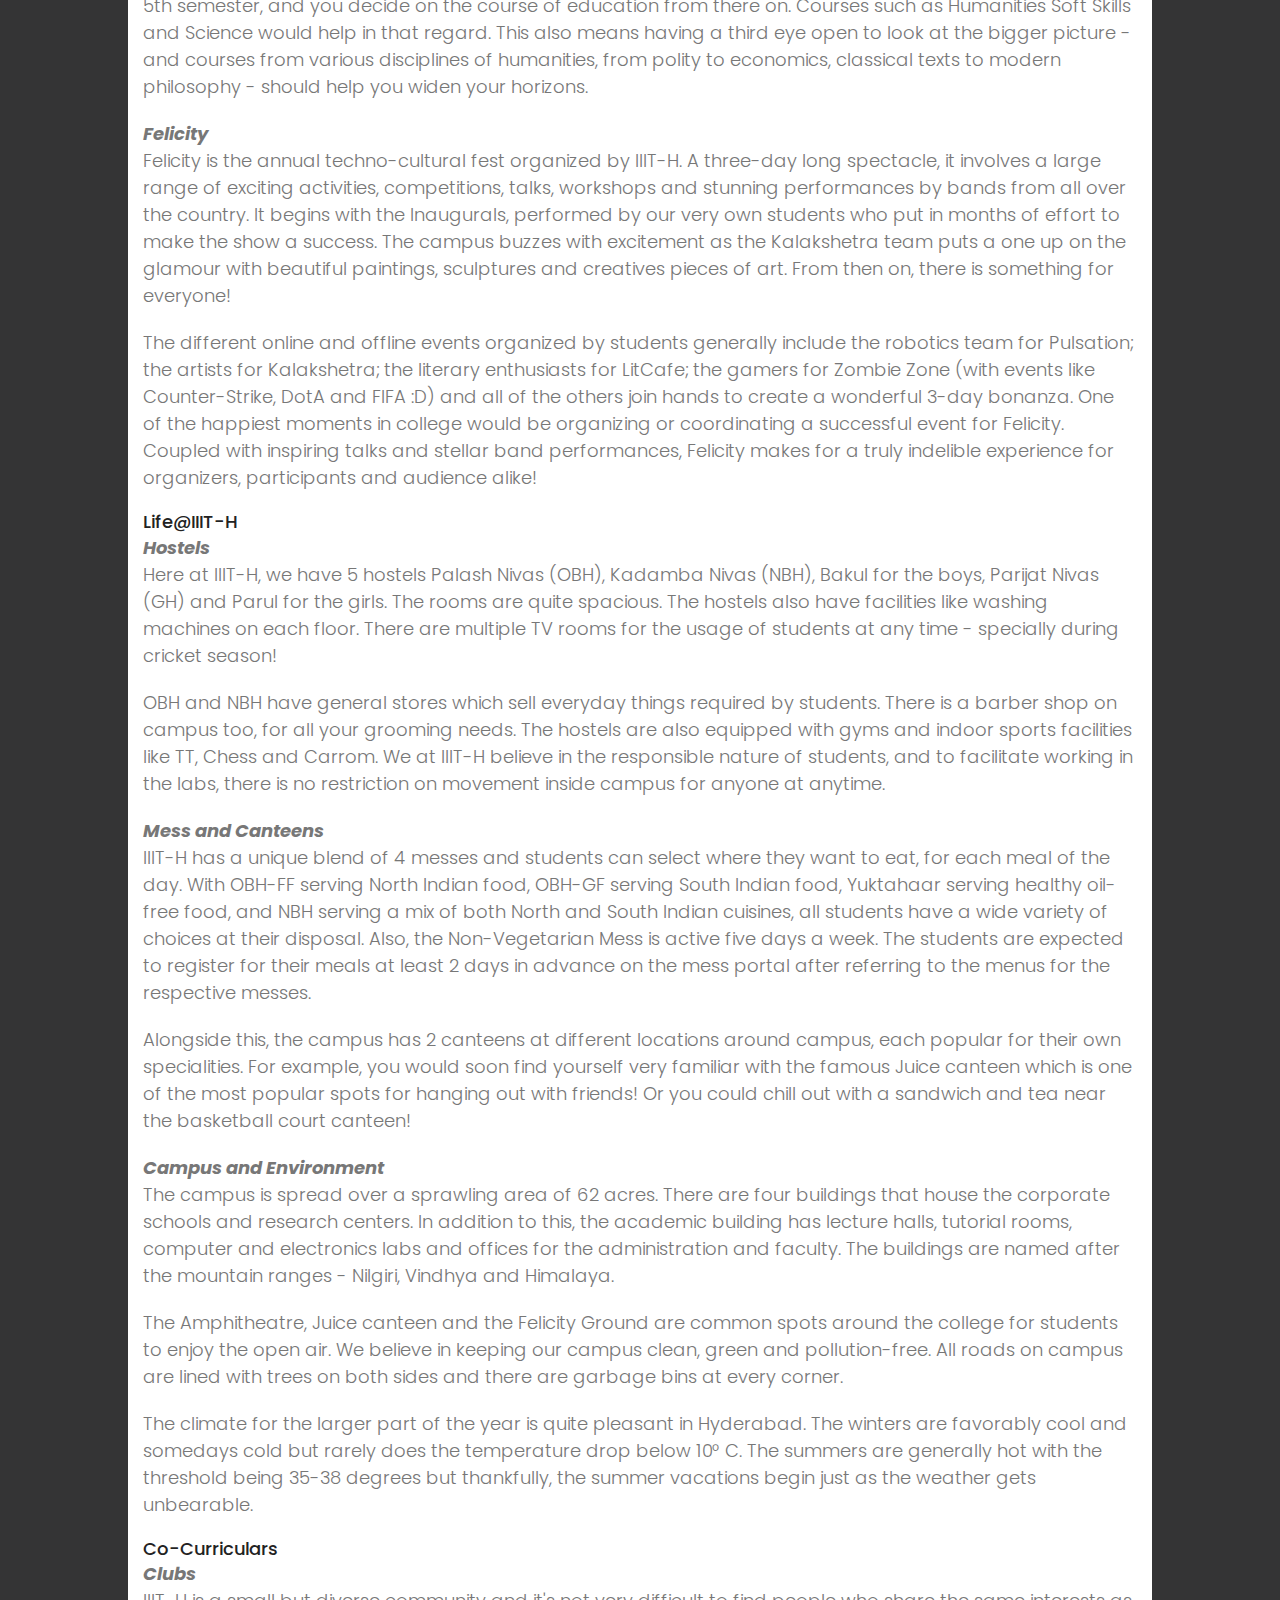
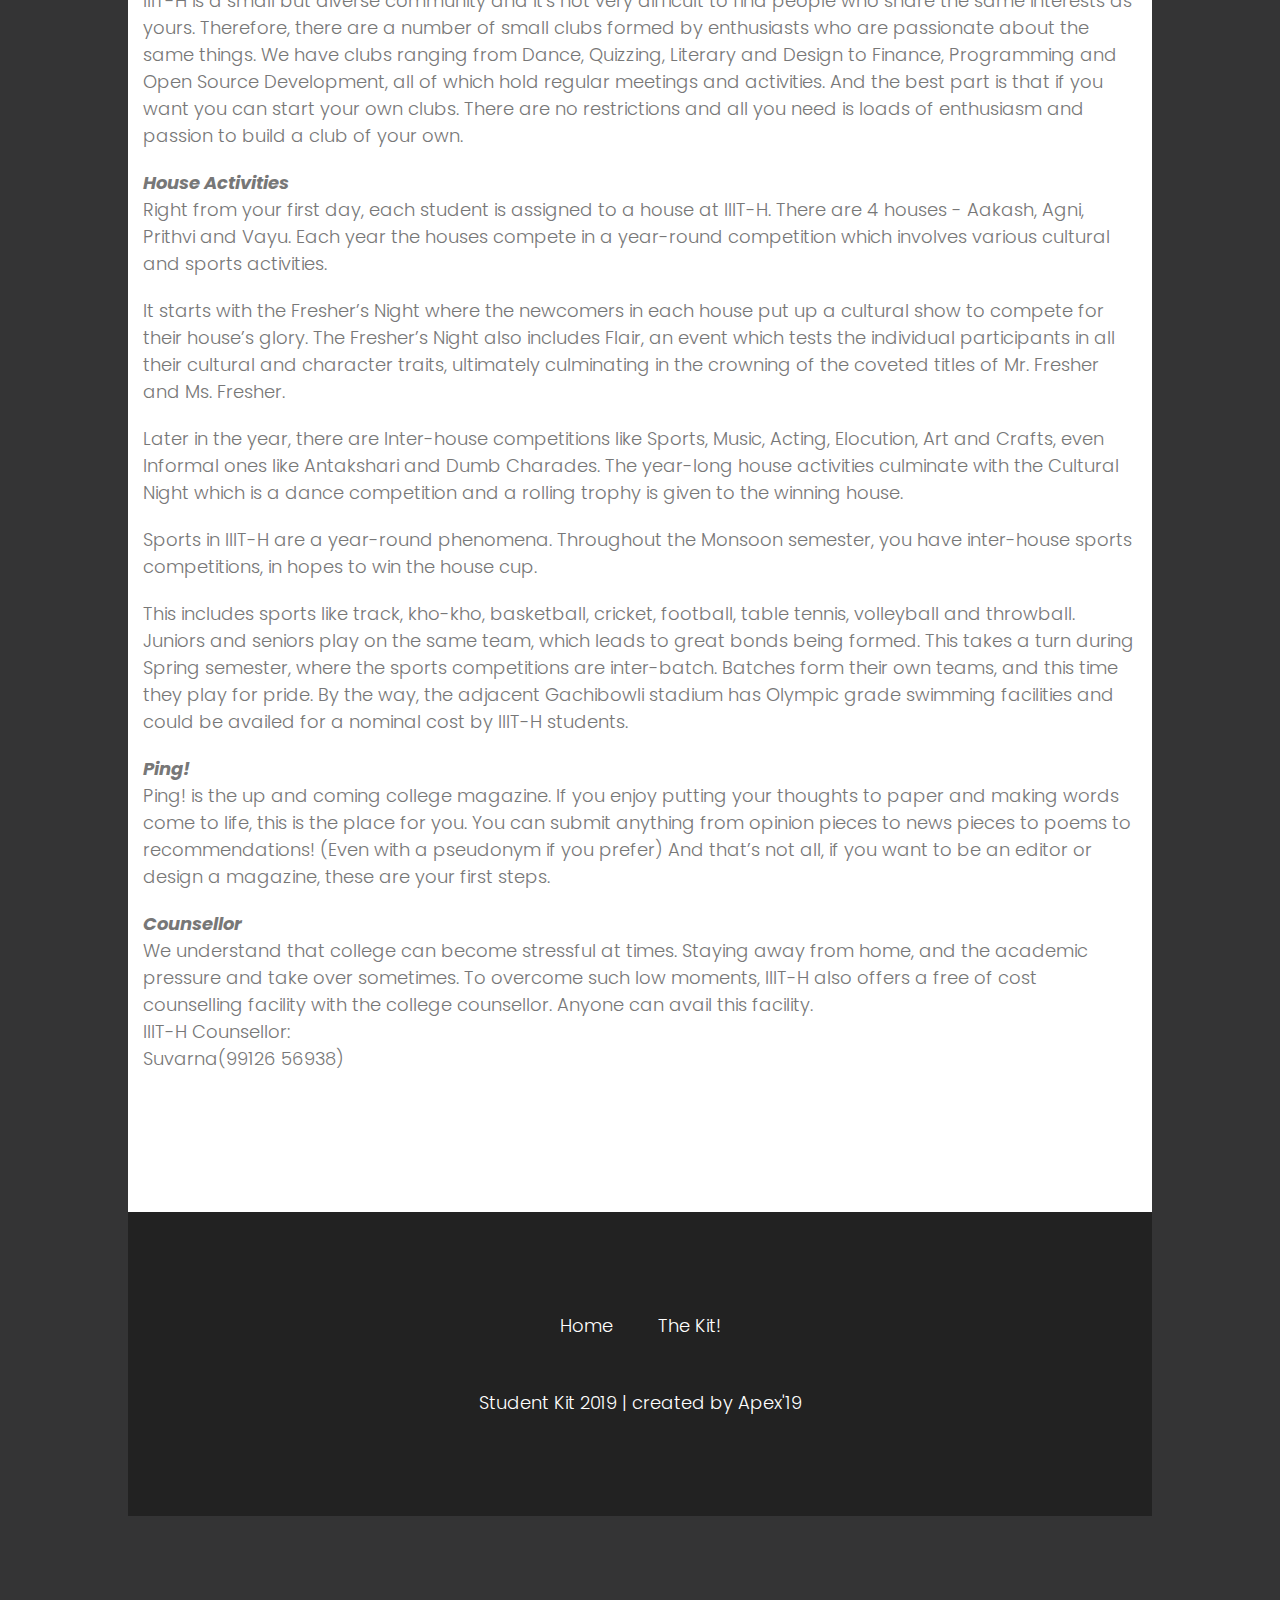
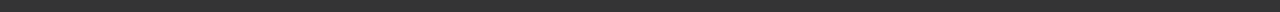
<file: informal_brochure.html>
<!DOCTYPE html>
<html lang="zxx" class="no-js">
<head>
	<!-- Mobile Specific Meta -->
	<meta name="viewport" content="width=device-width, initial-scale=1, shrink-to-fit=no">
	<!-- Favicon-->
	<link rel="shortcut icon" href="img/fav.png">
	<!-- Author Meta -->
	<meta name="author" content="CodePixar">
	<!-- Meta Description -->
	<meta name="description" content="">
	<!-- Meta Keyword -->
	<meta name="keywords" content="">
	<!-- meta character set -->
	<meta charset="UTF-8">
	<!-- Site Title -->
	<title>Student Kit!</title>

	<link href="https://fonts.googleapis.com/css?family=Poppins:100,300,500,600" rel="stylesheet">
		<!--
		CSS
		============================================= -->
		<link rel="stylesheet" href="css/linearicons.css">
		<link rel="stylesheet" href="css/owl.carousel.css">
		<link rel="stylesheet" href="css/font-awesome.min.css">
		<link rel="stylesheet" href="css/nice-select.css">
		<link rel="stylesheet" href="css/magnific-popup.css">
		<link rel="stylesheet" href="css/bootstrap.css">
		<link rel="stylesheet" href="css/main.css">
		<link rel="stylesheet" href="https://cdn.linearicons.com/free/1.0.0/icon-font.min.css">
        <style>
            em{
                font-weight: bold;
            }
        </style>
	</head>
	<body>
		<div class="main-wrapper-first">
			<div class="hero-area genric-banner relative">
				<header>
					<div class="container">
						<div class="header-wrap">
							<div class="header-top d-flex justify-content-between align-items-center">
								<div class="logo">
									<a href="index.html"><img src="img/iiit-logo.png" alt="" width="55%"></a>
								</div>
								<div class="main-menubar d-flex align-items-center">
									<nav class="hide">
										<a href="index.html">Home</a>
										<a href="index.html#shift">THE KIT!</a>

									</nav>
									<div class="menu-bar"><span class="lnr lnr-menu"></span></div>
								</div>
							</div>
						</div>
					</div>
				</header>
				<div class="banner-area">
					<div class="overlay overlay-bg"></div>
					<div class="container">
						<div class="row height align-items-center justify-content-center">
							<div class="col-lg-9">
								<div class="banner-content text-center">
									<!-- <h4 class="text-uppercase">your best partner</h4> -->
									<h1>Introduction to IIIT</h1>
									<!-- <a href="#" class="primary-btn d-inline-flex align-items-center"><span class="mr-10">Get Started</span><span class="lnr lnr-arrow-right"></span></a> -->
								</div>
							</div>
						</div>
					</div>
				</div>
			</div>
		</div>
		<div class="main-wrapper">
			<!-- Start parallux Area -->
			<!-- End parallux Area -->
			<!-- About Generic Start -->
			<section class="about-generic-area">
				<div class="container border-top-generic">
					<div class="row">
						<div class="col-md-12">
							<div class="img-text">
								<!-- <img src="img/a.jpg" alt="" class="img-fluid float-left mr-20 mb-20"> -->
                                <p>IIIT-H is a university that provides the quintessential college life.
                                        The curriculum not only provides the core technical courses required for career oriented endeavors but also focuses on molding the student as a whole by providing life-skills as part of their non technical courses. IIIT-H is known for its ground breaking research, needless to say, a strong emphasis is laid on research oriented knowledge building.
                                        The research oriented approach helps solve real-life problems and allows students to work on  cutting edge technology to derive the solutions. As the directors, P.J. Narayan likes to say, “IIIT-H prepares not for your first job, but for your last job.”</p>
                                        <p>The college is efficiently organized into research centers and labs to facilitate inter-disciplinary research and brilliant network for exchange of knowledge and ideas. Here, the curriculum allows flexibility for the student in selecting courses and projects.</p>
                                        <p>The institute's unique Human Values program at the undergraduate level has already gained attention at national and international levels. The perfect blend of core, science and humanities courses is the recipe for a highly balanced program. The institute offers its students a unique environment that promotes cultural, sports and societal contributions, art, self-governance and human values along with striving for academic excellence. </p>
                                
                                        <em>Academics</em>
                                
                                        <p>IIIT-H  has made a mark in various spheres of society, be it through groundbreaking research or the achievements by its alumni, all because of its high academic standard. While the college does provide its students with an excellent and balanced academic environment, it also expects a fairly responsible behavior from them.
                                        The Undergraduate TA (Teaching Assistant) system here includes students who assist the Lecturer in conducting the course by taking charge of Labs and Tutorials. This system, coupled with the rigor and discipline of IIIT-H, not only helps the students interact better and learn faster, it also helps the TAs themselves to understand the topics better, and gain tutoring experience. Also, the faculty is always visibly open to doubts and ideas from the students.The facuty is ever ready to solve any doubts or questions raised by student community.  The interaction is informal and the professors are easily approachable. Several students have been able to gain from this cooperative interaction, both in academics and personal character.</p>
                                        <p>At IIIT-H, the academic model allows for greater freedom and flexibility in terms of what you wish to study, but with great powers come great responsibilities. You are given the opportunity to select electives right from your 5th semester, and you decide on the course of education from there on.
                                        Courses such as Humanities Soft Skills and Science would help in that regard. This also means having a third eye open to look at the bigger picture - and courses from various disciplines of humanities, from polity to economics, classical texts to modern philosophy - should help you widen your horizons.</p>
                                
                                
                                        <em>Felicity</em>
                                
                                        <p>Felicity is the annual techno-cultural fest organized by IIIT-H. A three-day long spectacle, it involves a large range of exciting activities, competitions, talks, workshops and stunning performances by bands from all over the country.
                                        It begins with the Inaugurals, performed by our very own students who put in months of effort to make the show a success. The campus buzzes with excitement as the Kalakshetra team puts a one up on the glamour with beautiful paintings, sculptures and creatives pieces of art.
                                        From then on, there is something for everyone!</p>
                                        <p>The different online and offline events organized by students generally include the robotics team for Pulsation; the artists for Kalakshetra; the literary enthusiasts for LitCafe; the gamers for Zombie Zone (with events like Counter-Strike, DotA and FIFA :D) and all of the others join hands to create a wonderful 3-day bonanza. One of the happiest moments in college would be organizing or coordinating a successful event for Felicity.
                                        Coupled with inspiring talks and stellar band performances, Felicity makes for a truly indelible experience for organizers, participants and audience alike!</p>
                                
                                        <h4>Life@IIIT-H</h4>
                                        <!-- <br> -->
                                
                                        <em>Hostels</em>
                                        <p>Here at IIIT-H, we have 5 hostels Palash Nivas (OBH), Kadamba Nivas (NBH), Bakul for the boys, Parijat Nivas (GH) and Parul for the girls. The rooms are quite spacious. The hostels also have facilities like washing machines on each floor. There are multiple TV rooms for the usage of students at any time - specially during cricket season!</p>
                                        <p>OBH and NBH have general stores which sell everyday things required by students. There is a barber shop on campus too, for all your grooming needs. The hostels are also equipped with gyms and indoor sports facilities like TT, Chess and Carrom.
                                        We at IIIT-H believe in the responsible nature of students, and to facilitate working in the labs, there is no restriction on movement inside campus for anyone at anytime.</p>
                                
                                        <em>Mess and Canteens</em>
                                        <p>IIIT-H has a unique blend of 4 messes and students can select where they want to eat, for each meal of the day. With OBH-FF serving North Indian food, OBH-GF serving South Indian food, Yuktahaar serving healthy oil-free food, and NBH serving a mix of both North and South Indian cuisines, all students have a wide variety of choices at their disposal. Also, the Non-Vegetarian Mess is active five days a week.
                                        The students are expected to register for their meals at least 2 days in advance on the mess portal after referring to the menus for the respective messes.</p>
                                        <p>Alongside this, the campus has 2 canteens at different locations around campus, each popular for their own specialities. For example, you would soon find yourself very familiar with the famous Juice canteen which is one of the most popular spots for hanging out with friends! Or you could chill out with a sandwich and tea near the basketball court canteen!</p>		
                                
                                        <em>Campus and Environment</em>
                                        <p>The campus is spread over a sprawling area of 62 acres. There are four buildings that house the corporate schools and research centers. In addition to this, the academic building has lecture halls, tutorial rooms, computer and electronics labs and offices for the administration and faculty. The buildings are named after the mountain ranges - Nilgiri, Vindhya and Himalaya.</p>
                                        <p>The Amphitheatre, Juice canteen and the Felicity Ground are common spots around the college for students to enjoy the open air.
                                        We believe in keeping our campus clean, green and pollution-free. All roads on campus are lined with trees on both sides and there are garbage bins at every corner.</p>
                                        <p>The climate for the larger part of the year is quite pleasant in Hyderabad. The winters are favorably cool and somedays cold but rarely does the temperature drop below 10° C. The summers are generally hot with the threshold being 35-38 degrees but thankfully, the summer vacations begin just as the weather gets unbearable.</p>
                                
                                
                                        <h4>Co-Curriculars</h4>
                                        <!-- <br> -->
                                
                                        <em>Clubs</em>
                                
                                        <p>IIIT-H is a small but diverse community and it's not very difficult to find people who share the same interests as yours. Therefore, there are a number of small clubs formed by enthusiasts who are passionate about the same things. We have clubs ranging from Dance, Quizzing, Literary and Design to Finance, Programming and Open Source Development, all of which hold regular meetings and activities. And the best part is that if you want you can start your own clubs. There are no restrictions and all you need is loads of enthusiasm and passion to build a club of your own.
                                        </p>
                                        
                                        <em>House Activities</em>
                                
                                        <p>Right from your first day, each student is assigned to a house at IIIT-H. There are 4 houses -  Aakash, Agni, Prithvi and Vayu. Each year the houses compete in a year-round competition which involves various cultural and sports activities.</p>
                                        <p>It starts with the Fresher’s Night where the newcomers in each house put up a cultural show to compete for their house’s glory. The Fresher’s Night also includes Flair, an event which tests the individual participants in all their cultural and character traits, ultimately culminating in the crowning of the coveted titles of Mr. Fresher and Ms. Fresher. </p>
                                        <p>Later in the year, there are Inter-house competitions like Sports, Music, Acting, Elocution, Art and Crafts, even Informal ones like Antakshari and Dumb Charades. The year-long house activities culminate with the Cultural Night which is a dance competition and a rolling trophy is given to the winning house.  </p>
                                        <p>Sports in IIIT-H are a year-round phenomena. Throughout the Monsoon semester, you have inter-house sports competitions, in hopes to win the house cup. </p>
                                        <p>This includes sports like track, kho-kho, basketball, cricket, football, table tennis, volleyball and throwball. Juniors and seniors play on the same team, which leads to great bonds being formed. This takes a turn during Spring semester, where the sports competitions are inter-batch. Batches form their own teams, and this time they play for pride. By the way, the adjacent Gachibowli stadium has Olympic grade swimming facilities and could be availed for a nominal cost by IIIT-H students.</p>
                                
                                        <em>Ping!</em>
                                
										<p>Ping! is the up and coming college magazine. If you enjoy putting your thoughts to paper and making words come to life, this is the place for you. You can submit anything from opinion pieces to news pieces to poems to recommendations! (Even with a pseudonym if you prefer) And that’s not all, if you want to be an editor or design a magazine, these are your first steps.</p>
										
										<em>Counsellor</em>
                                
                                        <p>We understand that college can become stressful at times. Staying away from home, and the academic pressure and take over sometimes. To overcome such low moments, IIIT-H also offers a free of cost counselling facility with the college counsellor. Anyone can avail this facility.
										<br>IIIT-H Counsellor:<br>Suvarna(99126 56938)
										</p>
				</div>
			</section>
			<!-- End Generic Start -->
			<!-- Start Contact Area -->
			<!-- Start newsletter Area -->
			<!-- Start footer Area -->
			<footer class="footer-area relative">
				<div class="container">
					<div class="footer-content d-flex flex-column align-items-center">
						<div class="footer-menu">
							<a href="index.html">Home</a>
							<a href="index.html#shift">The Kit!</a>

						</div>
						<!-- Link back to Colorlib can't be removed. Template is licensed under CC BY 3.0. -->
						<div class="copy-right-text">Student Kit 2019 | created by Apex'19</div>
						<!-- Link back to Colorlib can't be removed. Template is licensed under CC BY 3.0. -->
					</div>
				</div>
			</footer>
			<!-- End footer Area -->
		</div>
		<script src="js/vendor/jquery-2.2.4.min.js"></script>
		<script src="https://cdnjs.cloudflare.com/ajax/libs/popper.js/1.11.0/umd/popper.min.js" integrity="sha384-b/U6ypiBEHpOf/4+1nzFpr53nxSS+GLCkfwBdFNTxtclqqenISfwAzpKaMNFNmj4" crossorigin="anonymous"></script>
		<script src="js/vendor/bootstrap.min.js"></script>
		<script src="js/jquery.ajaxchimp.min.js"></script>
		<script src="js/owl.carousel.min.js"></script>
		<script src="js/jquery.nice-select.min.js"></script>
		<script src="js/parallax.min.js"></script>
		<script src="js/jquery.magnific-popup.min.js"></script>
		<script src="js/main.js"></script>
	</body>
</html>
</file>
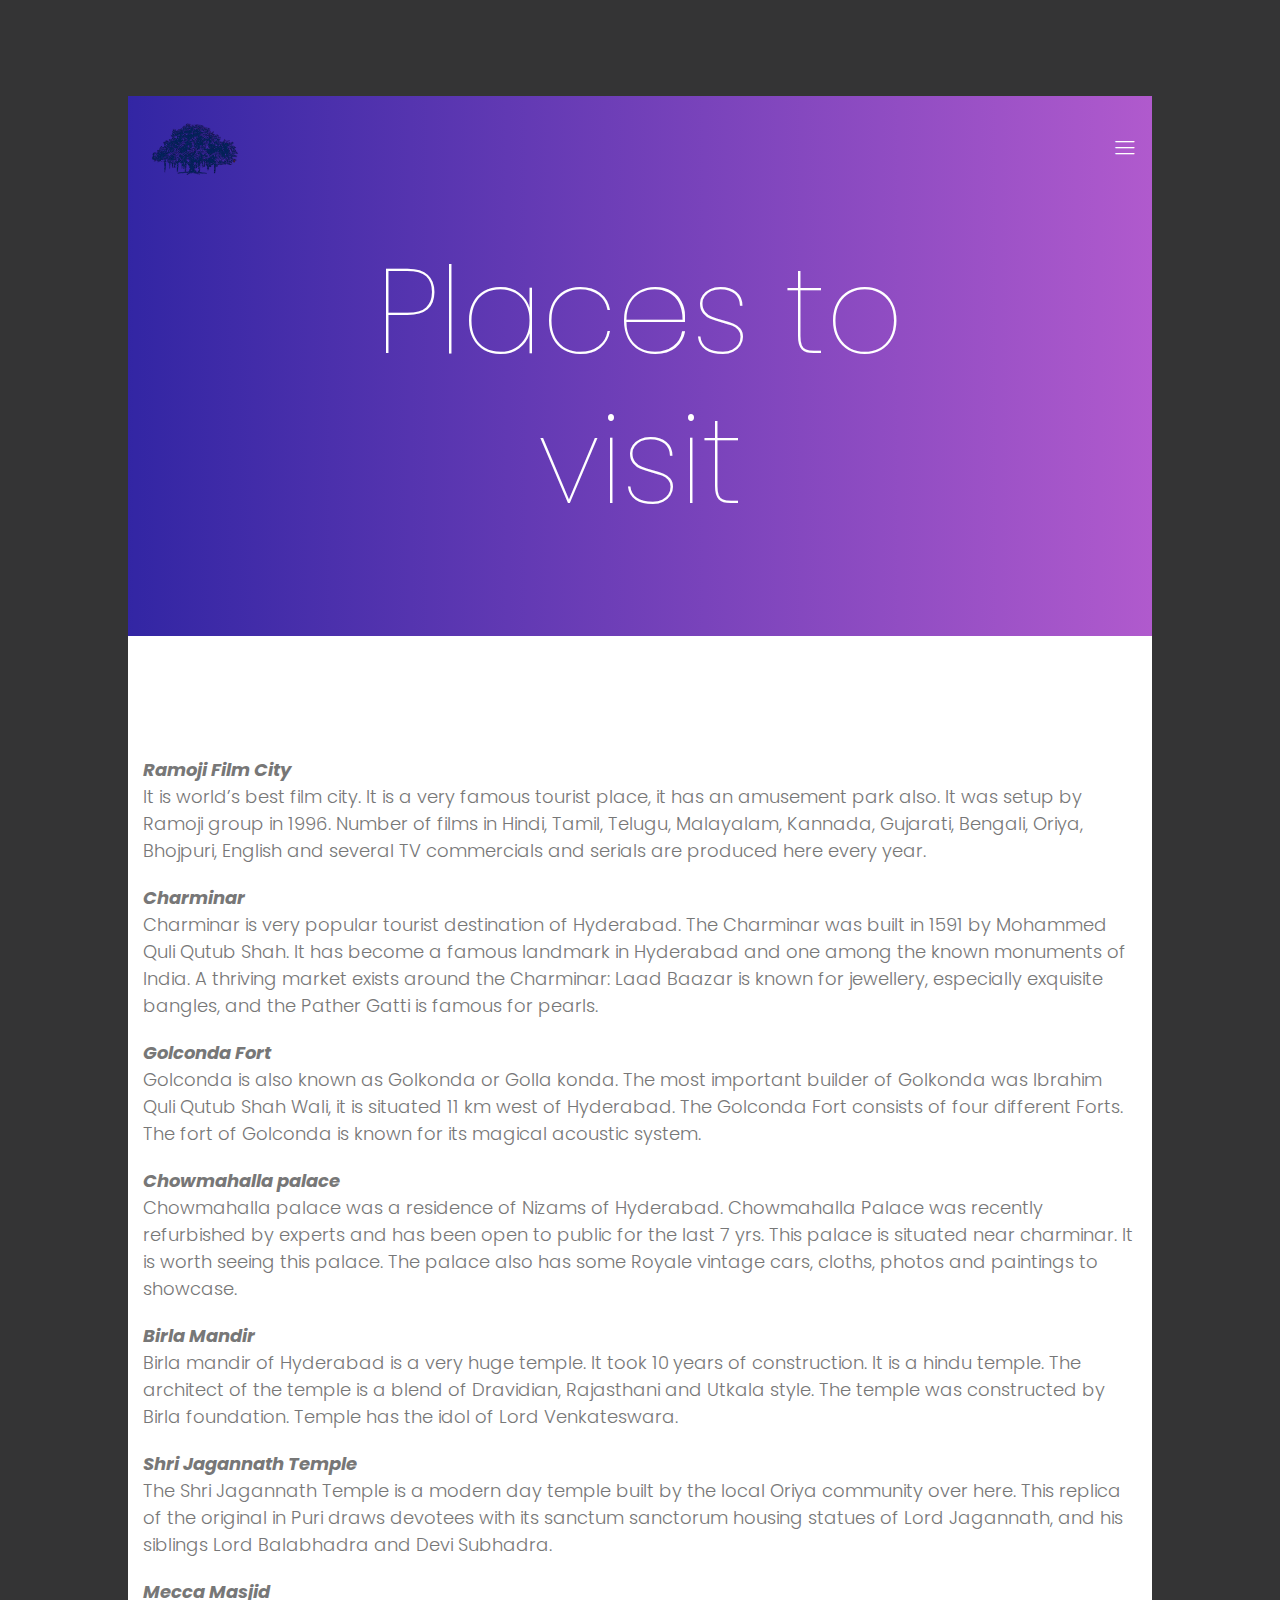
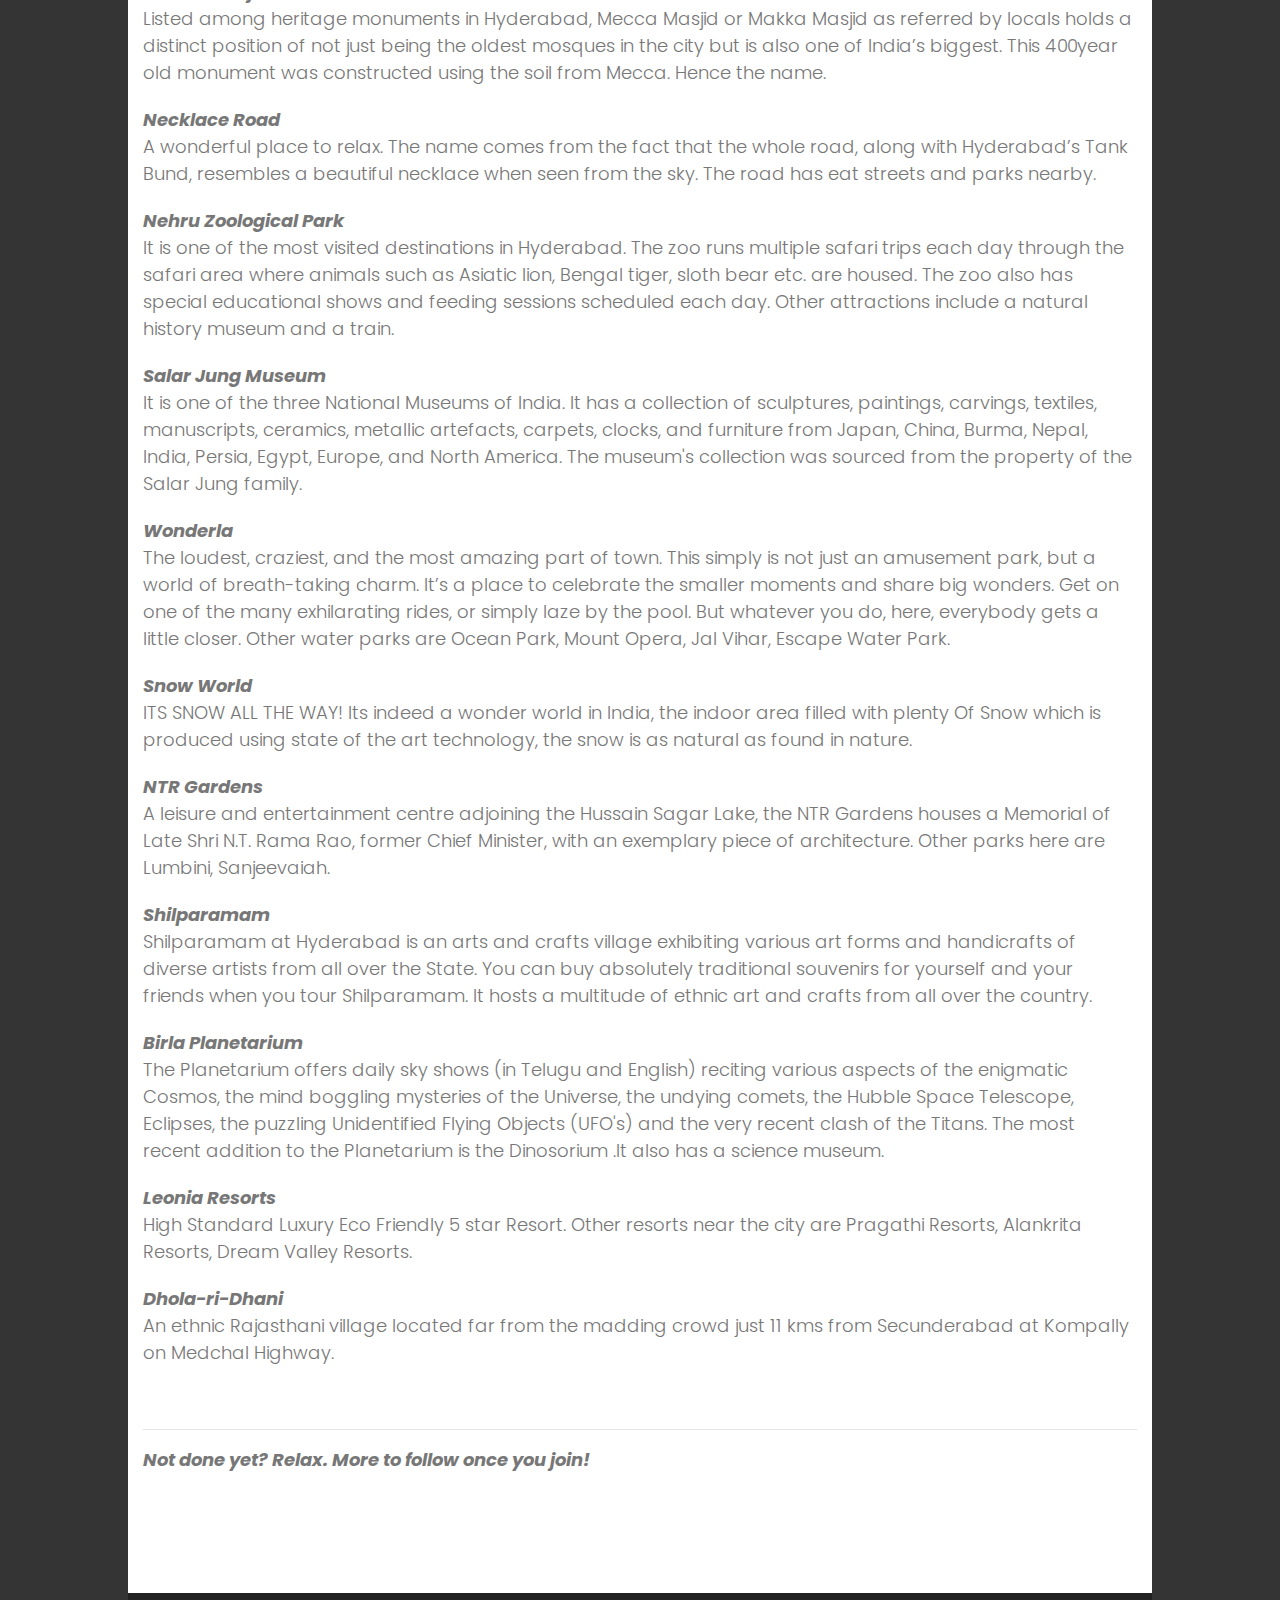
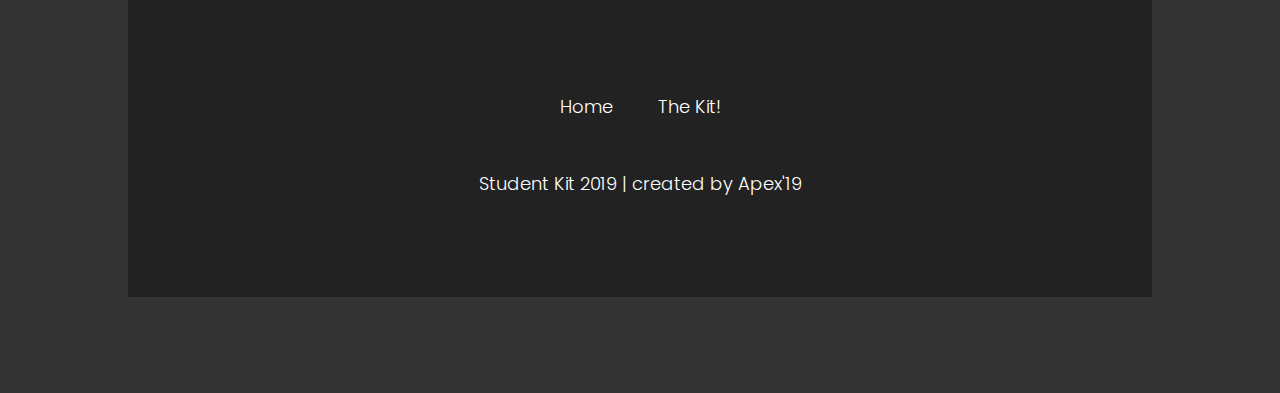
<file: places_to_visit.html>
<!DOCTYPE html>
<html lang="zxx" class="no-js">
<head>
	<!-- Mobile Specific Meta -->
	<meta name="viewport" content="width=device-width, initial-scale=1, shrink-to-fit=no">
	<!-- Favicon-->
	<link rel="shortcut icon" href="img/fav.png">
	<!-- Author Meta -->
	<meta name="author" content="CodePixar">
	<!-- Meta Description -->
	<meta name="description" content="">
	<!-- Meta Keyword -->
	<meta name="keywords" content="">
	<!-- meta character set -->
	<meta charset="UTF-8">
	<!-- Site Title -->
	<title>Student Kit!</title>

	<link href="https://fonts.googleapis.com/css?family=Poppins:100,300,500,600" rel="stylesheet">
		<!--
		CSS
		============================================= -->
		<link rel="stylesheet" href="css/linearicons.css">
		<link rel="stylesheet" href="css/owl.carousel.css">
		<link rel="stylesheet" href="css/font-awesome.min.css">
		<link rel="stylesheet" href="css/nice-select.css">
		<link rel="stylesheet" href="css/magnific-popup.css">
		<link rel="stylesheet" href="css/bootstrap.css">
		<link rel="stylesheet" href="css/main.css">
		<link rel="stylesheet" href="https://cdn.linearicons.com/free/1.0.0/icon-font.min.css">
        <style>
            em{
                font-weight: bold;
            }
        </style>
	</head>
	<body>
		<div class="main-wrapper-first">
			<div class="hero-area genric-banner relative">
				<header>
					<div class="container">
						<div class="header-wrap">
							<div class="header-top d-flex justify-content-between align-items-center">
								<div class="logo">
									<a href="index.html"><img src="img/iiit-logo.png" alt="" width="55%"></a>
								</div>
								<div class="main-menubar d-flex align-items-center">
									<nav class="hide">
										<a href="index.html">Home</a>
										<a href="index.html#shift">THE KIT!</a>

									</nav>
									<div class="menu-bar"><span class="lnr lnr-menu"></span></div>
								</div>
							</div>
						</div>
					</div>
				</header>
				<div class="banner-area">
					<div class="overlay overlay-bg"></div>
					<div class="container">
						<div class="row height align-items-center justify-content-center">
							<div class="col-lg-9">
								<div class="banner-content text-center">
									<!-- <h4 class="text-uppercase">your best partner</h4> -->
									<h1>Places to visit</h1>
									<!-- <a href="#" class="primary-btn d-inline-flex align-items-center"><span class="mr-10">Get Started</span><span class="lnr lnr-arrow-right"></span></a> -->
								</div>
							</div>
						</div>
					</div>
				</div>
			</div>
		</div>
		<div class="main-wrapper">
			<!-- Start parallux Area -->
			<!-- End parallux Area -->
			<!-- About Generic Start -->
			<section class="about-generic-area">
				<div class="container border-top-generic">
					<div class="row">
						<div class="col-md-12">
							<div class="img-text">
								<!-- <img src="img/a.jpg" alt="" class="img-fluid float-left mr-20 mb-20"> -->
                                <em>Ramoji Film City</em>

                                <p>It is world’s best film city. It is a very famous tourist place, it has an amusement park also. It
                        
                                was setup by Ramoji group in 1996. Number of films in Hindi, Tamil, Telugu, Malayalam,
                        
                                Kannada, Gujarati, Bengali, Oriya, Bhojpuri, English and several TV commercials and serials
                        
                                are produced here every year.</p>
                        
                                <em>Charminar</em>
                        
                                <p>Charminar is very popular tourist destination of Hyderabad. The Charminar was built in 1591 by
                        
                                Mohammed Quli Qutub Shah. It has become a famous landmark in Hyderabad and one among
                        
                                the known monuments of India. A thriving market exists around the Charminar: Laad Baazar is
                        
                                known for jewellery, especially exquisite bangles, and the Pather Gatti is famous for pearls.</p>
                        
                                <em>Golconda Fort</em>
                        
                                <p>Golconda is also known as Golkonda or Golla konda. The most important builder of Golkonda
                        
                                was Ibrahim Quli Qutub Shah Wali, it is situated 11 km west of Hyderabad. The Golconda Fort
                        
                                consists of four different Forts. The fort of Golconda is known for its magical acoustic system.</p>
                        
                                <em>Chowmahalla palace</em>
                        
                                <p>Chowmahalla palace was a residence of Nizams of Hyderabad. Chowmahalla Palace was
                        
                                recently refurbished by experts and has been open to public for the last 7 yrs. This palace is
                        
                                situated near charminar. It is worth seeing this palace. The palace also has some Royale vintage
                        
                                cars, cloths, photos and paintings to showcase.</p>
                        
                                <em>Birla Mandir</em>
                        
                                <p>Birla mandir of Hyderabad is a very huge temple. It took 10 years of construction. It is a hindu
                        
                                temple. The architect of the temple is a blend of Dravidian, Rajasthani and Utkala style. The
                        
                                temple was constructed by Birla foundation. Temple has the idol of Lord Venkateswara.</p>
                        
                                <em>Shri Jagannath Temple</em>
                        
                                <p>The Shri Jagannath Temple is a modern day temple built by the local Oriya community over here.
                        
                                    This replica of the original in Puri draws devotees with its sanctum sanctorum housing statues of
                        
                                    Lord Jagannath, and his siblings Lord Balabhadra and Devi Subhadra.</p>
                        
                                    <em>Mecca Masjid</em>
                        
                                    <p>Listed among heritage monuments in Hyderabad, Mecca Masjid or Makka Masjid as
                        
                                        referred by locals holds a distinct position of not just being the oldest mosques
                        
                                        in the city but is also one of India’s biggest. This 400year old monument was constructed
                        
                                        using the soil from Mecca. Hence the name.</p>
                        
                                <em>Necklace Road</em>
                        
                                <p>A wonderful place to relax. The name comes from the fact that the whole road, along with
                        
                                Hyderabad’s Tank Bund, resembles a beautiful necklace when seen from the sky. The road has
                        
                                eat streets and parks nearby.</p>
                        
                                <em>Nehru Zoological Park</em>
                        
                                <p>It is one of the most visited destinations in Hyderabad. The zoo runs multiple safari trips each
                        
                                day through the safari area where animals such as Asiatic lion, Bengal tiger, sloth bear etc. are
                        
                                housed. The zoo also has special educational shows and feeding sessions scheduled each day.
                        
                                Other attractions include a natural history museum and a train.</p>
                        
                                <em>Salar Jung Museum</em>
                        
                                <p>It is one of the three National Museums of India. It has a collection of sculptures, paintings,
                        
                                carvings, textiles, manuscripts, ceramics, metallic artefacts, carpets, clocks, and furniture from
                        
                                Japan, China, Burma, Nepal, India, Persia, Egypt, Europe, and North America. The museum's
                        
                                collection was sourced from the property of the Salar Jung family.</p>
                        
                                <em>Wonderla</em>
                        
                                <p>The loudest, craziest, and the most amazing part of town. This simply is not just an
                        
                                    amusement park, but a world of breath-taking charm. It’s a place to celebrate the smaller
                        
                                    moments and share big wonders. Get on one of the many exhilarating rides, or simply laze by the pool.
                        
                                    But whatever you do, here, everybody gets a little closer.  Other water parks are Ocean Park,
                        
                                    Mount Opera, Jal Vihar, Escape Water Park.</p>
                        
                                <em>Snow World</em>
                        
                                <p>ITS SNOW ALL THE WAY! Its indeed a wonder world in India, the indoor area filled with
                        
                                plenty Of Snow which is produced using state of the art technology, the snow is as natural as
                        
                                found in nature.</p>
                        
                                <em>NTR Gardens</em>
                        
                                <p>A leisure and entertainment centre adjoining the Hussain Sagar Lake, the NTR Gardens houses a
                        
                                Memorial of Late Shri N.T. Rama Rao, former Chief Minister, with an exemplary piece of
                        
                                architecture. Other parks here are Lumbini, Sanjeevaiah.</p>
                        
                                <em>Shilparamam</em>
                        
                                <p>Shilparamam at Hyderabad is an arts and crafts village exhibiting various art forms and
                        
                                handicrafts of diverse artists from all over the State. You can buy absolutely traditional souvenirs
                        
                                for yourself and your friends when you tour Shilparamam. It hosts a multitude of ethnic art and
                        
                                crafts from all over the country. </p>
                        
                                <em>Birla Planetarium</em>
                        
                                <p>The Planetarium offers daily sky shows (in Telugu and English) reciting various aspects of the
                        
                                enigmatic Cosmos, the mind boggling mysteries of the Universe, the undying comets, the Hubble
                        
                                Space Telescope, Eclipses, the puzzling Unidentified Flying Objects (UFO's) and the very recent
                        
                                clash of the Titans. The most recent addition to the Planetarium is the Dinosorium .It also has a
                        
                                science museum.</p>
                        
                                <em>Leonia Resorts</em>
                        
                                <p>High Standard Luxury Eco Friendly 5 star Resort. Other resorts near the city are Pragathi Resorts,
                        
                                Alankrita Resorts, Dream Valley Resorts.</p>
                        
                                <em>Dhola-ri-Dhani</em>
                        
                                <p>An ethnic Rajasthani village located far from the madding crowd just 11 kms from Secunderabad
                        
                                at Kompally on Medchal Highway.</p>
                                <br>
                                <hr>
                                <em>Not done yet? Relax. More to follow once you join!</em>					</div>
				</div>
			</section>
			<!-- End Generic Start -->
			<!-- Start Contact Area -->
			<!-- Start footer Area -->
			<footer class="footer-area relative">
				<div class="container">
					<div class="footer-content d-flex flex-column align-items-center">
						<div class="footer-menu">
							<a href="index.html">Home</a>
							<a href="index.html#shift">The Kit!</a>

						</div>
						<!-- Link back to Colorlib can't be removed. Template is licensed under CC BY 3.0. -->
						<div class="copy-right-text">Student Kit 2019 | created by Apex'19</div>
						<!-- Link back to Colorlib can't be removed. Template is licensed under CC BY 3.0. -->
					</div>
				</div>
			</footer>
			<!-- End footer Area -->
		</div>
		<script src="js/vendor/jquery-2.2.4.min.js"></script>
		<script src="https://cdnjs.cloudflare.com/ajax/libs/popper.js/1.11.0/umd/popper.min.js" integrity="sha384-b/U6ypiBEHpOf/4+1nzFpr53nxSS+GLCkfwBdFNTxtclqqenISfwAzpKaMNFNmj4" crossorigin="anonymous"></script>
		<script src="js/vendor/bootstrap.min.js"></script>
		<script src="js/jquery.ajaxchimp.min.js"></script>
		<script src="js/owl.carousel.min.js"></script>
		<script src="js/jquery.nice-select.min.js"></script>
		<script src="js/parallax.min.js"></script>
		<script src="js/jquery.magnific-popup.min.js"></script>
		<script src="js/main.js"></script>
	</body>
</html>
</file>
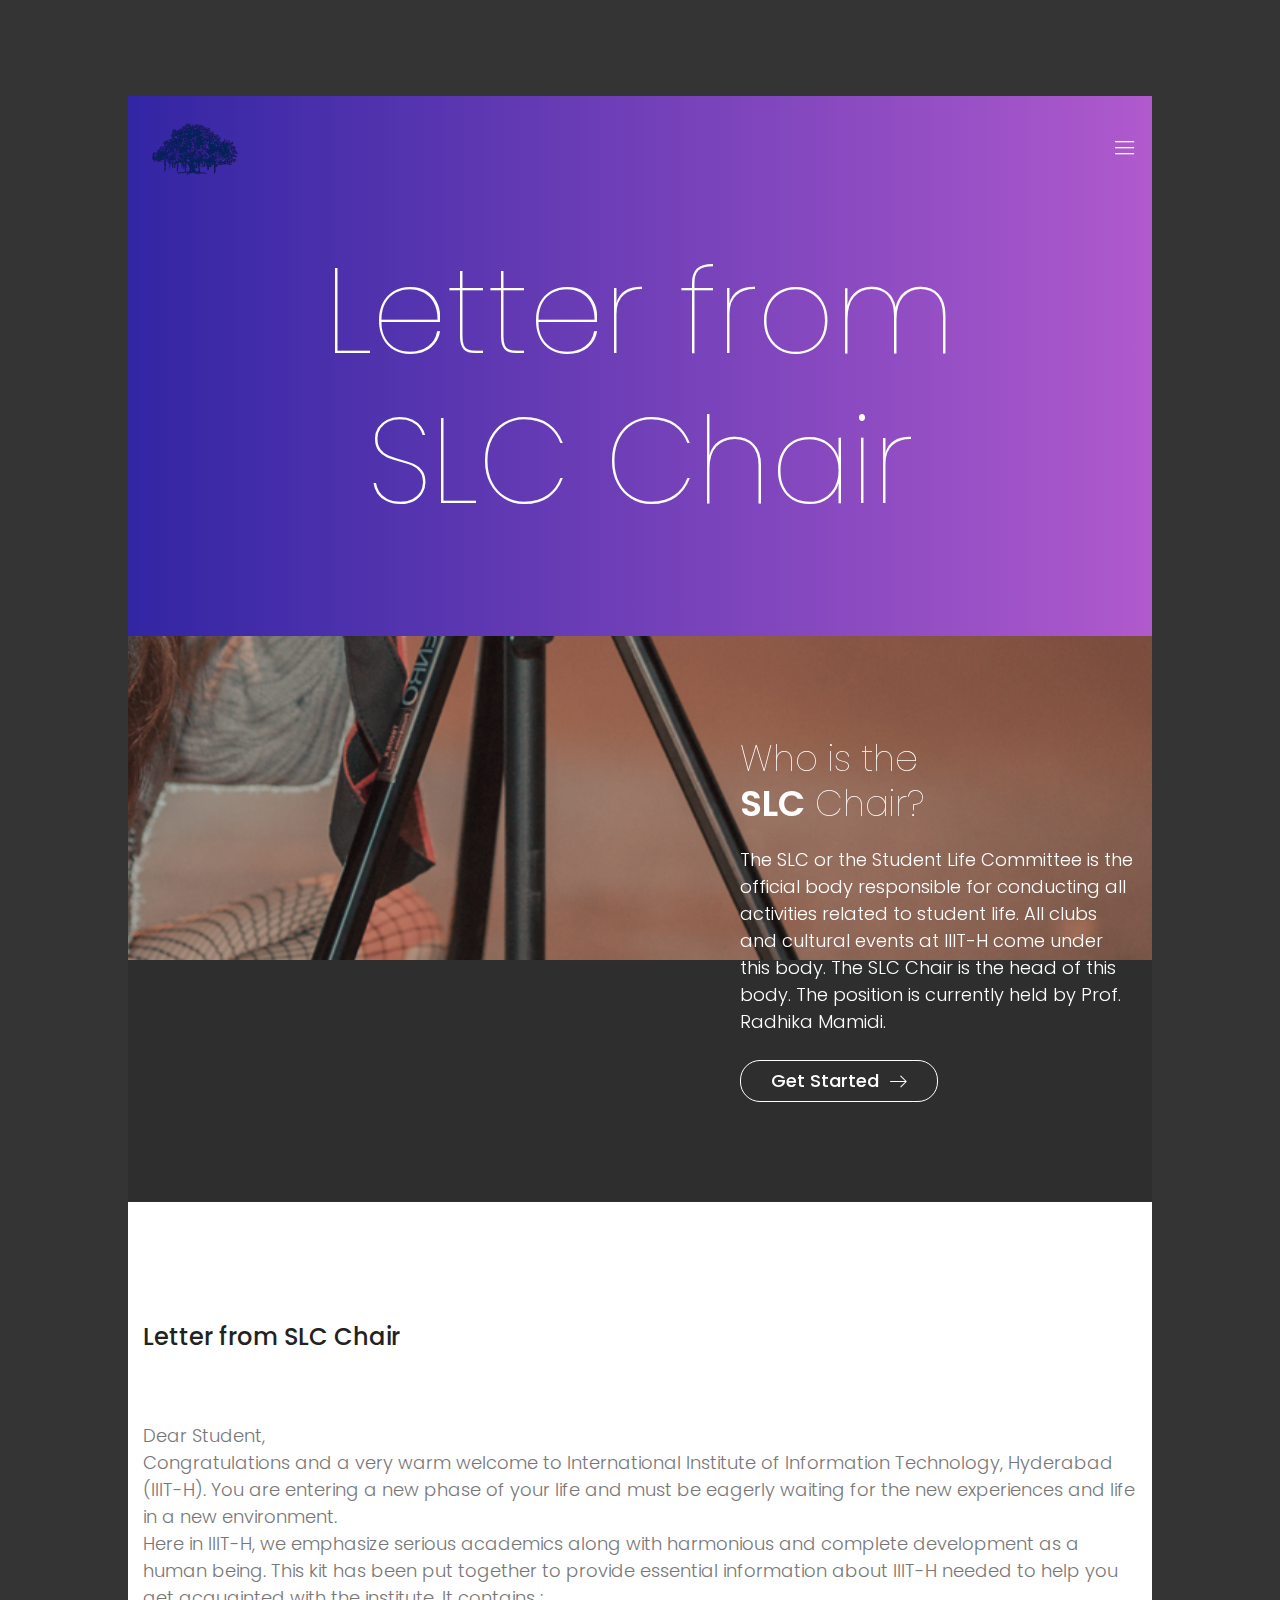
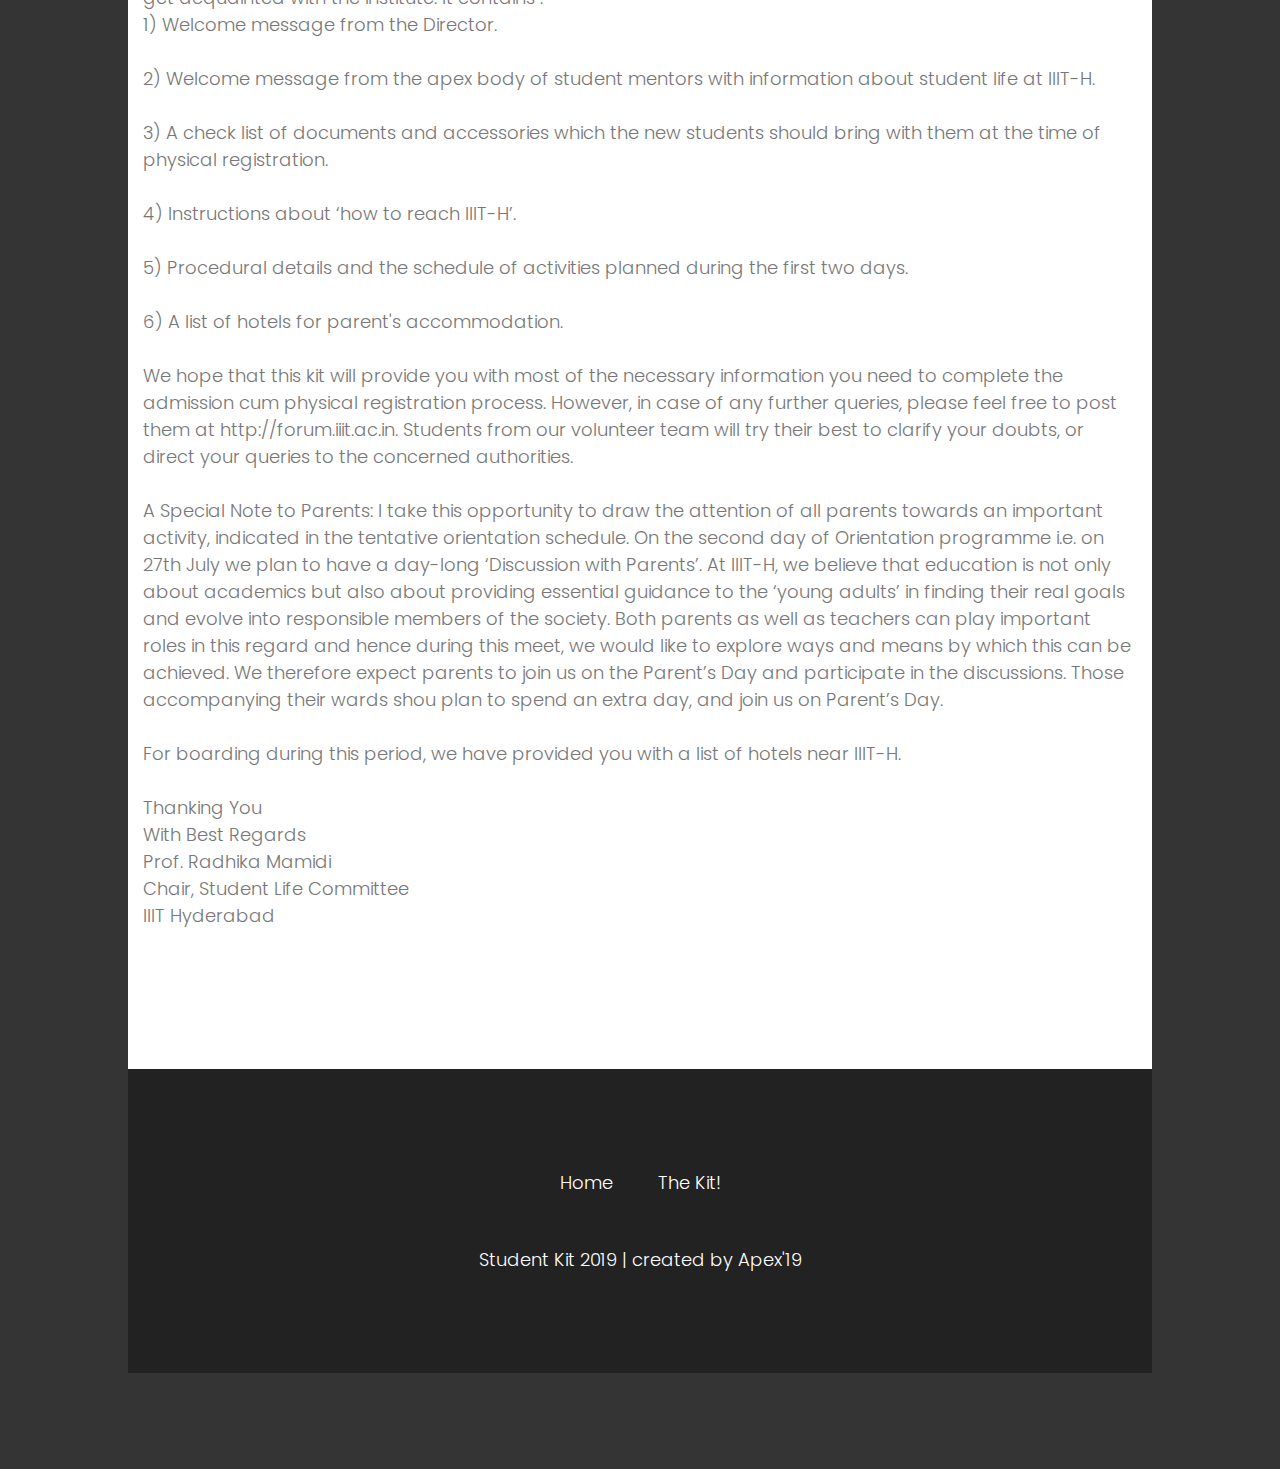
<file: slc_letter.html>
<!DOCTYPE html>
<html lang="zxx" class="no-js">
<head>
	<!-- Mobile Specific Meta -->
	<meta name="viewport" content="width=device-width, initial-scale=1, shrink-to-fit=no">
	<!-- Favicon-->
	<link rel="shortcut icon" href="img/fav.png">
	<!-- Author Meta -->
	<meta name="author" content="CodePixar">
	<!-- Meta Description -->
	<meta name="description" content="">
	<!-- Meta Keyword -->
	<meta name="keywords" content="">
	<!-- meta character set -->
	<meta charset="UTF-8">
	<!-- Site Title -->
	<title>Student Kit!</title>

	<link href="https://fonts.googleapis.com/css?family=Poppins:100,300,500,600" rel="stylesheet">
		<!--
		CSS
		============================================= -->
		<link rel="stylesheet" href="css/linearicons.css">
		<link rel="stylesheet" href="css/owl.carousel.css">
		<link rel="stylesheet" href="css/font-awesome.min.css">
		<link rel="stylesheet" href="css/nice-select.css">
		<link rel="stylesheet" href="css/magnific-popup.css">
		<link rel="stylesheet" href="css/bootstrap.css">
		<link rel="stylesheet" href="css/main.css">
		<link rel="stylesheet" href="https://cdn.linearicons.com/free/1.0.0/icon-font.min.css">

	</head>
	<body>
		<div class="main-wrapper-first">
			<div class="hero-area genric-banner relative">
				<header>
					<div class="container">
						<div class="header-wrap">
							<div class="header-top d-flex justify-content-between align-items-center">
								<div class="logo">
									<a href="index.html"><img src="img/iiit-logo.png" alt="" width="55%"></a>
								</div>
								<div class="main-menubar d-flex align-items-center">
									<nav class="hide">
										<a href="index.html">Home</a>
										<a href="index.html#shift">THE KIT!</a>

									</nav>
									<div class="menu-bar"><span class="lnr lnr-menu"></span></div>
								</div>
							</div>
						</div>
					</div>
				</header>
				<div class="banner-area">
					<div class="overlay overlay-bg"></div>
					<div class="container">
						<div class="row height align-items-center justify-content-center">
							<div class="col-lg-9">
								<div class="banner-content text-center">
									<!-- <h4 class="text-uppercase">your best partner</h4> -->
									<h1>Letter from SLC Chair</h1>
									<!-- <a href="#" class="primary-btn d-inline-flex align-items-center"><span class="mr-10">Get Started</span><span class="lnr lnr-arrow-right"></span></a> -->
								</div>
							</div>
						</div>
					</div>
				</div>
			</div>
		</div>
		<div class="main-wrapper">
			<!-- Start parallux Area -->
			<section class="parallux-area pt-100 pb-100 relative" data-parallax="scroll" data-image-src="img/parallux-bg.jpg">
				<div class="overlay overlay-bg"></div>
				<div class="container">
					<div class="row justify-content-end">
						<div class="col-lg-5 col-md-6 col-sm-12">
							<h2>
								Who is the <br>
								<span>SLC</span> Chair?
							</h2>
							<p>
								The SLC or the Student Life Committee is the official body responsible for conducting all activities related to student life. All clubs and cultural events at IIIT-H come under this body. The SLC Chair is the head of this body. The position is currently held by Prof. Radhika Mamidi.
							</p>
							<a onclick = "smoothScroll(document.getElementById('shift'))" class="primary-btn d-inline-flex align-items-center"><span class="mr-10">Get Started</span><span class="lnr lnr-arrow-right"></span></a>
						</div>
					</div>
				</div>
			</section>
			<!-- End parallux Area -->
			<!-- About Generic Start -->
			<section class="about-generic-area">
				<div class="container border-top-generic">
					<div id="shift"></div>
					<h3 class="about-title mb-70">Letter from SLC Chair</h3>
					<div class="row">
						<div class="col-md-12">
							<div class="img-text">
								<!-- <img src="img/a.jpg" alt="" class="img-fluid float-left mr-20 mb-20"> -->
								<p>Dear Student,<br>
                                    Congratulations and a very warm welcome to International Institute of Information Technology, Hyderabad (IIIT-H). You are entering a new phase of your life and must be eagerly waiting for the new experiences and life in a new environment.
                                    <br>
                                    Here in IIIT-H, we emphasize serious academics along with harmonious and complete development as a human being. This kit has been put together to provide essential information about IIIT-H needed to help you get acquainted with the institute. It contains :
                                    <br>
                                    1) Welcome message from the Director.
                                    <br><br>
                                    2) Welcome message from the apex body of student mentors with information about student life at IIIT-H.
                                    <br><br>
                                    3) A check list of documents and accessories which the new students should bring with them at the time of physical registration.
                                    <br><br>
                                    4) Instructions about ‘how to reach IIIT-H’.
                                    <br><br>
                                    5) Procedural details and the schedule of activities planned during the first two days.
                                    <br><br>
                                    6) A list of hotels for parent's accommodation.
                                    <br><br>
                                    We hope that this kit will provide you with most of the necessary information you need to complete the admission cum physical registration process. However, in case of any further queries, please feel free to post them at http://forum.iiit.ac.in. Students from our volunteer team will try their best to clarify your doubts, or direct your queries to the concerned authorities.
                                    <br><br>
                                    A Special Note to Parents:
                                    I take this opportunity to draw the attention of all parents towards an important activity, indicated in the tentative orientation schedule. On the second day of Orientation programme i.e. on 27th July we plan to have a day-long ‘Discussion with Parents’. At IIIT-H, we believe that education is not only about academics but also about providing essential guidance to the ‘young adults’ in finding their real goals and evolve into responsible members of the society. Both parents as well as teachers can play important roles in this regard and hence during this meet, we would like to explore ways and means by which this can be achieved. We therefore expect parents to join us on the Parent’s Day and participate in the discussions. Those accompanying their wards shou plan to spend an extra day, and join us on Parent’s Day.
                                    <br><br>
                                    For boarding during this period, we have provided you with a list of hotels near IIIT-H.
                                    <br><br>
                                    Thanking You<br>
                                    With Best Regards<br>
                                    Prof. Radhika Mamidi<br>
                                    Chair, Student Life Committee<br>
                                    IIIT Hyderabad</p>
							</div>
					</div>
				</div>
			</section>
			<!-- End Generic Start -->
			<!-- Start Contact Area -->
			<!-- Start newsletter Area -->
			<!-- Start footer Area -->
			<footer class="footer-area relative">
				<div class="container">
					<div class="footer-content d-flex flex-column align-items-center">
						<div class="footer-menu">
							<a href="index.html">Home</a>
							<a href="index.html#shift">The Kit!</a>

						</div>
						<!-- Link back to Colorlib can't be removed. Template is licensed under CC BY 3.0. -->
						<div class="copy-right-text">Student Kit 2019 | created by Apex'19</div>
						<!-- Link back to Colorlib can't be removed. Template is licensed under CC BY 3.0. -->
					</div>
				</div>
			</footer>
			<!-- End footer Area -->
		</div>
		<script src="js/vendor/jquery-2.2.4.min.js"></script>
		<script src="https://cdnjs.cloudflare.com/ajax/libs/popper.js/1.11.0/umd/popper.min.js" integrity="sha384-b/U6ypiBEHpOf/4+1nzFpr53nxSS+GLCkfwBdFNTxtclqqenISfwAzpKaMNFNmj4" crossorigin="anonymous"></script>
		<script src="js/vendor/bootstrap.min.js"></script>
		<script src="js/jquery.ajaxchimp.min.js"></script>
		<script src="js/owl.carousel.min.js"></script>
		<script src="js/jquery.nice-select.min.js"></script>
		<script src="js/parallax.min.js"></script>
		<script src="js/jquery.magnific-popup.min.js"></script>
		<script src="js/main.js"></script>
		<script>
				window.smoothScroll = function(target) {
				var scrollContainer = target;
				do { //find scroll container
					scrollContainer = scrollContainer.parentNode;
					if (!scrollContainer) return;
					scrollContainer.scrollTop += 1;
				} while (scrollContainer.scrollTop == 0);
	
				var targetY = 0;
				do { //find the top of target relatively to the container
					if (target == scrollContainer) break;
					targetY += target.offsetTop;
				} while (target = target.offsetParent);
	
				scroll = function(c, a, b, i) {
					i++; if (i > 30) return;
					c.scrollTop = a + (b - a) /30 * i;
					setTimeout(function(){ scroll(c, a, b, i); }, 10);
				}
				// start scrolling
				scroll(scrollContainer, scrollContainer.scrollTop, targetY, 0);
			}
			</script>
	</body>
</html>
</file>
<file: css/linearicons.css>
@font-face {
	font-family: 'Linearicons-Free';
	src:url('../fonts/Linearicons-Free.eot?w118d');
	src:url('../fonts/Linearicons-Free.eot?#iefixw118d') format('embedded-opentype'),
		url('../fonts/Linearicons-Free.woff2?w118d') format('woff2'),
		url('../fonts/Linearicons-Free.woff?w118d') format('woff'),
		url('../fonts/Linearicons-Free.ttf?w118d') format('truetype'),
		url('../fonts/Linearicons-Free.svg?w118d#Linearicons-Free') format('svg');
	font-weight: normal;
	font-style: normal;
}

.lnr {
	font-family: 'Linearicons-Free';
	speak: none;
	font-style: normal;
	font-weight: normal;
	font-variant: normal;
	text-transform: none;
	line-height: 1;

	/* Better Font Rendering =========== */
	// -webkit-font-smoothing: antialiased;
	// -moz-osx-font-smoothing: grayscale;
}

.lnr-home:before {
	content: "\e800";
}
.lnr-apartment:before {
	content: "\e801";
}
.lnr-pencil:before {
	content: "\e802";
}
.lnr-magic-wand:before {
	content: "\e803";
}
.lnr-drop:before {
	content: "\e804";
}
.lnr-lighter:before {
	content: "\e805";
}
.lnr-poop:before {
	content: "\e806";
}
.lnr-sun:before {
	content: "\e807";
}
.lnr-moon:before {
	content: "\e808";
}
.lnr-cloud:before {
	content: "\e809";
}
.lnr-cloud-upload:before {
	content: "\e80a";
}
.lnr-cloud-download:before {
	content: "\e80b";
}
.lnr-cloud-sync:before {
	content: "\e80c";
}
.lnr-cloud-check:before {
	content: "\e80d";
}
.lnr-database:before {
	content: "\e80e";
}
.lnr-lock:before {
	content: "\e80f";
}
.lnr-cog:before {
	content: "\e810";
}
.lnr-trash:before {
	content: "\e811";
}
.lnr-dice:before {
	content: "\e812";
}
.lnr-heart:before {
	content: "\e813";
}
.lnr-star:before {
	content: "\e814";
}
.lnr-star-half:before {
	content: "\e815";
}
.lnr-star-empty:before {
	content: "\e816";
}
.lnr-flag:before {
	content: "\e817";
}
.lnr-envelope:before {
	content: "\e818";
}
.lnr-paperclip:before {
	content: "\e819";
}
.lnr-inbox:before {
	content: "\e81a";
}
.lnr-eye:before {
	content: "\e81b";
}
.lnr-printer:before {
	content: "\e81c";
}
.lnr-file-empty:before {
	content: "\e81d";
}
.lnr-file-add:before {
	content: "\e81e";
}
.lnr-enter:before {
	content: "\e81f";
}
.lnr-exit:before {
	content: "\e820";
}
.lnr-graduation-hat:before {
	content: "\e821";
}
.lnr-license:before {
	content: "\e822";
}
.lnr-music-note:before {
	content: "\e823";
}
.lnr-film-play:before {
	content: "\e824";
}
.lnr-camera-video:before {
	content: "\e825";
}
.lnr-camera:before {
	content: "\e826";
}
.lnr-picture:before {
	content: "\e827";
}
.lnr-book:before {
	content: "\e828";
}
.lnr-bookmark:before {
	content: "\e829";
}
.lnr-user:before {
	content: "\e82a";
}
.lnr-users:before {
	content: "\e82b";
}
.lnr-shirt:before {
	content: "\e82c";
}
.lnr-store:before {
	content: "\e82d";
}
.lnr-cart:before {
	content: "\e82e";
}
.lnr-tag:before {
	content: "\e82f";
}
.lnr-phone-handset:before {
	content: "\e830";
}
.lnr-phone:before {
	content: "\e831";
}
.lnr-pushpin:before {
	content: "\e832";
}
.lnr-map-marker:before {
	content: "\e833";
}
.lnr-map:before {
	content: "\e834";
}
.lnr-location:before {
	content: "\e835";
}
.lnr-calendar-full:before {
	content: "\e836";
}
.lnr-keyboard:before {
	content: "\e837";
}
.lnr-spell-check:before {
	content: "\e838";
}
.lnr-screen:before {
	content: "\e839";
}
.lnr-smartphone:before {
	content: "\e83a";
}
.lnr-tablet:before {
	content: "\e83b";
}
.lnr-laptop:before {
	content: "\e83c";
}
.lnr-laptop-phone:before {
	content: "\e83d";
}
.lnr-power-switch:before {
	content: "\e83e";
}
.lnr-bubble:before {
	content: "\e83f";
}
.lnr-heart-pulse:before {
	content: "\e840";
}
.lnr-construction:before {
	content: "\e841";
}
.lnr-pie-chart:before {
	content: "\e842";
}
.lnr-chart-bars:before {
	content: "\e843";
}
.lnr-gift:before {
	content: "\e844";
}
.lnr-diamond:before {
	content: "\e845";
}
.lnr-linearicons:before {
	content: "\e846";
}
.lnr-dinner:before {
	content: "\e847";
}
.lnr-coffee-cup:before {
	content: "\e848";
}
.lnr-leaf:before {
	content: "\e849";
}
.lnr-paw:before {
	content: "\e84a";
}
.lnr-rocket:before {
	content: "\e84b";
}
.lnr-briefcase:before {
	content: "\e84c";
}
.lnr-bus:before {
	content: "\e84d";
}
.lnr-car:before {
	content: "\e84e";
}
.lnr-train:before {
	content: "\e84f";
}
.lnr-bicycle:before {
	content: "\e850";
}
.lnr-wheelchair:before {
	content: "\e851";
}
.lnr-select:before {
	content: "\e852";
}
.lnr-earth:before {
	content: "\e853";
}
.lnr-smile:before {
	content: "\e854";
}
.lnr-sad:before {
	content: "\e855";
}
.lnr-neutral:before {
	content: "\e856";
}
.lnr-mustache:before {
	content: "\e857";
}
.lnr-alarm:before {
	content: "\e858";
}
.lnr-bullhorn:before {
	content: "\e859";
}
.lnr-volume-high:before {
	content: "\e85a";
}
.lnr-volume-medium:before {
	content: "\e85b";
}
.lnr-volume-low:before {
	content: "\e85c";
}
.lnr-volume:before {
	content: "\e85d";
}
.lnr-mic:before {
	content: "\e85e";
}
.lnr-hourglass:before {
	content: "\e85f";
}
.lnr-undo:before {
	content: "\e860";
}
.lnr-redo:before {
	content: "\e861";
}
.lnr-sync:before {
	content: "\e862";
}
.lnr-history:before {
	content: "\e863";
}
.lnr-clock:before {
	content: "\e864";
}
.lnr-download:before {
	content: "\e865";
}
.lnr-upload:before {
	content: "\e866";
}
.lnr-enter-down:before {
	content: "\e867";
}
.lnr-exit-up:before {
	content: "\e868";
}
.lnr-bug:before {
	content: "\e869";
}
.lnr-code:before {
	content: "\e86a";
}
.lnr-link:before {
	content: "\e86b";
}
.lnr-unlink:before {
	content: "\e86c";
}
.lnr-thumbs-up:before {
	content: "\e86d";
}
.lnr-thumbs-down:before {
	content: "\e86e";
}
.lnr-magnifier:before {
	content: "\e86f";
}
.lnr-cross:before {
	content: "\e870";
}
.lnr-menu:before {
	content: "\e871";
}
.lnr-list:before {
	content: "\e872";
}
.lnr-chevron-up:before {
	content: "\e873";
}
.lnr-chevron-down:before {
	content: "\e874";
}
.lnr-chevron-left:before {
	content: "\e875";
}
.lnr-chevron-right:before {
	content: "\e876";
}
.lnr-arrow-up:before {
	content: "\e877";
}
.lnr-arrow-down:before {
	content: "\e878";
}
.lnr-arrow-left:before {
	content: "\e879";
}
.lnr-arrow-right:before {
	content: "\e87a";
}
.lnr-move:before {
	content: "\e87b";
}
.lnr-warning:before {
	content: "\e87c";
}
.lnr-question-circle:before {
	content: "\e87d";
}
.lnr-menu-circle:before {
	content: "\e87e";
}
.lnr-checkmark-circle:before {
	content: "\e87f";
}
.lnr-cross-circle:before {
	content: "\e880";
}
.lnr-plus-circle:before {
	content: "\e881";
}
.lnr-circle-minus:before {
	content: "\e882";
}
.lnr-arrow-up-circle:before {
	content: "\e883";
}
.lnr-arrow-down-circle:before {
	content: "\e884";
}
.lnr-arrow-left-circle:before {
	content: "\e885";
}
.lnr-arrow-right-circle:before {
	content: "\e886";
}
.lnr-chevron-up-circle:before {
	content: "\e887";
}
.lnr-chevron-down-circle:before {
	content: "\e888";
}
.lnr-chevron-left-circle:before {
	content: "\e889";
}
.lnr-chevron-right-circle:before {
	content: "\e88a";
}
.lnr-crop:before {
	content: "\e88b";
}
.lnr-frame-expand:before {
	content: "\e88c";
}
.lnr-frame-contract:before {
	content: "\e88d";
}
.lnr-layers:before {
	content: "\e88e";
}
.lnr-funnel:before {
	content: "\e88f";
}
.lnr-text-format:before {
	content: "\e890";
}
.lnr-text-format-remove:before {
	content: "\e891";
}
.lnr-text-size:before {
	content: "\e892";
}
.lnr-bold:before {
	content: "\e893";
}
.lnr-italic:before {
	content: "\e894";
}
.lnr-underline:before {
	content: "\e895";
}
.lnr-strikethrough:before {
	content: "\e896";
}
.lnr-highlight:before {
	content: "\e897";
}
.lnr-text-align-left:before {
	content: "\e898";
}
.lnr-text-align-center:before {
	content: "\e899";
}
.lnr-text-align-right:before {
	content: "\e89a";
}
.lnr-text-align-justify:before {
	content: "\e89b";
}
.lnr-line-spacing:before {
	content: "\e89c";
}
.lnr-indent-increase:before {
	content: "\e89d";
}
.lnr-indent-decrease:before {
	content: "\e89e";
}
.lnr-pilcrow:before {
	content: "\e89f";
}
.lnr-direction-ltr:before {
	content: "\e8a0";
}
.lnr-direction-rtl:before {
	content: "\e8a1";
}
.lnr-page-break:before {
	content: "\e8a2";
}
.lnr-sort-alpha-asc:before {
	content: "\e8a3";
}
.lnr-sort-amount-asc:before {
	content: "\e8a4";
}
.lnr-hand:before {
	content: "\e8a5";
}
.lnr-pointer-up:before {
	content: "\e8a6";
}
.lnr-pointer-right:before {
	content: "\e8a7";
}
.lnr-pointer-down:before {
	content: "\e8a8";
}
.lnr-pointer-left:before {
	content: "\e8a9";
}
</file>
<file: css/nice-select.css>
.nice-select {
  -webkit-tap-highlight-color: transparent;
  background-color: #fff;
  border-radius: 5px;
  border: solid 1px #e8e8e8;
  box-sizing: border-box;
  clear: both;
  cursor: pointer;
  display: block;
  float: left;
  font-family: inherit;
  font-size: 14px;
  font-weight: normal;
  height: 42px;
  line-height: 40px;
  outline: none;
  padding-left: 18px;
  padding-right: 30px;
  position: relative;
  text-align: left !important;
  -webkit-transition: all 0.2s ease-in-out;
  transition: all 0.2s ease-in-out;
  -webkit-user-select: none;
     -moz-user-select: none;
      -ms-user-select: none;
          user-select: none;
  white-space: nowrap;
  width: auto; }
  .nice-select:hover {
    border-color: #dbdbdb; }
  .nice-select:active, .nice-select.open, .nice-select:focus {
    border-color: #999; }
  .nice-select:after {
    border-bottom: 2px solid #999;
    border-right: 2px solid #999;
    content: '';
    display: block;
    height: 5px;
    margin-top: -4px;
    pointer-events: none;
    position: absolute;
    right: 12px;
    top: 50%;
    -webkit-transform-origin: 66% 66%;
        -ms-transform-origin: 66% 66%;
            transform-origin: 66% 66%;
    -webkit-transform: rotate(45deg);
        -ms-transform: rotate(45deg);
            transform: rotate(45deg);
    -webkit-transition: all 0.15s ease-in-out;
    transition: all 0.15s ease-in-out;
    width: 5px; }
  .nice-select.open:after {
    -webkit-transform: rotate(-135deg);
        -ms-transform: rotate(-135deg);
            transform: rotate(-135deg); }
  .nice-select.open .list {
    opacity: 1;
    pointer-events: auto;
    -webkit-transform: scale(1) translateY(0);
        -ms-transform: scale(1) translateY(0);
            transform: scale(1) translateY(0); }
  .nice-select.disabled {
    border-color: #ededed;
    color: #999;
    pointer-events: none; }
    .nice-select.disabled:after {
      border-color: #cccccc; }
  .nice-select.wide {
    width: 100%; }
    .nice-select.wide .list {
      left: 0 !important;
      right: 0 !important; }
  .nice-select.right {
    float: right; }
    .nice-select.right .list {
      left: auto;
      right: 0; }
  .nice-select.small {
    font-size: 12px;
    height: 36px;
    line-height: 34px; }
    .nice-select.small:after {
      height: 4px;
      width: 4px; }
    .nice-select.small .option {
      line-height: 34px;
      min-height: 34px; }
  .nice-select .list {
    background-color: #fff;
    border-radius: 5px;
    box-shadow: 0 0 0 1px rgba(68, 68, 68, 0.11);
    box-sizing: border-box;
    margin-top: 4px;
    opacity: 0;
    overflow: hidden;
    padding: 0;
    pointer-events: none;
    position: absolute;
    top: 100%;
    left: 0;
    -webkit-transform-origin: 50% 0;
        -ms-transform-origin: 50% 0;
            transform-origin: 50% 0;
    -webkit-transform: scale(0.75) translateY(-21px);
        -ms-transform: scale(0.75) translateY(-21px);
            transform: scale(0.75) translateY(-21px);
    -webkit-transition: all 0.2s cubic-bezier(0.5, 0, 0, 1.25), opacity 0.15s ease-out;
    transition: all 0.2s cubic-bezier(0.5, 0, 0, 1.25), opacity 0.15s ease-out;
    z-index: 9; }
    .nice-select .list:hover .option:not(:hover) {
      background-color: transparent !important; }
  .nice-select .option {
    cursor: pointer;
    font-weight: 400;
    line-height: 40px;
    list-style: none;
    min-height: 40px;
    outline: none;
    padding-left: 18px;
    padding-right: 29px;
    text-align: left;
    -webkit-transition: all 0.2s;
    transition: all 0.2s; }
    .nice-select .option:hover, .nice-select .option.focus, .nice-select .option.selected.focus {
      background-color: #f6f6f6; }
    .nice-select .option.selected {
      font-weight: bold; }
    .nice-select .option.disabled {
      background-color: transparent;
      color: #999;
      cursor: default; }

.no-csspointerevents .nice-select .list {
  display: none; }

.no-csspointerevents .nice-select.open .list {
  display: block; }
</file>
<file: css/main.css>
/*--------------------------- Color variations ----------------------*/
/* Medium Layout: 1280px */
/* Tablet Layout: 768px */
/* Mobile Layout: 320px */
/* Wide Mobile Layout: 480px */
/* =================================== */
/*  Basic Style 
/* =================================== */
::-webkit-input-placeholder {
  /* WebKit, Blink, Edge */
  color: #777777;
  font-weight: 300;
}

:-moz-placeholder {
  /* Mozilla Firefox 4 to 18 */
  color: #777777;
  opacity: 1;
  font-weight: 300;
}

::-moz-placeholder {
  /* Mozilla Firefox 19+ */
  color: #777777;
  opacity: 1;
  font-weight: 300;
}

:-ms-input-placeholder {
  /* Internet Explorer 10-11 */
  color: #777777;
  font-weight: 300;
}

::-ms-input-placeholder {
  /* Microsoft Edge */
  color: #777777;
  font-weight: 300;
}

body {
  color: #777777;
  font-family: "Poppins", sans-serif;
  font-size: 18px;
  font-weight: 300;
  line-height: 1.5em;
  position: relative;
}

ol, ul {
  margin: 0;
  padding: 0;
  list-style: none;
}

select {
  display: block;
}

figure {
  margin: 0;
}

a {
  -webkit-transition: all 0.3s ease 0s;
  -moz-transition: all 0.3s ease 0s;
  -o-transition: all 0.3s ease 0s;
  transition: all 0.3s ease 0s;
}

a:hover {
  color: #212122;
}

iframe {
  border: 0;
}

a, a:focus, a:hover {
  text-decoration: none;
  outline: 0;
}

.btn.active.focus,
.btn.active:focus,
.btn.focus,
.btn.focus:active,
.btn:active:focus,
.btn:focus {
  text-decoration: none;
  outline: 0;
}

.card-panel {
  margin: 0;
  padding: 60px;
}

/**
 *  Typography
 *
 **/
.btn i, .btn-large i, .btn-floating i, .btn-large i, .btn-flat i {
  font-size: 1em;
  line-height: inherit;
}

.gray-bg {
  background: #f9f9ff;
}

h1, h2, h3,
h4, h5, h6 {
  font-family: "Poppins", sans-serif;
  color: #222222;
  line-height: 1.25em !important;
  margin-bottom: 0;
  margin-top: 0;
  font-weight: 500;
}

.h1, .h2, .h3,
.h4, .h5, .h6 {
  margin-bottom: 0;
  margin-top: 0;
  font-family: "Poppins", sans-serif;
  font-weight: 600;
  color: #222222;
}

h1, .h1 {
  font-size: 36px;
}

h2, .h2 {
  font-size: 30px;
}

h3, .h3 {
  font-size: 24px;
}

h4, .h4 {
  font-size: 18px;
}

h5, .h5 {
  font-size: 16px;
}

h6, .h6 {
  font-size: 14px;
  color: #222222;
}

td, th {
  border-radius: 0px;
}

/**
 * For modern browsers
 * 1. The space content is one way to avoid an Opera bug when the
 *    contenteditable attribute is included anywhere else in the document.
 *    Otherwise it causes space to appear at the top and bottom of elements
 *    that are clearfixed.
 * 2. The use of `table` rather than `block` is only necessary if using
 *    `:before` to contain the top-margins of child elements.
 */
.clear::before, .clear::after {
  content: " ";
  display: table;
}

.clear::after {
  clear: both;
}

.fz-11 {
  font-size: 11px;
}

.fz-12 {
  font-size: 12px;
}

.fz-13 {
  font-size: 13px;
}

.fz-14 {
  font-size: 14px;
}

.fz-15 {
  font-size: 15px;
}

.fz-16 {
  font-size: 16px;
}

.fz-18 {
  font-size: 18px;
}

.fz-30 {
  font-size: 30px;
}

.fz-48 {
  font-size: 48px !important;
}

.fw100 {
  font-weight: 100;
}

.fw300 {
  font-weight: 300;
}

.fw400 {
  font-weight: 400 !important;
}

.fw500 {
  font-weight: 500;
}

.f700 {
  font-weight: 700;
}

.fsi {
  font-style: italic;
}

.mt-10 {
  margin-top: 10px;
}

.mt-15 {
  margin-top: 15px;
}

.mt-20 {
  margin-top: 20px;
}

.mt-25 {
  margin-top: 25px;
}

.mt-30 {
  margin-top: 30px;
}

.mt-35 {
  margin-top: 35px;
}

.mt-40 {
  margin-top: 40px;
}

.mt-50 {
  margin-top: 50px;
}

.mt-60 {
  margin-top: 60px;
}

.mt-70 {
  margin-top: 70px;
}

.mt-80 {
  margin-top: 80px;
}

.mt-100 {
  margin-top: 100px;
}

.mt-120 {
  margin-top: 120px;
}

.mt-150 {
  margin-top: 150px;
}

.ml-0 {
  margin-left: 0 !important;
}

.ml-5 {
  margin-left: 5px !important;
}

.ml-10 {
  margin-left: 10px;
}

.ml-15 {
  margin-left: 15px;
}

.ml-20 {
  margin-left: 20px;
}

.ml-30 {
  margin-left: 30px;
}

.ml-50 {
  margin-left: 50px;
}

.mr-0 {
  margin-right: 0 !important;
}

.mr-5 {
  margin-right: 5px !important;
}

.mr-15 {
  margin-right: 15px;
}

.mr-10 {
  margin-right: 10px;
}

.mr-20 {
  margin-right: 20px;
}

.mr-30 {
  margin-right: 30px;
}

.mr-50 {
  margin-right: 50px;
}

.mb-0 {
  margin-bottom: 0px;
}

.mb-0-i {
  margin-bottom: 0px !important;
}

.mb-5 {
  margin-bottom: 5px;
}

.mb-10 {
  margin-bottom: 10px;
}

.mb-15 {
  margin-bottom: 15px;
}

.mb-20 {
  margin-bottom: 20px;
}

.mb-25 {
  margin-bottom: 25px;
}

.mb-30 {
  margin-bottom: 30px;
}

.mb-40 {
  margin-bottom: 40px;
}

.mb-50 {
  margin-bottom: 50px;
}

.mb-60 {
  margin-bottom: 60px;
}

.mb-70 {
  margin-bottom: 70px;
}

.mb-80 {
  margin-bottom: 80px;
}

.mb-90 {
  margin-bottom: 90px;
}

.mb-100 {
  margin-bottom: 100px;
}

.pt-0 {
  padding-top: 0px;
}

.pt-10 {
  padding-top: 10px;
}

.pt-15 {
  padding-top: 15px;
}

.pt-20 {
  padding-top: 20px;
}

.pt-25 {
  padding-top: 25px;
}

.pt-30 {
  padding-top: 30px;
}

.pt-40 {
  padding-top: 40px;
}

.pt-50 {
  padding-top: 50px;
}

.pt-60 {
  padding-top: 60px;
}

.pt-70 {
  padding-top: 70px;
}

.pt-80 {
  padding-top: 80px;
}

.pt-90 {
  padding-top: 90px;
}

.pt-100 {
  padding-top: 100px;
}

.pt-150 {
  padding-top: 150px;
}

.pb-0 {
  padding-bottom: 0px;
}

.pb-10 {
  padding-bottom: 10px;
}

.pb-15 {
  padding-bottom: 15px;
}

.pb-20 {
  padding-bottom: 20px;
}

.pb-25 {
  padding-bottom: 25px;
}

.pb-30 {
  padding-bottom: 30px;
}

.pb-40 {
  padding-bottom: 40px;
}

.pb-50 {
  padding-bottom: 50px;
}

.pb-60 {
  padding-bottom: 60px;
}

.pb-70 {
  padding-bottom: 70px;
}

.pb-80 {
  padding-bottom: 80px;
}

.pb-90 {
  padding-bottom: 90px;
}

.pb-100 {
  padding-bottom: 100px;
}

.pb-150 {
  padding-bottom: 150px;
}

.pr-30 {
  padding-right: 30px;
}

.pl-30 {
  padding-left: 30px;
}

.p-40 {
  padding: 40px;
}

.float-left {
  float: left;
}

.float-right {
  float: right;
}

.text-italic {
  font-style: italic;
}

.text-white {
  color: #fff;
}

.text-black {
  color: #222 !important;
}

.transition {
  -webkit-transition: all 0.3s ease 0s;
  -moz-transition: all 0.3s ease 0s;
  -o-transition: all 0.3s ease 0s;
  transition: all 0.3s ease 0s;
}

.section-full {
  padding: 100px 0;
}

.section-half {
  padding: 75px 0;
}

.flex {
  display: -webkit-box;
  display: -webkit-flex;
  display: -moz-flex;
  display: -ms-flexbox;
  display: flex;
}

.inline-flex {
  display: -webkit-inline-box;
  display: -webkit-inline-flex;
  display: -moz-inline-flex;
  display: -ms-inline-flexbox;
  display: inline-flex;
}

.flex-grow {
  -webkit-box-flex: 1;
  -webkit-flex-grow: 1;
  -moz-flex-grow: 1;
  -ms-flex-positive: 1;
  flex-grow: 1;
}

.flex-wrap {
  -webkit-flex-wrap: wrap;
  -moz-flex-wrap: wrap;
  -ms-flex-wrap: wrap;
  flex-wrap: wrap;
}

.flex-left {
  -webkit-box-pack: start;
  -ms-flex-pack: start;
  -webkit-justify-content: flex-start;
  -moz-justify-content: flex-start;
  justify-content: flex-start;
}

.flex-middle {
  -webkit-box-align: center;
  -ms-flex-align: center;
  -webkit-align-items: center;
  -moz-align-items: center;
  align-items: center;
}

.flex-right {
  -webkit-box-pack: end;
  -ms-flex-pack: end;
  -webkit-justify-content: flex-end;
  -moz-justify-content: flex-end;
  justify-content: flex-end;
}

.flex-top {
  -webkit-align-self: flex-start;
  -moz-align-self: flex-start;
  -ms-flex-item-align: start;
  align-self: flex-start;
}

.flex-center {
  -webkit-box-pack: center;
  -ms-flex-pack: center;
  -webkit-justify-content: center;
  -moz-justify-content: center;
  justify-content: center;
}

.flex-bottom {
  -webkit-align-self: flex-end;
  -moz-align-self: flex-end;
  -ms-flex-item-align: end;
  align-self: flex-end;
}

.space-between {
  -webkit-box-pack: justify;
  -ms-flex-pack: justify;
  -webkit-justify-content: space-between;
  -moz-justify-content: space-between;
  justify-content: space-between;
}

.space-around {
  -ms-flex-pack: distribute;
  -webkit-justify-content: space-around;
  -moz-justify-content: space-around;
  justify-content: space-around;
}

.flex-column {
  -webkit-box-direction: normal;
  -webkit-box-orient: vertical;
  -webkit-flex-direction: column;
  -moz-flex-direction: column;
  -ms-flex-direction: column;
  flex-direction: column;
}

.flex-cell {
  display: -webkit-box;
  display: -webkit-flex;
  display: -moz-flex;
  display: -ms-flexbox;
  display: flex;
  -webkit-box-flex: 1;
  -webkit-flex-grow: 1;
  -moz-flex-grow: 1;
  -ms-flex-positive: 1;
  flex-grow: 1;
}

.display-table {
  display: table;
}

.light {
  color: #fff;
}

.dark {
  color: #000;
}

.relative {
  position: relative;
}

.overflow-hidden {
  overflow: hidden;
}

.overlay {
  position: absolute;
  left: 0;
  right: 0;
  top: 0;
  bottom: 0;
}

.container.fullwidth {
  width: 100%;
}

.container.no-padding {
  padding-left: 0;
  padding-right: 0;
}

.no-padding {
  padding: 0;
}

.section-bg {
  background: #f9fafc;
}

@media (max-width: 767px) {
  .no-flex-xs {
    display: block !important;
  }
}

.row.no-margin {
  margin-left: 0;
  margin-right: 0;
}

.sample-text-area {
  background: #fff;
  padding: 100px 0 70px 0;
}

.text-heading {
  margin-bottom: 30px;
  font-size: 24px;
}

b, i, sup, sub, u, del {
  color: #6cbb23;
}

h1 {
  font-size: 36px;
}

h2 {
  font-size: 30px;
}

h3 {
  font-size: 24px;
}

h4 {
  font-size: 18px;
}

h5 {
  font-size: 16px;
}

h6 {
  font-size: 14px;
}

h1, h2, h3, h4, h5, h6 {
  line-height: 1.5em;
}

.typography h1, .typography h2, .typography h3, .typography h4, .typography h5, .typography h6 {
  color: #777777;
}

.button-area {
  background: #fff;
}

.button-area .border-top-generic {
  padding: 70px 15px;
  border-top: 1px dotted #eee;
}

.button-group-area .genric-btn {
  margin-right: 10px;
  margin-top: 10px;
}

.button-group-area .genric-btn:last-child {
  margin-right: 0;
}

.genric-btn {
  display: inline-block;
  outline: none;
  line-height: 40px;
  padding: 0 30px;
  font-size: 1em;
  text-align: center;
  text-decoration: none;
  font-weight: 500;
  cursor: pointer;
  -webkit-transition: all 0.3s ease 0s;
  -moz-transition: all 0.3s ease 0s;
  -o-transition: all 0.3s ease 0s;
  transition: all 0.3s ease 0s;
}

.genric-btn:focus {
  outline: none;
}

.genric-btn.e-large {
  padding: 0 40px;
  line-height: 50px;
}

.genric-btn.large {
  line-height: 45px;
}

.genric-btn.medium {
  line-height: 30px;
}

.genric-btn.small {
  line-height: 25px;
}

.genric-btn.radius {
  border-radius: 3px;
}

.genric-btn.circle {
  border-radius: 20px;
}

.genric-btn.arrow {
  display: -webkit-inline-box;
  display: -ms-inline-flexbox;
  display: inline-flex;
  -webkit-box-align: center;
  -ms-flex-align: center;
  align-items: center;
}

.genric-btn.arrow span {
  margin-left: 10px;
}

.genric-btn.default {
  color: #222222;
  background: #f9f9ff;
  border: 1px solid transparent;
}

.genric-btn.default:hover {
  border: 1px solid #f9f9ff;
  background: #fff;
}

.genric-btn.default-border {
  border: 1px solid #f9f9ff;
  background: #fff;
}

.genric-btn.default-border:hover {
  color: #222222;
  background: #f9f9ff;
  border: 1px solid transparent;
}

.genric-btn.primary {
  color: #fff;
  background: #6cbb23;
  border: 1px solid transparent;
}

.genric-btn.primary:hover {
  color: #6cbb23;
  border: 1px solid #6cbb23;
  background: #fff;
}

.genric-btn.primary-border {
  color: #6cbb23;
  border: 1px solid #6cbb23;
  background: #fff;
}

.genric-btn.primary-border:hover {
  color: #fff;
  background: #6cbb23;
  border: 1px solid transparent;
}

.genric-btn.success {
  color: #fff;
  background: #4cd3e3;
  border: 1px solid transparent;
}

.genric-btn.success:hover {
  color: #4cd3e3;
  border: 1px solid #4cd3e3;
  background: #fff;
}

.genric-btn.success-border {
  color: #4cd3e3;
  border: 1px solid #4cd3e3;
  background: #fff;
}

.genric-btn.success-border:hover {
  color: #fff;
  background: #4cd3e3;
  border: 1px solid transparent;
}

.genric-btn.info {
  color: #fff;
  background: #38a4ff;
  border: 1px solid transparent;
}

.genric-btn.info:hover {
  color: #38a4ff;
  border: 1px solid #38a4ff;
  background: #fff;
}

.genric-btn.info-border {
  color: #38a4ff;
  border: 1px solid #38a4ff;
  background: #fff;
}

.genric-btn.info-border:hover {
  color: #fff;
  background: #38a4ff;
  border: 1px solid transparent;
}

.genric-btn.warning {
  color: #fff;
  background: #f4e700;
  border: 1px solid transparent;
}

.genric-btn.warning:hover {
  color: #f4e700;
  border: 1px solid #f4e700;
  background: #fff;
}

.genric-btn.warning-border {
  color: #f4e700;
  border: 1px solid #f4e700;
  background: #fff;
}

.genric-btn.warning-border:hover {
  color: #fff;
  background: #f4e700;
  border: 1px solid transparent;
}

.genric-btn.danger {
  color: #fff;
  background: #f44a40;
  border: 1px solid transparent;
}

.genric-btn.danger:hover {
  color: #f44a40;
  border: 1px solid #f44a40;
  background: #fff;
}

.genric-btn.danger-border {
  color: #f44a40;
  border: 1px solid #f44a40;
  background: #fff;
}

.genric-btn.danger-border:hover {
  color: #fff;
  background: #f44a40;
  border: 1px solid transparent;
}

.genric-btn.link {
  color: #222222;
  background: #f9f9ff;
  text-decoration: underline;
  border: 1px solid transparent;
}

.genric-btn.link:hover {
  color: #222222;
  border: 1px solid #f9f9ff;
  background: #fff;
}

.genric-btn.link-border {
  color: #222222;
  border: 1px solid #f9f9ff;
  background: #fff;
  text-decoration: underline;
}

.genric-btn.link-border:hover {
  color: #222222;
  background: #f9f9ff;
  border: 1px solid transparent;
}

.genric-btn.disable {
  color: #222222, 0.3;
  background: #f9f9ff;
  border: 1px solid transparent;
  cursor: not-allowed;
}

.generic-blockquote {
  padding: 30px 50px 30px 30px;
  background: #f9f9ff;
  border-left: 2px solid #6cbb23;
}

.progress-table-wrap {
  overflow-x: scroll;
}

.progress-table {
  background: #f9f9ff;
  padding: 15px 0px 30px 0px;
  min-width: 800px;
}

.progress-table .serial {
  width: 11.83%;
  padding-left: 30px;
}

.progress-table .country {
  width: 28.07%;
}

.progress-table .visit {
  width: 19.74%;
}

.progress-table .percentage {
  width: 40.36%;
  padding-right: 50px;
}

.progress-table .table-head {
  display: flex;
}

.progress-table .table-head .serial, .progress-table .table-head .country, .progress-table .table-head .visit, .progress-table .table-head .percentage {
  color: #222222;
  line-height: 40px;
  text-transform: uppercase;
  font-weight: 500;
}

.progress-table .table-row {
  padding: 15px 0;
  border-top: 1px solid #edf3fd;
  display: flex;
}

.progress-table .table-row .serial, .progress-table .table-row .country, .progress-table .table-row .visit, .progress-table .table-row .percentage {
  display: flex;
  align-items: center;
}

.progress-table .table-row .country img {
  margin-right: 15px;
}

.progress-table .table-row .percentage .progress {
  width: 80%;
  border-radius: 0px;
  background: transparent;
}

.progress-table .table-row .percentage .progress .progress-bar {
  height: 5px;
  line-height: 5px;
}

.progress-table .table-row .percentage .progress .progress-bar.color-1 {
  background-color: #6382e6;
}

.progress-table .table-row .percentage .progress .progress-bar.color-2 {
  background-color: #e66686;
}

.progress-table .table-row .percentage .progress .progress-bar.color-3 {
  background-color: #f09359;
}

.progress-table .table-row .percentage .progress .progress-bar.color-4 {
  background-color: #73fbaf;
}

.progress-table .table-row .percentage .progress .progress-bar.color-5 {
  background-color: #73fbaf;
}

.progress-table .table-row .percentage .progress .progress-bar.color-6 {
  background-color: #6382e6;
}

.progress-table .table-row .percentage .progress .progress-bar.color-7 {
  background-color: #a367e7;
}

.progress-table .table-row .percentage .progress .progress-bar.color-8 {
  background-color: #e66686;
}

.single-gallery-image {
  margin-top: 30px;
  background-repeat: no-repeat !important;
  background-position: center center !important;
  background-size: cover !important;
  height: 200px;
}

.list-style {
  width: 14px;
  height: 14px;
}

.unordered-list li {
  position: relative;
  padding-left: 30px;
  line-height: 1.82em !important;
}

.unordered-list li:before {
  content: "";
  position: absolute;
  width: 14px;
  height: 14px;
  border: 3px solid #6cbb23;
  background: #fff;
  top: 4px;
  left: 0;
  border-radius: 50%;
}

.ordered-list {
  margin-left: 30px;
}

.ordered-list li {
  list-style-type: decimal-leading-zero;
  color: #6cbb23;
  font-weight: 500;
  line-height: 1.82em !important;
}

.ordered-list li span {
  font-weight: 300;
  color: #777777;
}

.ordered-list-alpha li {
  margin-left: 30px;
  list-style-type: lower-alpha;
  color: #6cbb23;
  font-weight: 500;
  line-height: 1.82em !important;
}

.ordered-list-alpha li span {
  font-weight: 300;
  color: #777777;
}

.ordered-list-roman li {
  margin-left: 30px;
  list-style-type: lower-roman;
  color: #6cbb23;
  font-weight: 500;
  line-height: 1.82em !important;
}

.ordered-list-roman li span {
  font-weight: 300;
  color: #777777;
}

.single-input {
  display: block;
  width: 100%;
  line-height: 40px;
  border: none;
  outline: none;
  background: #f9f9ff;
  padding: 0 20px;
}

.single-input:focus {
  outline: none;
}

.input-group-icon {
  position: relative;
}

.input-group-icon .icon {
  position: absolute;
  left: 20px;
  top: 0;
  line-height: 40px;
  z-index: 3;
}

.input-group-icon .icon i {
  color: #797979;
}

.input-group-icon .single-input {
  padding-left: 45px;
}

.single-textarea {
  display: block;
  color: #000;
  width: 100%;
  line-height: 40px;
  border: none;
  outline: none;
  background: #f9f9ff;
  padding: 0 20px;
  height: 100px;
  resize: none;
}

.single-textarea:focus {
  outline: none;
}

.single-input-primary {
  display: block;
  width: 100%;
  line-height: 40px;
  border: 1px solid transparent;
  outline: none;
  background: #f9f9ff;
  padding: 0 20px;
}

.single-input-primary:focus {
  outline: none;
  border: 1px solid #6cbb23;
}

.single-input-accent {
  display: block;
  width: 100%;
  line-height: 40px;
  border: 1px solid transparent;
  outline: none;
  background: #f9f9ff;
  padding: 0 20px;
}

.single-input-accent:focus {
  outline: none;
  border: 1px solid #eb6b55;
}

.single-input-secondary {
  display: block;
  width: 100%;
  line-height: 40px;
  border: 1px solid transparent;
  outline: none;
  background: #f9f9ff;
  padding: 0 20px;
}

.single-input-secondary:focus {
  outline: none;
  border: 1px solid #f09359;
}

.default-switch {
  width: 35px;
  height: 17px;
  border-radius: 8.5px;
  background: #f9f9ff;
  position: relative;
  cursor: pointer;
}

.default-switch input {
  position: absolute;
  left: 0;
  top: 0;
  right: 0;
  bottom: 0;
  width: 100%;
  height: 100%;
  opacity: 0;
  cursor: pointer;
}

.default-switch input + label {
  position: absolute;
  top: 1px;
  left: 1px;
  width: 15px;
  height: 15px;
  border-radius: 50%;
  background: #6cbb23;
  -webkit-transition: all 0.2s;
  -moz-transition: all 0.2s;
  -o-transition: all 0.2s;
  transition: all 0.2s;
  box-shadow: 0px 4px 5px 0px rgba(0, 0, 0, 0.2);
  cursor: pointer;
}

.default-switch input:checked + label {
  left: 19px;
}

.primary-switch {
  width: 35px;
  height: 17px;
  border-radius: 8.5px;
  background: #f9f9ff;
  position: relative;
  cursor: pointer;
}

.primary-switch input {
  position: absolute;
  left: 0;
  top: 0;
  right: 0;
  bottom: 0;
  width: 100%;
  height: 100%;
  opacity: 0;
}

.primary-switch input + label {
  position: absolute;
  left: 0;
  top: 0;
  right: 0;
  bottom: 0;
  width: 100%;
  height: 100%;
}

.primary-switch input + label:before {
  content: "";
  position: absolute;
  left: 0;
  top: 0;
  right: 0;
  bottom: 0;
  width: 100%;
  height: 100%;
  background: transparent;
  border-radius: 8.5px;
  cursor: pointer;
  -webkit-transition: all 0.2s;
  -moz-transition: all 0.2s;
  -o-transition: all 0.2s;
  transition: all 0.2s;
}

.primary-switch input + label:after {
  content: "";
  position: absolute;
  top: 1px;
  left: 1px;
  width: 15px;
  height: 15px;
  border-radius: 50%;
  background: #fff;
  -webkit-transition: all 0.2s;
  -moz-transition: all 0.2s;
  -o-transition: all 0.2s;
  transition: all 0.2s;
  box-shadow: 0px 4px 5px 0px rgba(0, 0, 0, 0.2);
  cursor: pointer;
}

.primary-switch input:checked + label:after {
  left: 19px;
}

.primary-switch input:checked + label:before {
  background: #6cbb23;
}

.confirm-switch {
  width: 35px;
  height: 17px;
  border-radius: 8.5px;
  background: #f9f9ff;
  position: relative;
  cursor: pointer;
}

.confirm-switch input {
  position: absolute;
  left: 0;
  top: 0;
  right: 0;
  bottom: 0;
  width: 100%;
  height: 100%;
  opacity: 0;
}

.confirm-switch input + label {
  position: absolute;
  left: 0;
  top: 0;
  right: 0;
  bottom: 0;
  width: 100%;
  height: 100%;
}

.confirm-switch input + label:before {
  content: "";
  position: absolute;
  left: 0;
  top: 0;
  right: 0;
  bottom: 0;
  width: 100%;
  height: 100%;
  background: transparent;
  border-radius: 8.5px;
  -webkit-transition: all 0.2s;
  -moz-transition: all 0.2s;
  -o-transition: all 0.2s;
  transition: all 0.2s;
  cursor: pointer;
}

.confirm-switch input + label:after {
  content: "";
  position: absolute;
  top: 1px;
  left: 1px;
  width: 15px;
  height: 15px;
  border-radius: 50%;
  background: #fff;
  -webkit-transition: all 0.2s;
  -moz-transition: all 0.2s;
  -o-transition: all 0.2s;
  transition: all 0.2s;
  box-shadow: 0px 4px 5px 0px rgba(0, 0, 0, 0.2);
  cursor: pointer;
}

.confirm-switch input:checked + label:after {
  left: 19px;
}

.confirm-switch input:checked + label:before {
  background: #4cd3e3;
}

.primary-checkbox {
  width: 16px;
  height: 16px;
  border-radius: 3px;
  background: #f9f9ff;
  position: relative;
  cursor: pointer;
}

.primary-checkbox input {
  position: absolute;
  left: 0;
  top: 0;
  right: 0;
  bottom: 0;
  width: 100%;
  height: 100%;
  opacity: 0;
}

.primary-checkbox input + label {
  position: absolute;
  left: 0;
  top: 0;
  right: 0;
  bottom: 0;
  width: 100%;
  height: 100%;
  border-radius: 3px;
  cursor: pointer;
  border: 1px solid #f1f1f1;
}

.primary-checkbox input:checked + label {
  background: url(../img/elements/primary-check.png) no-repeat center center/cover;
  border: none;
}

.confirm-checkbox {
  width: 16px;
  height: 16px;
  border-radius: 3px;
  background: #f9f9ff;
  position: relative;
  cursor: pointer;
}

.confirm-checkbox input {
  position: absolute;
  left: 0;
  top: 0;
  right: 0;
  bottom: 0;
  width: 100%;
  height: 100%;
  opacity: 0;
}

.confirm-checkbox input + label {
  position: absolute;
  left: 0;
  top: 0;
  right: 0;
  bottom: 0;
  width: 100%;
  height: 100%;
  border-radius: 3px;
  cursor: pointer;
  border: 1px solid #f1f1f1;
}

.confirm-checkbox input:checked + label {
  background: url(../img/elements/success-check.png) no-repeat center center/cover;
  border: none;
}

.disabled-checkbox {
  width: 16px;
  height: 16px;
  border-radius: 3px;
  background: #f9f9ff;
  position: relative;
  cursor: pointer;
}

.disabled-checkbox input {
  position: absolute;
  left: 0;
  top: 0;
  right: 0;
  bottom: 0;
  width: 100%;
  height: 100%;
  opacity: 0;
}

.disabled-checkbox input + label {
  position: absolute;
  left: 0;
  top: 0;
  right: 0;
  bottom: 0;
  width: 100%;
  height: 100%;
  border-radius: 3px;
  cursor: pointer;
  border: 1px solid #f1f1f1;
}

.disabled-checkbox input:disabled {
  cursor: not-allowed;
  z-index: 3;
}

.disabled-checkbox input:checked + label {
  background: url(../img/elements/disabled-check.png) no-repeat center center/cover;
  border: none;
}

.primary-radio {
  width: 16px;
  height: 16px;
  border-radius: 8px;
  background: #f9f9ff;
  position: relative;
  cursor: pointer;
}

.primary-radio input {
  position: absolute;
  left: 0;
  top: 0;
  right: 0;
  bottom: 0;
  width: 100%;
  height: 100%;
  opacity: 0;
}

.primary-radio input + label {
  position: absolute;
  left: 0;
  top: 0;
  right: 0;
  bottom: 0;
  width: 100%;
  height: 100%;
  border-radius: 8px;
  cursor: pointer;
  border: 1px solid #f1f1f1;
}

.primary-radio input:checked + label {
  background: url(../img/elements/primary-radio.png) no-repeat center center/cover;
  border: none;
}

.confirm-radio {
  width: 16px;
  height: 16px;
  border-radius: 8px;
  background: #f9f9ff;
  position: relative;
  cursor: pointer;
}

.confirm-radio input {
  position: absolute;
  left: 0;
  top: 0;
  right: 0;
  bottom: 0;
  width: 100%;
  height: 100%;
  opacity: 0;
}

.confirm-radio input + label {
  position: absolute;
  left: 0;
  top: 0;
  right: 0;
  bottom: 0;
  width: 100%;
  height: 100%;
  border-radius: 8px;
  cursor: pointer;
  border: 1px solid #f1f1f1;
}

.confirm-radio input:checked + label {
  background: url(../img/elements/success-radio.png) no-repeat center center/cover;
  border: none;
}

.disabled-radio {
  width: 16px;
  height: 16px;
  border-radius: 8px;
  background: #f9f9ff;
  position: relative;
  cursor: pointer;
}

.disabled-radio input {
  position: absolute;
  left: 0;
  top: 0;
  right: 0;
  bottom: 0;
  width: 100%;
  height: 100%;
  opacity: 0;
}

.disabled-radio input + label {
  position: absolute;
  left: 0;
  top: 0;
  right: 0;
  bottom: 0;
  width: 100%;
  height: 100%;
  border-radius: 8px;
  cursor: pointer;
  border: 1px solid #f1f1f1;
}

.disabled-radio input:disabled {
  cursor: not-allowed;
  z-index: 3;
}

.disabled-radio input:checked + label {
  background: url(../img/elements/disabled-radio.png) no-repeat center center/cover;
  border: none;
}

.default-select {
  height: 40px;
}

.default-select .nice-select {
  border: none;
  border-radius: 0px;
  height: 40px;
  background: #f9f9ff;
  padding-left: 20px;
  padding-right: 40px;
}

.default-select .nice-select .list {
  margin-top: 0;
  border: none;
  border-radius: 0px;
  box-shadow: none;
  width: 100%;
  padding: 10px 0 10px 0px;
}

.default-select .nice-select .list .option {
  font-weight: 300;
  -webkit-transition: all 0.3s ease 0s;
  -moz-transition: all 0.3s ease 0s;
  -o-transition: all 0.3s ease 0s;
  transition: all 0.3s ease 0s;
  line-height: 28px;
  min-height: 28px;
  font-size: 12px;
  padding-left: 20px;
}

.default-select .nice-select .list .option.selected {
  color: #6cbb23;
  background: transparent;
}

.default-select .nice-select .list .option:hover {
  color: #6cbb23;
  background: transparent;
}

.default-select .current {
  margin-right: 50px;
  font-weight: 300;
}

.default-select .nice-select::after {
  right: 20px;
}

.form-select {
  height: 40px;
  width: 100%;
}

.form-select .nice-select {
  border: none;
  border-radius: 0px;
  height: 40px;
  background: #f9f9ff;
  padding-left: 45px;
  padding-right: 40px;
  width: 100%;
}

.form-select .nice-select .list {
  margin-top: 0;
  border: none;
  border-radius: 0px;
  box-shadow: none;
  width: 100%;
  padding: 10px 0 10px 0px;
}

.form-select .nice-select .list .option {
  font-weight: 300;
  -webkit-transition: all 0.3s ease 0s;
  -moz-transition: all 0.3s ease 0s;
  -o-transition: all 0.3s ease 0s;
  transition: all 0.3s ease 0s;
  line-height: 28px;
  min-height: 28px;
  font-size: 12px;
  padding-left: 45px;
}

.form-select .nice-select .list .option.selected {
  color: #6cbb23;
  background: transparent;
}

.form-select .nice-select .list .option:hover {
  color: #6cbb23;
  background: transparent;
}

.form-select .current {
  margin-right: 50px;
  font-weight: 300;
}

.form-select .nice-select::after {
  right: 20px;
}

.header-wrap {
  position: relative;
}

header {
  position: absolute;
  top: 0;
  left: 0;
  width: 100%;
  z-index: 2;
}

@media (max-width: 767px) {
  header {
    padding: 5px 0;
  }
}

.header-top {
  padding: 25px 0;
}

@media (max-width: 767px) {
  .header-top {
    padding: 15px 0;
  }
}

.menu-bar {
  cursor: pointer;
}

.menu-bar span {
  color: #fff;
  font-size: 24px;
}

.main-menubar {
  position: relative;
}

nav {
  margin-right: 70px;
  -webkit-transition: all 0.3s ease 0s;
  -moz-transition: all 0.3s ease 0s;
  -o-transition: all 0.3s ease 0s;
  transition: all 0.3s ease 0s;
  transform-origin: 100% 50%;
}

@media (max-width: 767px) {
  nav {
    margin-right: 0;
    position: absolute;
    right: 0;
    top: 47px;
    text-align: right;
    padding: 20px 0;
    z-index: 5;
    background: #4b379a;
  }
}

nav.hide {
  transform: scale(0);
}

nav a {
  font-size: 16px;
  font-weight: 500;
  text-transform: uppercase;
  color: #fff;
  margin: 0 25px;
  display: inline-block;
}

@media (max-width: 767px) {
  nav a {
    margin: 5px 25px;
  }
}

nav a:hover {
  color: #000;
}

body {
  background: #343435;
}

.main-wrapper-first {
  width: 68.75%;
  margin: 0 auto;
  margin-top: 6rem;
}

@media (min-width: 1200px) {
  .main-wrapper-first {
    width: 80%;
  }
}

@media (max-width: 1199px) {
  .main-wrapper-first {
    width: 90%;
  }
}

@media (max-width: 767px) {
  .main-wrapper-first {
    margin-top: 3rem;
    width: 97%;
  }
}

.main-wrapper {
  width: 68.75%;
  margin: 0 auto;
}

@media (min-width: 1200px) {
  .main-wrapper {
    width: 80%;
  }
}

@media (max-width: 1199px) {
  .main-wrapper {
    width: 90%;
  }
}

@media (max-width: 767px) {
  .main-wrapper {
    width: 97%;
  }
}

.p1-gradient-bg, .primary-btn:after, .overlay-bg, .owl-dot.active, .service-area .single-service .overlay-content {
  background-image: -moz-linear-gradient(0deg, #3224b0 0%, #be5ede 100%);
  background-image: -webkit-linear-gradient(0deg, #3224b0 0%, #be5ede 100%);
  background-image: -ms-linear-gradient(0deg, #3224b0 0%, #be5ede 100%);
}

.p2-gradient-bg {
  background-image: -moz-linear-gradient(90deg, #3224b0 0%, #be5ede 50%);
  background-image: -webkit-linear-gradient(90deg, #3224b0 0%, #be5ede 50%);
  background-image: -ms-linear-gradient(90deg, #3224b0 0%, #be5ede 50%);
}

.p1-gradient-color {
  background: -moz-linear-gradient(0deg, #3224b0, #be5ede);
  background: -webkit-linear-gradient(0deg, #3224b0, #be5ede);
  background: -ms-linear-gradient(0deg, #3224b0, #be5ede);
  -webkit-background-clip: text;
  -webkit-text-fill-color: transparent;
}

.section-gap {
  padding: 120px 0;
}

.section-title {
  padding-bottom: 30px;
}

.section-title h2 {
  margin-bottom: 5px;
}

@media (max-width: 767px) {
  .mt-sm-30 {
    margin-top: 30px;
  }
}

@media (max-width: 767px) {
  .mt-sm-20 {
    margin-top: 20px;
  }
}

.primary-btn {
  line-height: 40px;
  padding: 0 30px;
  border-radius: 20px;
  background: transparent;
  border: 1px solid #fff;
  color: #222222;
  display: inline-block;
  font-weight: 500;
  position: relative;
  -webkit-transition: all 0.3s ease 0s;
  -moz-transition: all 0.3s ease 0s;
  -o-transition: all 0.3s ease 0s;
  transition: all 0.3s ease 0s;
  cursor: pointer;
}

.primary-btn:focus {
  outline: none;
}

.primary-btn span {
  color: #fff;
  position: relative;
  z-index: 2;
}

.primary-btn:after {
  position: absolute;
  content: "";
  width: 100%;
  height: 100%;
  top: 0;
  left: 0;
  border-radius: 20px;
  opacity: 0;
  -webkit-transition: all 0.3s ease 0s;
  -moz-transition: all 0.3s ease 0s;
  -o-transition: all 0.3s ease 0s;
  transition: all 0.3s ease 0s;
  z-index: 1;
}

.primary-btn:hover {
  color: #fff;
  border: 1px solid transparent;
}

.primary-btn:hover:after {
  opacity: 1;
}

.primary-btn.hover {
  color: #fff;
  border: 1px solid transparent;
}

.primary-btn.hover:after {
  opacity: 1;
}

.banner-area .height {
  height: 540px;
}

.banner-area .generic-height {
  height: 400px;
}

.banner-content {
  margin-top: 50px;
}

.banner-content h1 {
  font-size: 120px;
  font-weight: 100;
  line-height: 1.25em;
  color: #fff;
}

.banner-content h4 {
  color: #fff;
  font-size: 18px;
  font-weight: 300;
  letter-spacing: 3px;
}

@media (max-width: 768px) {
  .banner-content h1 {
    font-size: 60px;
  }
}

.hero-area {
  background: url(../img/i2.png) no-repeat center/contain;
  background-size: cover;
}

.overlay-bg {
  opacity: .9;
}

.genric-banner {
  background: transparent;
}

.genric-banner h1 {
  margin-bottom: 10px;
}

.featured-area {
  background-color: #fff;
}

.featured-area h2 {
  font-size: 36px;
  font-weight: 100;
}

.featured-area h2 span {
  font-weight: 600;
}

.featured-area p {
  margin-top: 25px;
  margin-bottom: 25px;
}

@media (max-width: 768px) {
  .feature-right {
    margin-top: 50px;
  }
}

.owl-dots {
  text-align: center;
  bottom: 5px;
  margin-top: 20px;
  width: 100%;
  -webkit-backface-visibility: hidden;
  -moz-backface-visibility: hidden;
  -ms-backface-visibility: hidden;
  backface-visibility: hidden;
}

.owl-dot {
  border-radius: 50px;
  height: 10px;
  width: 10px;
  display: inline-block;
  background: rgba(127, 127, 127, 0.5);
  margin-left: 5px;
  margin-right: 5px;
}

.owl-dot.active {
  -webkit-transition: all 0.3s ease 0s;
  -moz-transition: all 0.3s ease 0s;
  -o-transition: all 0.3s ease 0s;
  transition: all 0.3s ease 0s;
  padding: 0px 25px 0px 0px;
}

.parallux-area {
  background-size: cover;
  background-repeat: no-repeat;
  background-position: left;
}

.parallux-area .overlay-bg {
  background: #222;
  opacity: .3;
}

.parallux-area h2 {
  color: #fff;
  font-size: 36px;
  font-weight: 100;
}

.parallux-area h2 span {
  font-weight: 600;
}

.parallux-area p {
  color: #fff;
  margin-top: 20px;
  margin-bottom: 25px;
}

.service-area {
  padding: 90px 0 120px 0;
  background: #fff;
}

.service-area .single-service {
  height: 250px;
  color: #fff;
  position: relative;
  border-radius: 3px;
  overflow: hidden;
  margin-top: 30px;
  background-repeat: no-repeat !important;
  background-size: cover !important;
  background-position: center center !important;
}

.service-area .single-service .overlay-content {
  opacity: .8;
  padding: 30px;
  display: -webkit-box;
  display: -webkit-flex;
  display: -moz-flex;
  display: -ms-flexbox;
  display: flex;
  -webkit-box-direction: normal;
  -webkit-box-orient: vertical;
  -webkit-flex-direction: column;
  -moz-flex-direction: column;
  -ms-flex-direction: column;
  flex-direction: column;
  -webkit-box-pack: end;
  -ms-flex-pack: end;
  -webkit-justify-content: end;
  -moz-justify-content: end;
  justify-content: end;
  -webkit-transition: all 0.3s ease 0s;
  -moz-transition: all 0.3s ease 0s;
  -o-transition: all 0.3s ease 0s;
  transition: all 0.3s ease 0s;
  transition-timing-function: cubic-bezier(0.39, 0.92, 0.69, 0.65);
  transform: scaleY(0);
  transform-origin: top;
}

.service-area .single-service .overlay-content h4 {
  color: #fff;
  font-size: 20px;
  font-weight: 600;
  margin-bottom: 15px;
}

.service-area .single-service:hover .overlay-content {
  transform: scaleY(1);
}

.contact-area {
  background: url(../img/34.jpg) no-repeat center center/cover;
  color: #fff;
}

.contact-area h2 {
  font-size: 36px;
  font-weight: 100;
}

.contact-area h2 span {
  font-weight: 600;
}

.contact-area p {
  font-size: 18px;
  font-weight: 300;
}

.contact-form ::-webkit-input-placeholder {
  color: #fff;
  font-weight: 300;
}

.contact-form :-moz-placeholder {
  color: #fff;
  opacity: 1;
  font-weight: 300;
}

.contact-form ::-moz-placeholder {
  color: #fff;
  opacity: 1;
  font-weight: 300;
}

.contact-form :-ms-input-placeholder {
  color: #fff;
  font-weight: 300;
}

.contact-form ::-ms-input-placeholder {
  color: #fff;
  font-weight: 300;
}

.contact-form .alert-msg {
  color: #fff !important;
  margin-top: 50px;
  z-index: 1;
}

.contact-form .primary-btn:hover {
  background: transparent;
}

.contact-form .primary-btn:hover span {
  color: #fff !important;
}

.common-input {
  border: 1px solid #8373ca;
  line-height: 48px;
  width: 100%;
  display: block;
  background: transparent;
  padding: 0 25px;
  color: #fff;
}

.common-textarea {
  border: 1px solid #8373ca;
  width: 100%;
  display: block;
  background: transparent;
  padding: 15px 25px;
  color: #fff;
  height: 150px;
  resize: none;
}

.newsletter-area {
  background-color: #f9f9ff;
}

.newsletter-area .primary-btn {
  border: transparent;
}

.newsletter-area h3 {
  font-size: 36px;
  font-weight: 100;
  color: #222222;
}

.newsletter-area h3 span {
  font-weight: 600;
}

.newsletter-area p {
  margin-top: 3rem;
  font-weight: 300;
}

.newsletter-area .subcribe-form {
  margin-top: 30px;
}

@media (min-width: 991px) {
  .newsletter-area .subcribe-form {
    width: 600px;
  }
}

@media (max-width: 768px) {
  .newsletter-area p {
    margin-top: 120px;
  }
}

@media (max-width: 991px) {
  .subscription {
    margin-top: 20px;
  }
}

.subscription input {
  width: 100%;
  line-height: 50px;
  padding: 0 180px 0 25px;
  border: none;
  background: #fff;
  font-weight: 300;
  border-radius: 25px;
  color: #000;
}

@media (max-width: 376px) {
  .subscription input {
    width: 80%;
  }
}

.subscription .primary-btn {
  background: #bc5ede;
  text-transform: uppercase;
  color: #fff;
  position: absolute;
  top: 50%;
  transform: translateY(-50%);
  right: 5px;
}

.subscription .info {
  position: absolute;
  top: 60px;
  left: 50%;
  transform: translateX(-50%);
  color: #fff;
  width: 100%;
  font-size: 12px;
}

.subscription .info.valid {
  color: green;
}

.subscription .info.error {
  color: red;
}

@media (max-width: 767px) {
  .subscription input {
    padding: 0 25px;
  }
  .subscription .primary-btn {
    top: 120%;
    transform: translate(50%, 0);
    right: 50%;
    width: 177px;
  }
  .subscription .info {
    top: 110px;
  }
  .newsletter-area {
    padding-bottom: 120px;
  }
}

.footer-area {
  background: #222222;
  padding: 100px 0;
  margin-bottom: 6rem;
}

@media (max-width: 767px) {
  .footer-area {
    margin-bottom: 3rem;
  }
}

.footer-area .footer-content {
  position: relative;
  z-index: 2;
}

.footer-area .footer-menu a {
  display: inline-block;
  margin: 0 20px;
  color: #fff;
}

.footer-area .footer-menu a:hover {
  color: #bc5ede;
}

@media (max-width: 768px) {
  .footer-area .footer-menu a {
    margin: 0 15px;
  }
}

.footer-area .footer-social {
  margin: 30px 0;
}

.footer-area .footer-social a {
  display: inline-block;
  margin: 0 5px;
  padding: 2px;
}

.footer-area .footer-social a i {
  color: #fff;
  -webkit-transition: all 0.3s ease 0s;
  -moz-transition: all 0.3s ease 0s;
  -o-transition: all 0.3s ease 0s;
  transition: all 0.3s ease 0s;
}

.footer-area .footer-social a:hover i {
  color: #bc5ede;
}

.footer-area .copy-right-text {
  text-align: center;
  padding-top: 5%;
  color: #fff;
}

.footer-area .copy-right-text a, .footer-area .copy-right-text i {
  color: #bc5ede;
}

.about-generic-area {
  background: #fff;
}

.about-generic-area .border-top-generic {
  padding: 120px 15px;
}

.about-generic-area p {
  margin-bottom: 20px;
}

.white-bg {
  background: #fff;
}

.section-top-border {
  padding: 70px 0;
}

.switch-wrap {
  margin-bottom: 10px;
}

.switch-wrap p {
  margin: 0;
}
</file>
